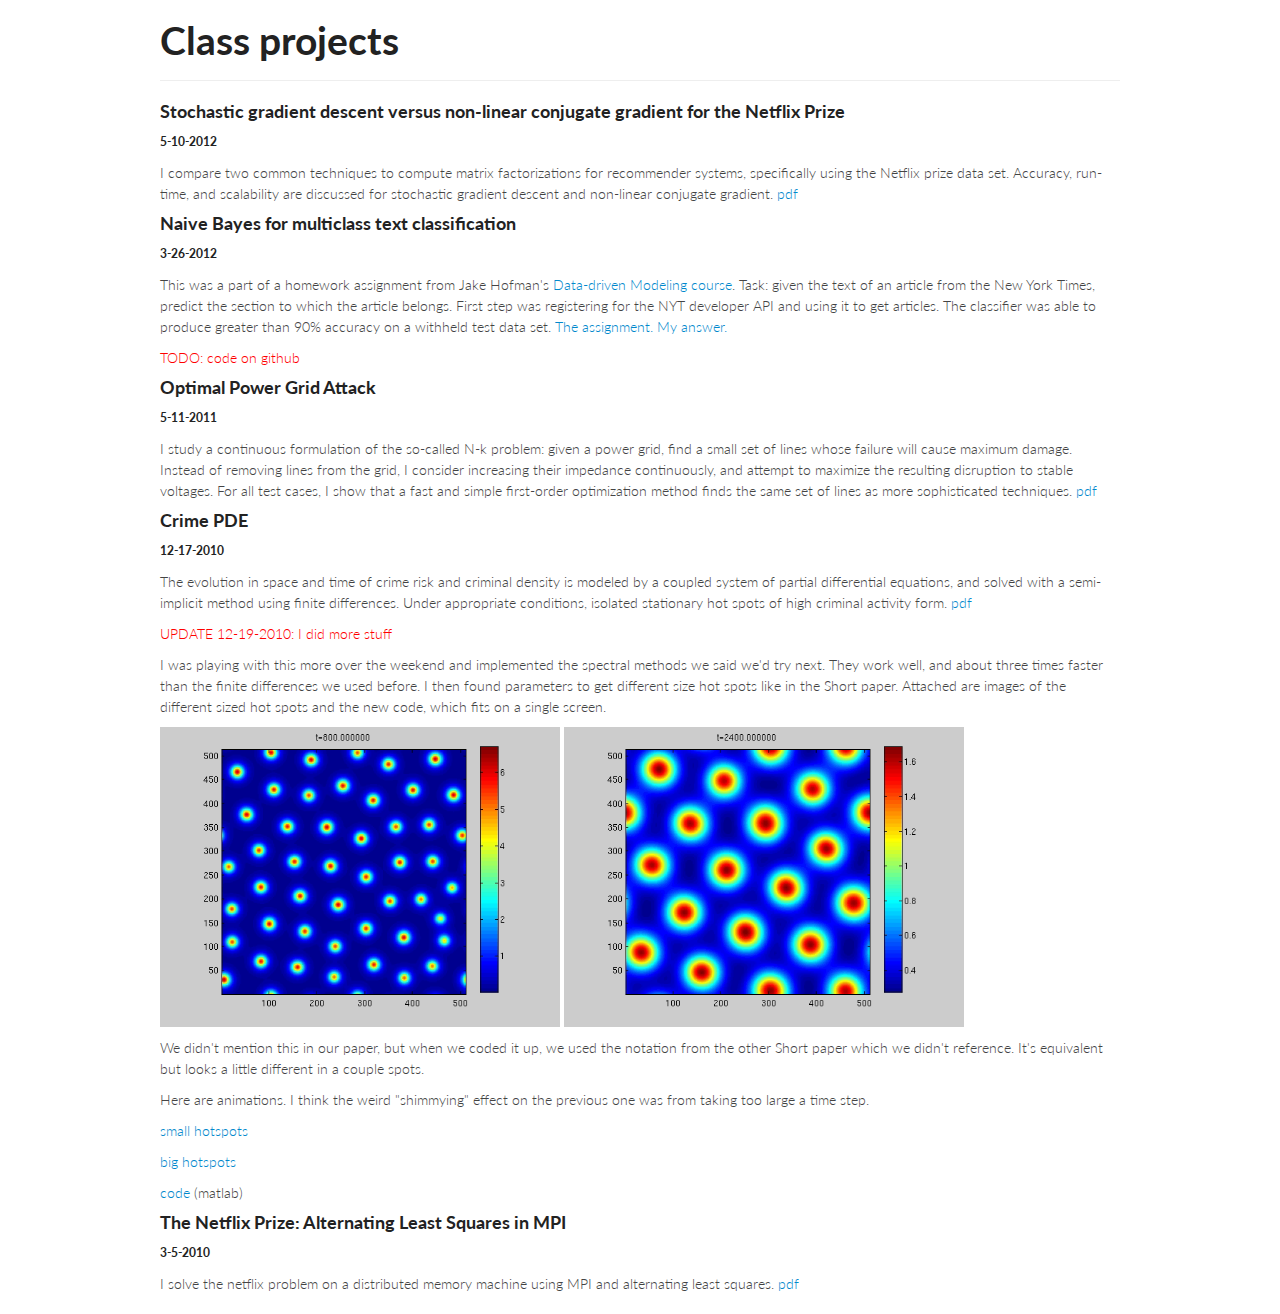
<file: class/index.html>
<html><head><meta http-equiv="Content-Type" content="text/html; charset=ISO-8859-1">
        <title> Class projects </title> 
        <link href="../css/bootstrap.min.css" rel="stylesheet" media="screen">
        <link href="../css/bootstrap-responsive.min.css" rel="stylesheet" media="screen">
        <link href="../css/custom.css" rel="stylesheet" media="screen">
        <link href="http://fonts.googleapis.com/css?family=Droid+Serif" rel="stylesheet" type="text/css">
        <link href="http://fonts.googleapis.com/css?family=Droid+Sans" rel="stylesheet" type="text/css">
    </head>

    <body>
        <div class="container-fluid">
            <h1> Class projects </h1>
            <hr />
                <h4> Stochastic gradient descent versus non-linear conjugate gradient for the Netflix Prize </h4>
                <h6> 5-10-2012 </h6>
                <p> I compare two common techniques to compute matrix
                factorizations for recommender systems, specifically using the
                Netflix prize data set. Accuracy, run-time, and scalability are
                discussed for stochastic gradient descent and non-linear
                conjugate gradient. <a href="netflix2.pdf"> pdf</a>
                </p>
                <h4> Naive Bayes for multiclass text classification </h4>
                <h6> 3-26-2012 </h6>
                <p> 
                This was a part of a homework assignment from Jake Hofman's 
                <a href="http://jakehofman.com/ddm/"> Data-driven Modeling course</a>. 
                Task: given the text of an article from the New York Times, predict the 
                section to which the article belongs. First step was registering for the NYT
                developer API and using it to get articles. The classifier was able to produce
                greater than 90% accuracy on a withheld test data set.
                <a href="homework_02.pdf"> The assignment. </a>
                <a href="sean_harnett_hw2.pdf"> My answer. </a>
                <p style="color:red">TODO: code on github
                </p>
                <h4> Optimal Power Grid Attack </h4>
                <h6> 5-11-2011 </h6>
                <p>I study a continuous formulation of the so-called N-k problem: given a power grid,
                find a small set of lines whose failure will cause maximum damage. Instead of removing lines
                from the grid, I consider increasing their impedance continuously, and attempt to maximize
                the resulting disruption to stable voltages. For all test cases, I show that a fast and 
                simple first-order optimization method finds the same set of lines as more sophisticated
                techniques. <a href="optimal_power_grid_attack.pdf">pdf</a> </p>
                <h4> Crime PDE </h4>
                <h6> 12-17-2010 </h6>
                <p>The evolution in space and time of crime risk and criminal density is modeled by a coupled
                system of partial differential equations, and solved with a semi-implicit method using finite 
                differences. Under appropriate conditions, isolated stationary hot spots of high criminal activity
                form. <a href="Harnett_Jenkinson_PDEProject.pdf"> pdf </a></p>
                <p style="color:red">UPDATE 12-19-2010: I did more stuff </p>
                <p> I was playing with this more over the weekend and
                implemented the spectral methods we said we'd try next. They
                work well, and about three times faster than the finite
                differences we used before. I then found parameters to get
                different size hot spots like in the Short paper. Attached are
                images of the different sized hot spots and the new code, which
                fits on a single screen.
                <p>
                <img src="eta01.png" style="height:300px" />
                <img src="eta04.png" style="height:300px" />
                <p> We didn't mention this in our paper, but when we coded it
                up, we used the notation from the other Short paper which we
                didn't reference.  It's equivalent but looks a little different
                in a couple spots.
                <p> Here are animations. I think the weird "shimmying" effect
                on the previous one was from taking too large a time step.
                <p><a href="http://dl.dropbox.com/u/6243473/eta01.avi"> small hotspots </a>
                <p><a href="http://dl.dropbox.com/u/6243473/eta04.avi"> big hotspots </a>
                <p> <a href="semiimpcrime.m">code</a> (matlab)
                <h4> The Netflix Prize: Alternating Least Squares in MPI</a> </h4>
                <h6> 3-5-2010 </h6>
                <p> I solve the netflix problem on a distributed memory machine using MPI and
                alternating least squares. <a href="Netflix_ALS.pdf"> pdf</a> </p>

        </div>
<script src="//ajax.googleapis.com/ajax/libs/jquery/1.7.1/jquery.min.js"></script>
<script src="../js/bootstrap.min.js"></script>
    </body>
</html>
</file>
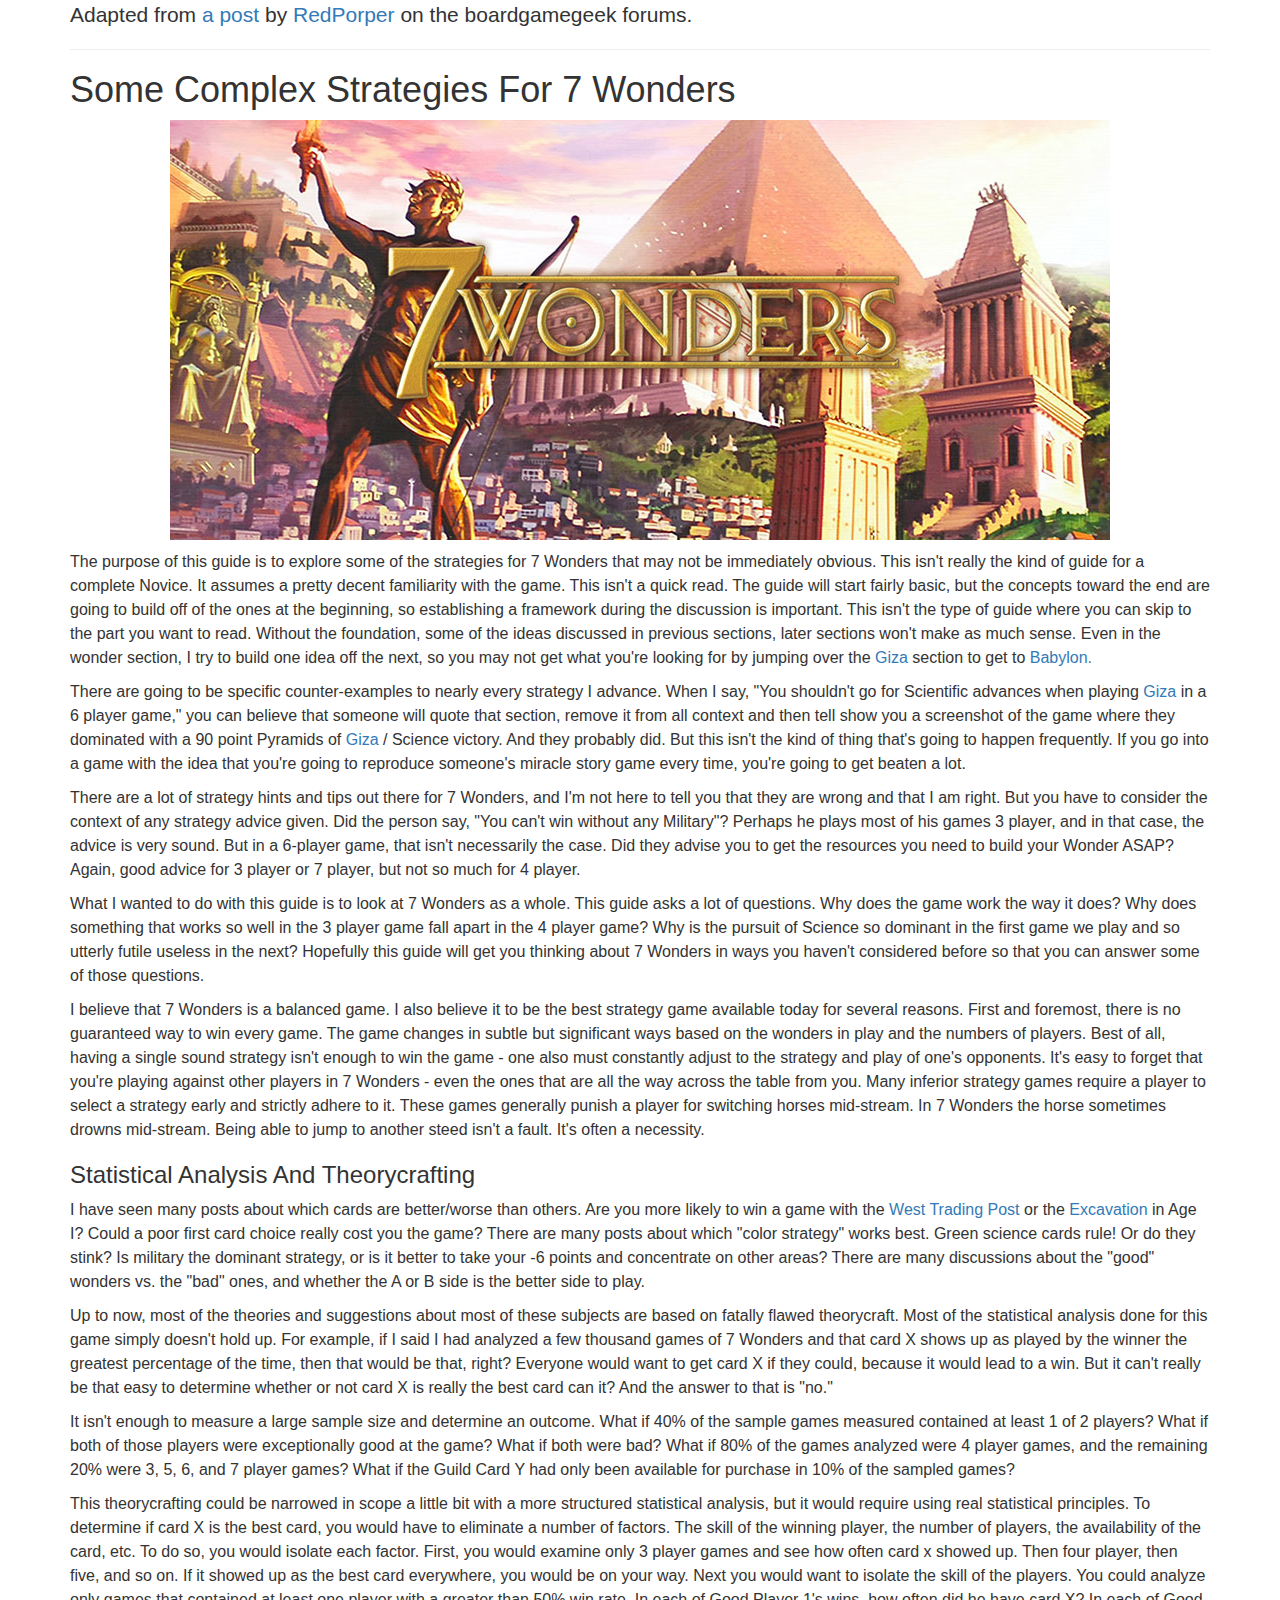
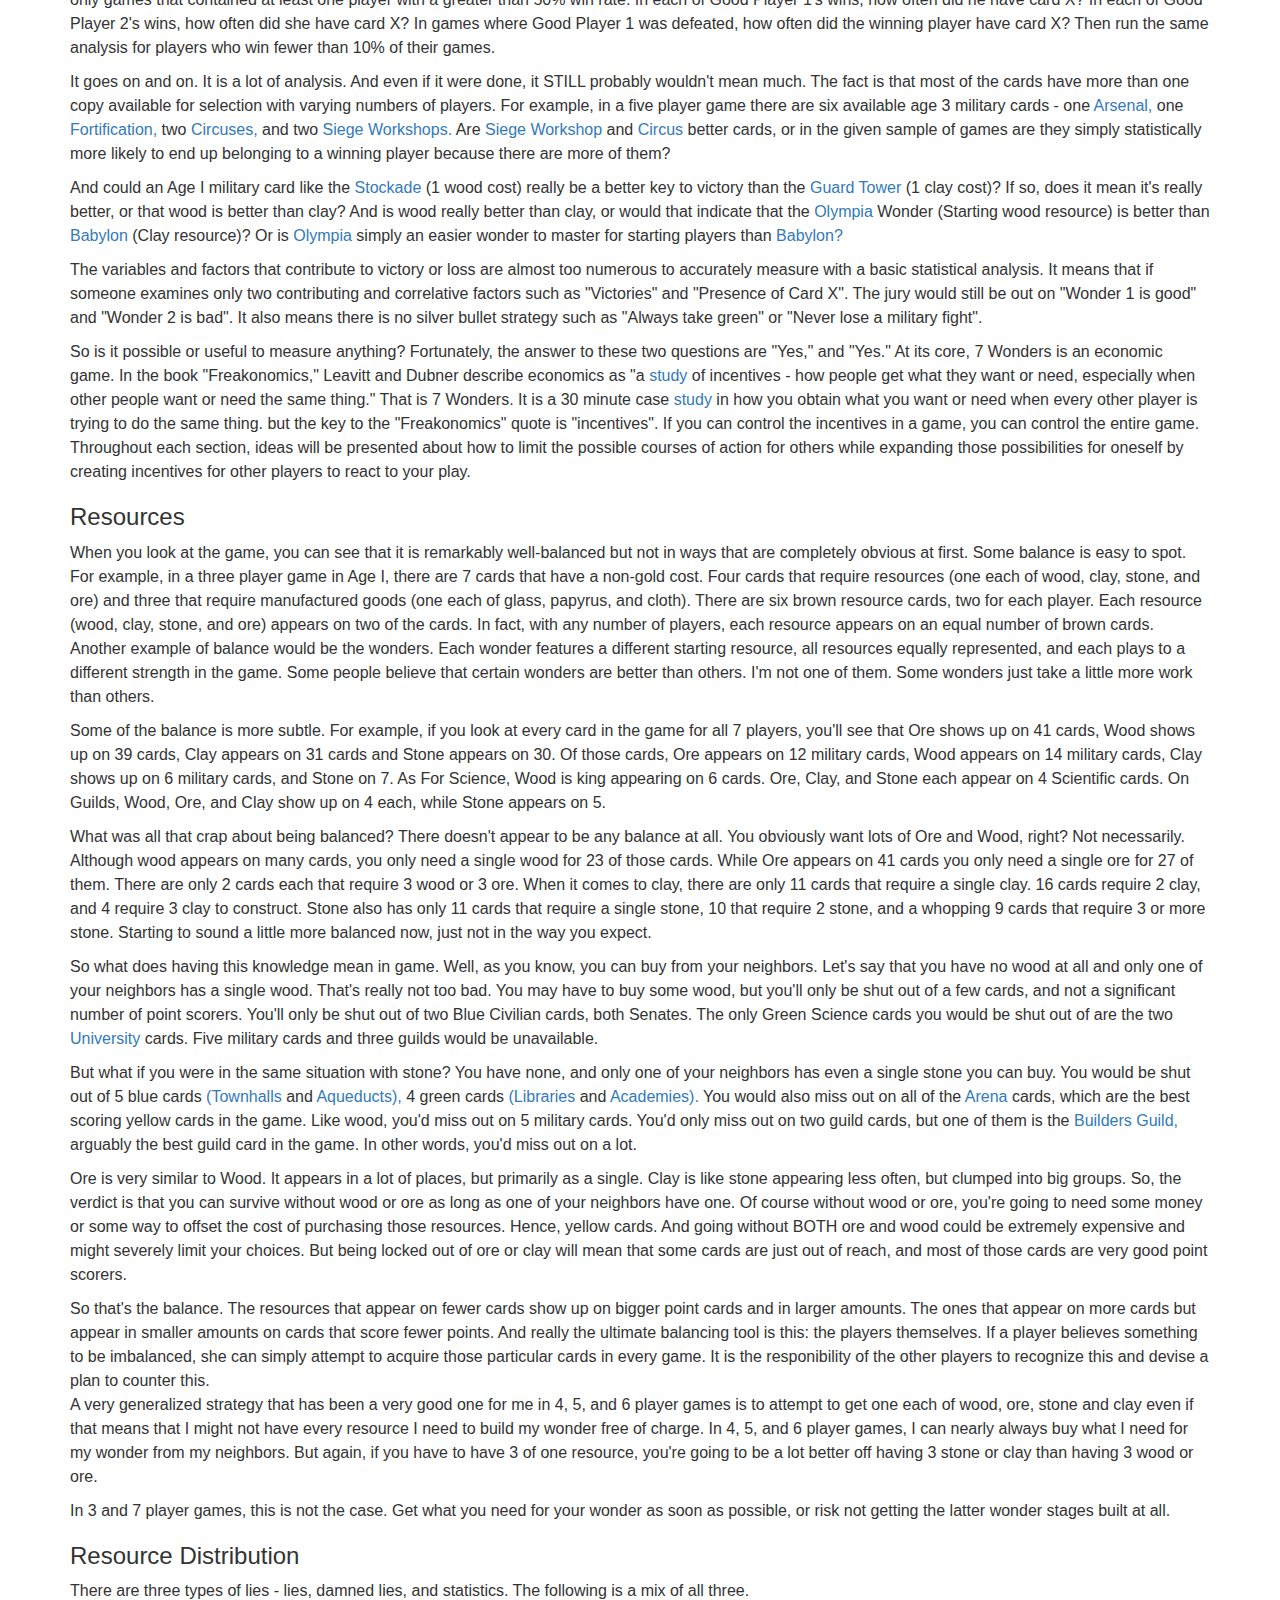
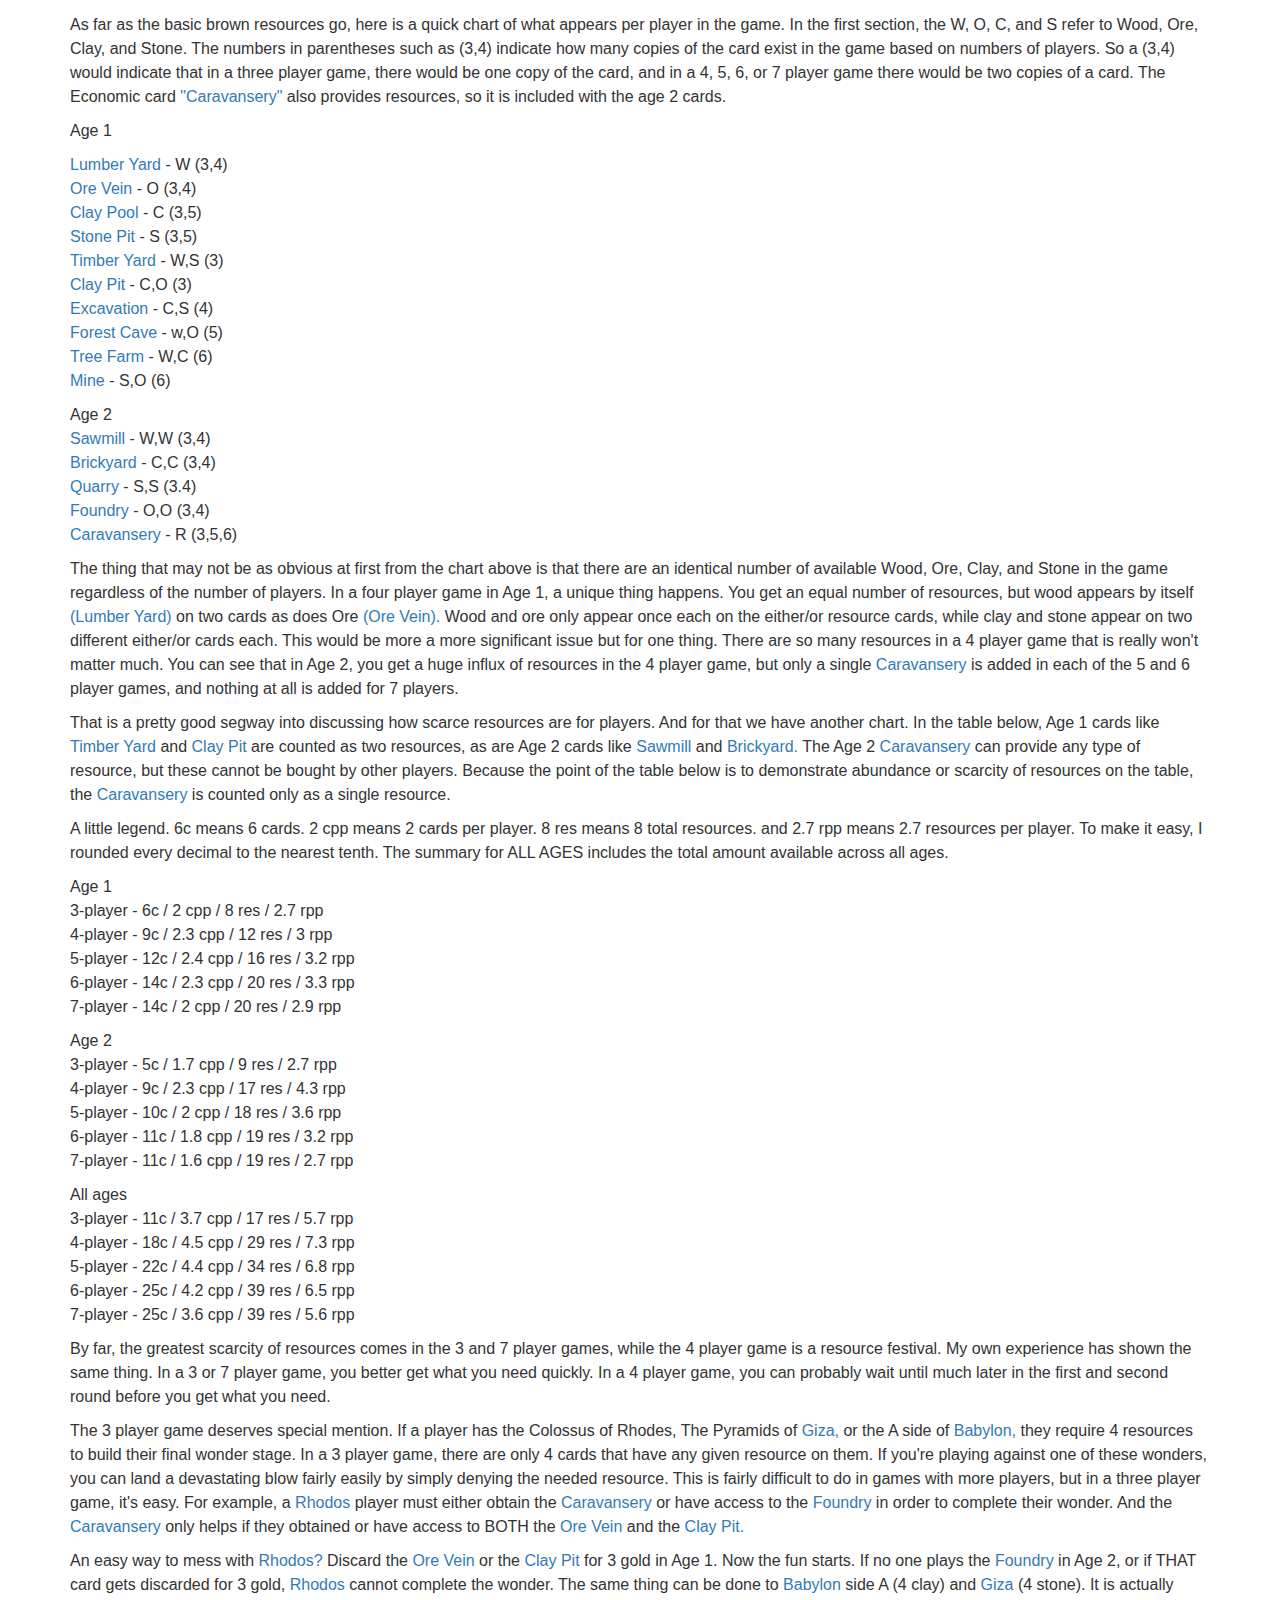
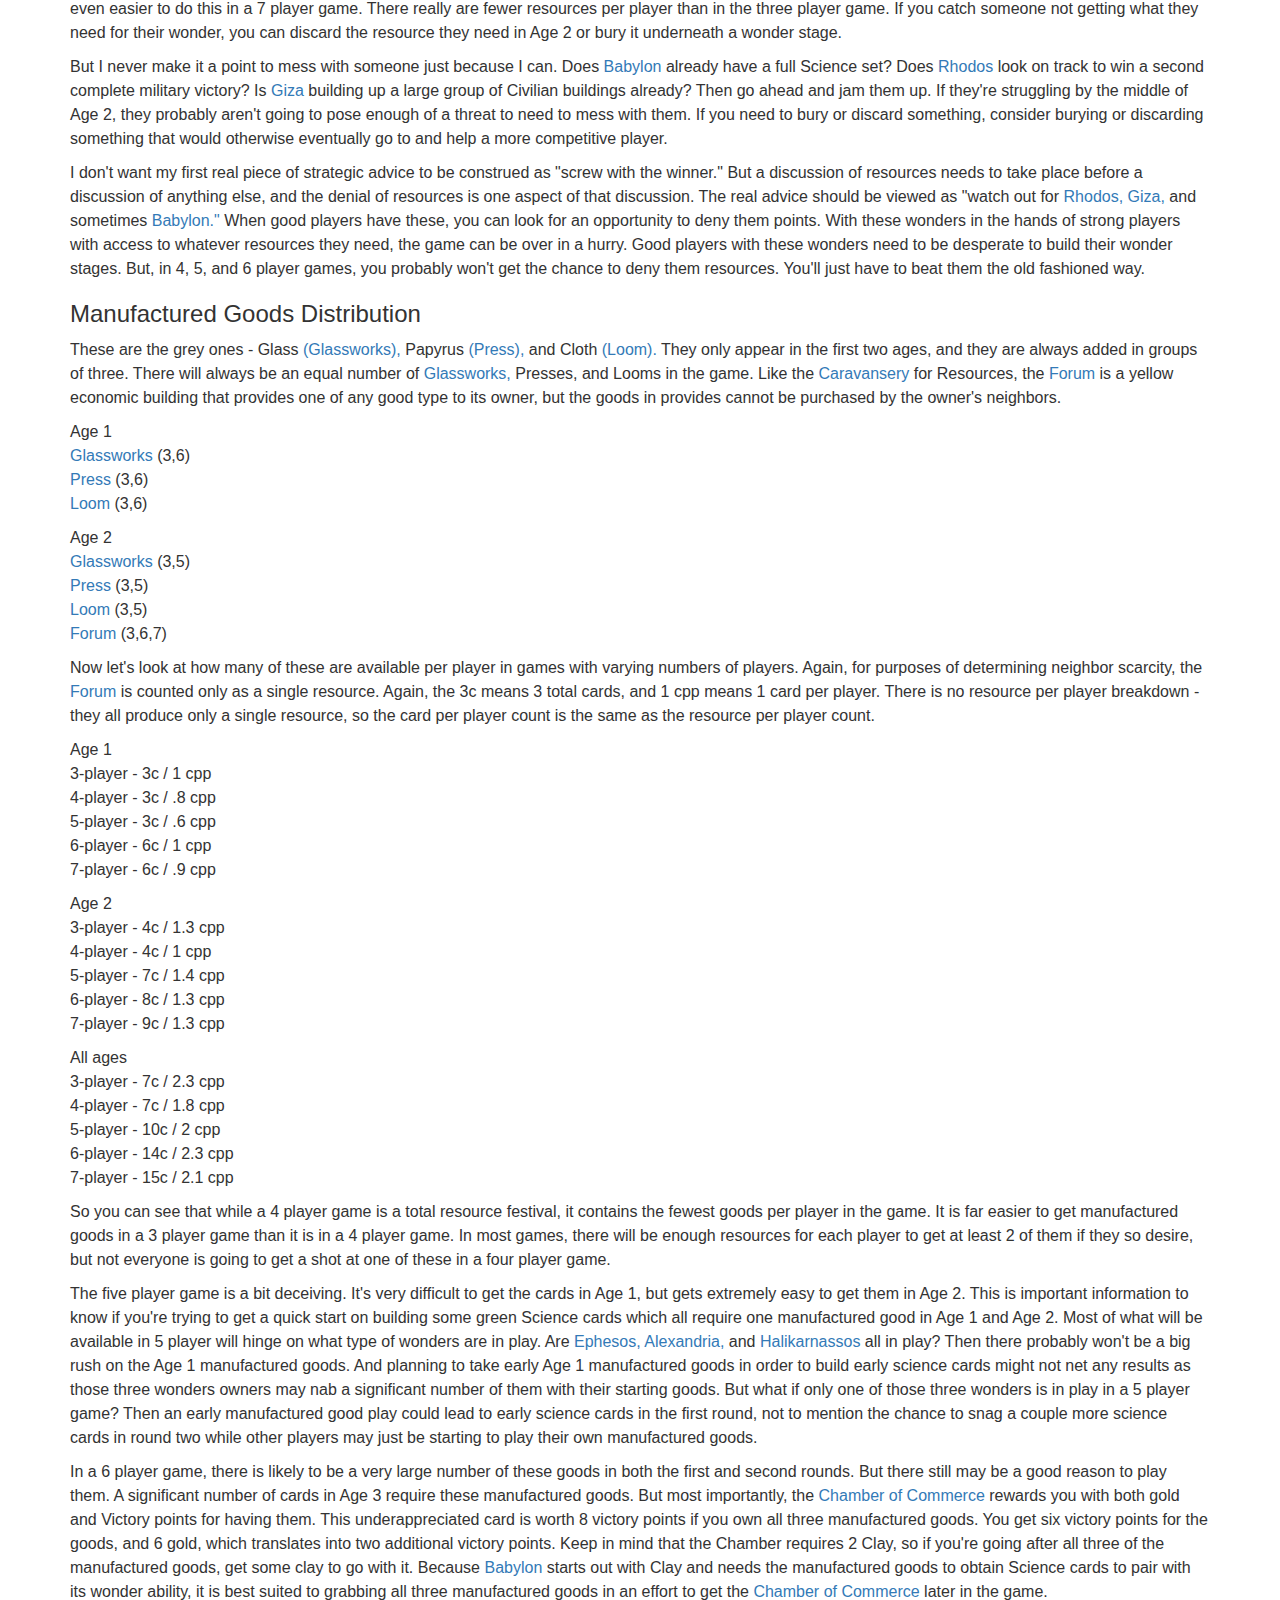
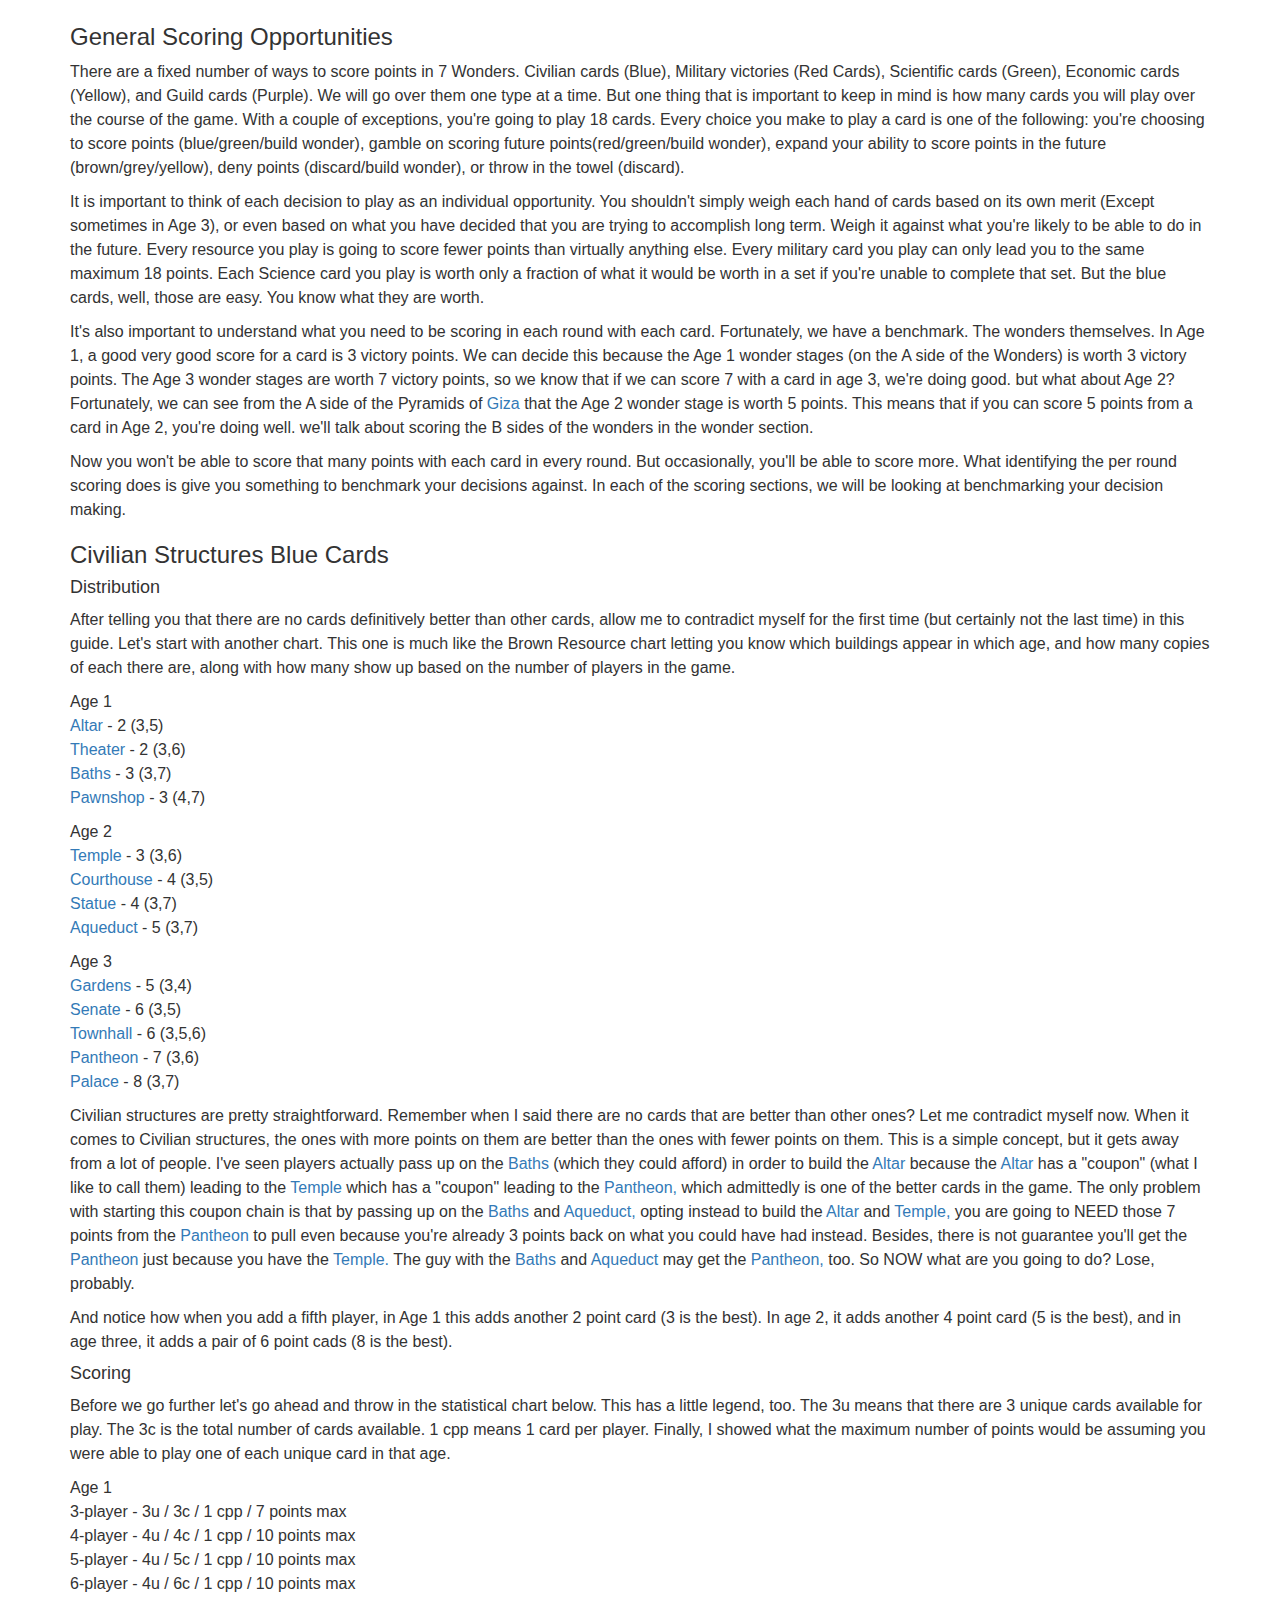
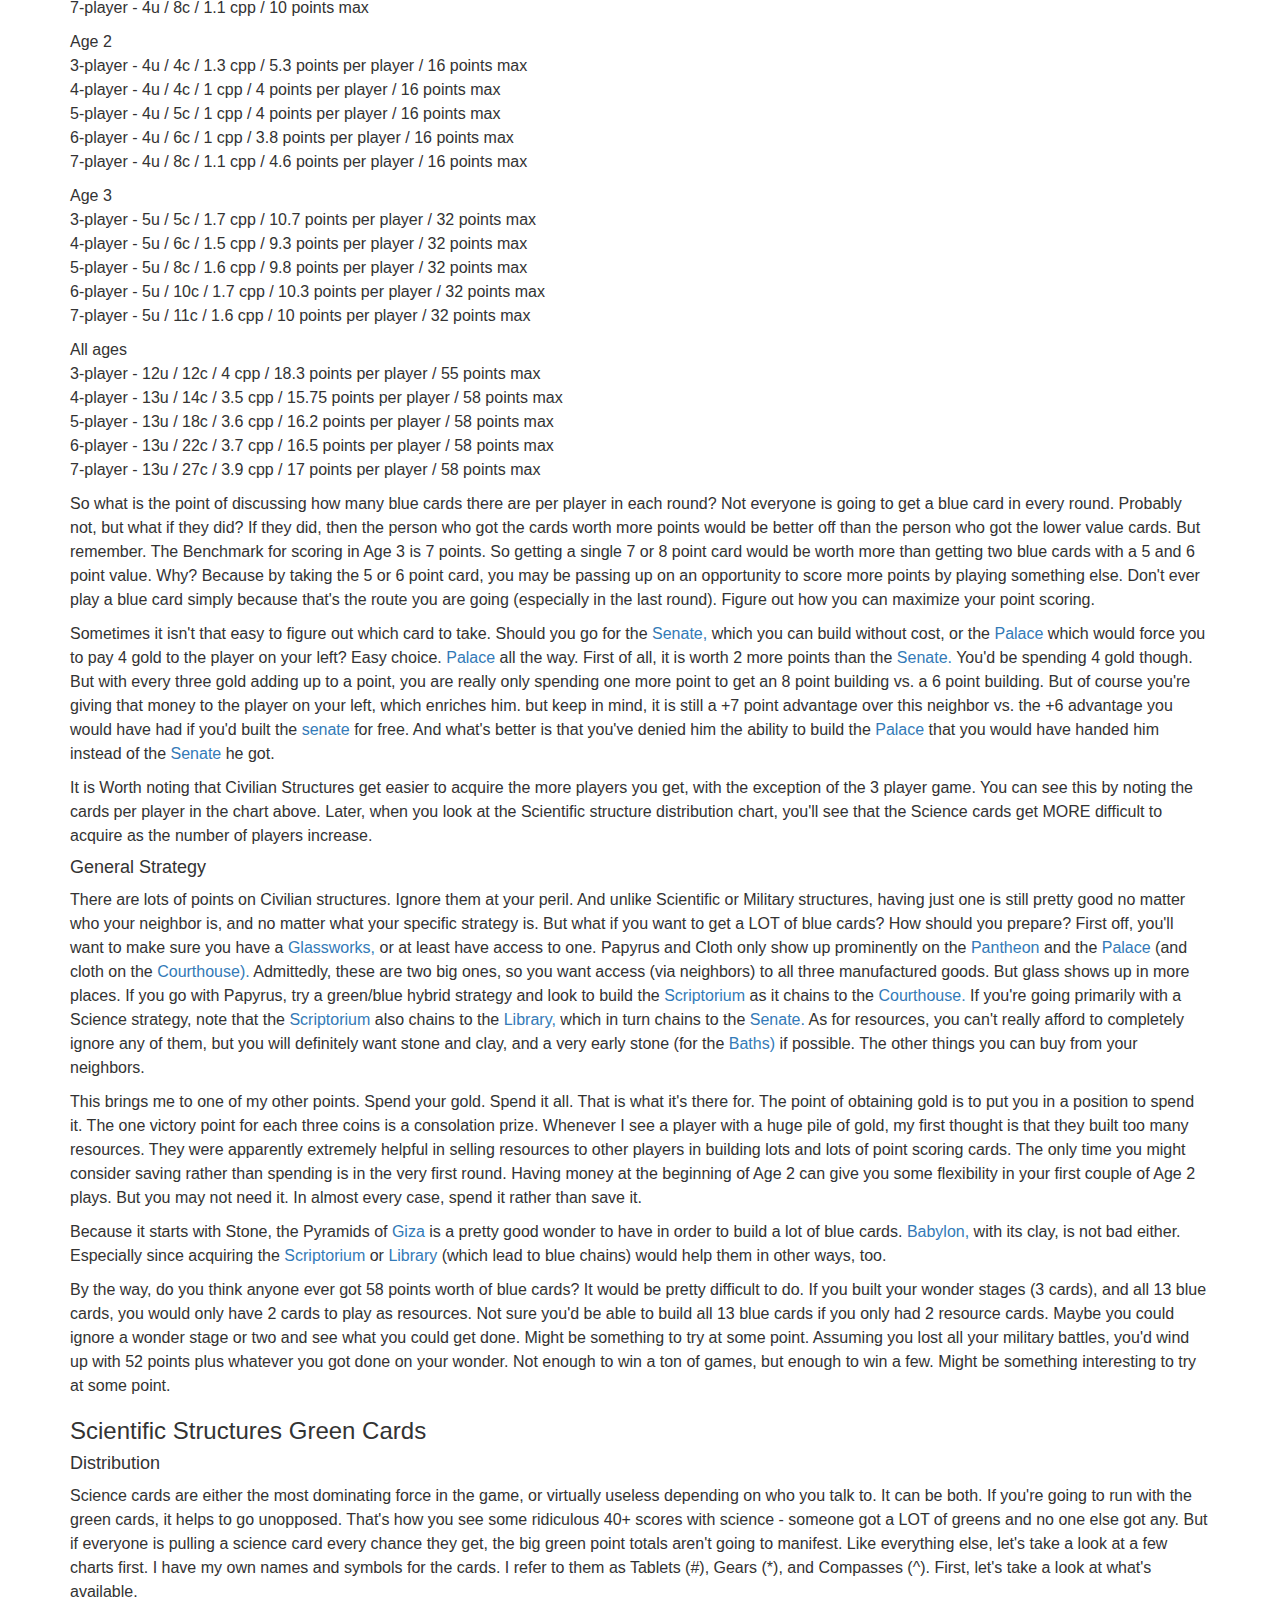
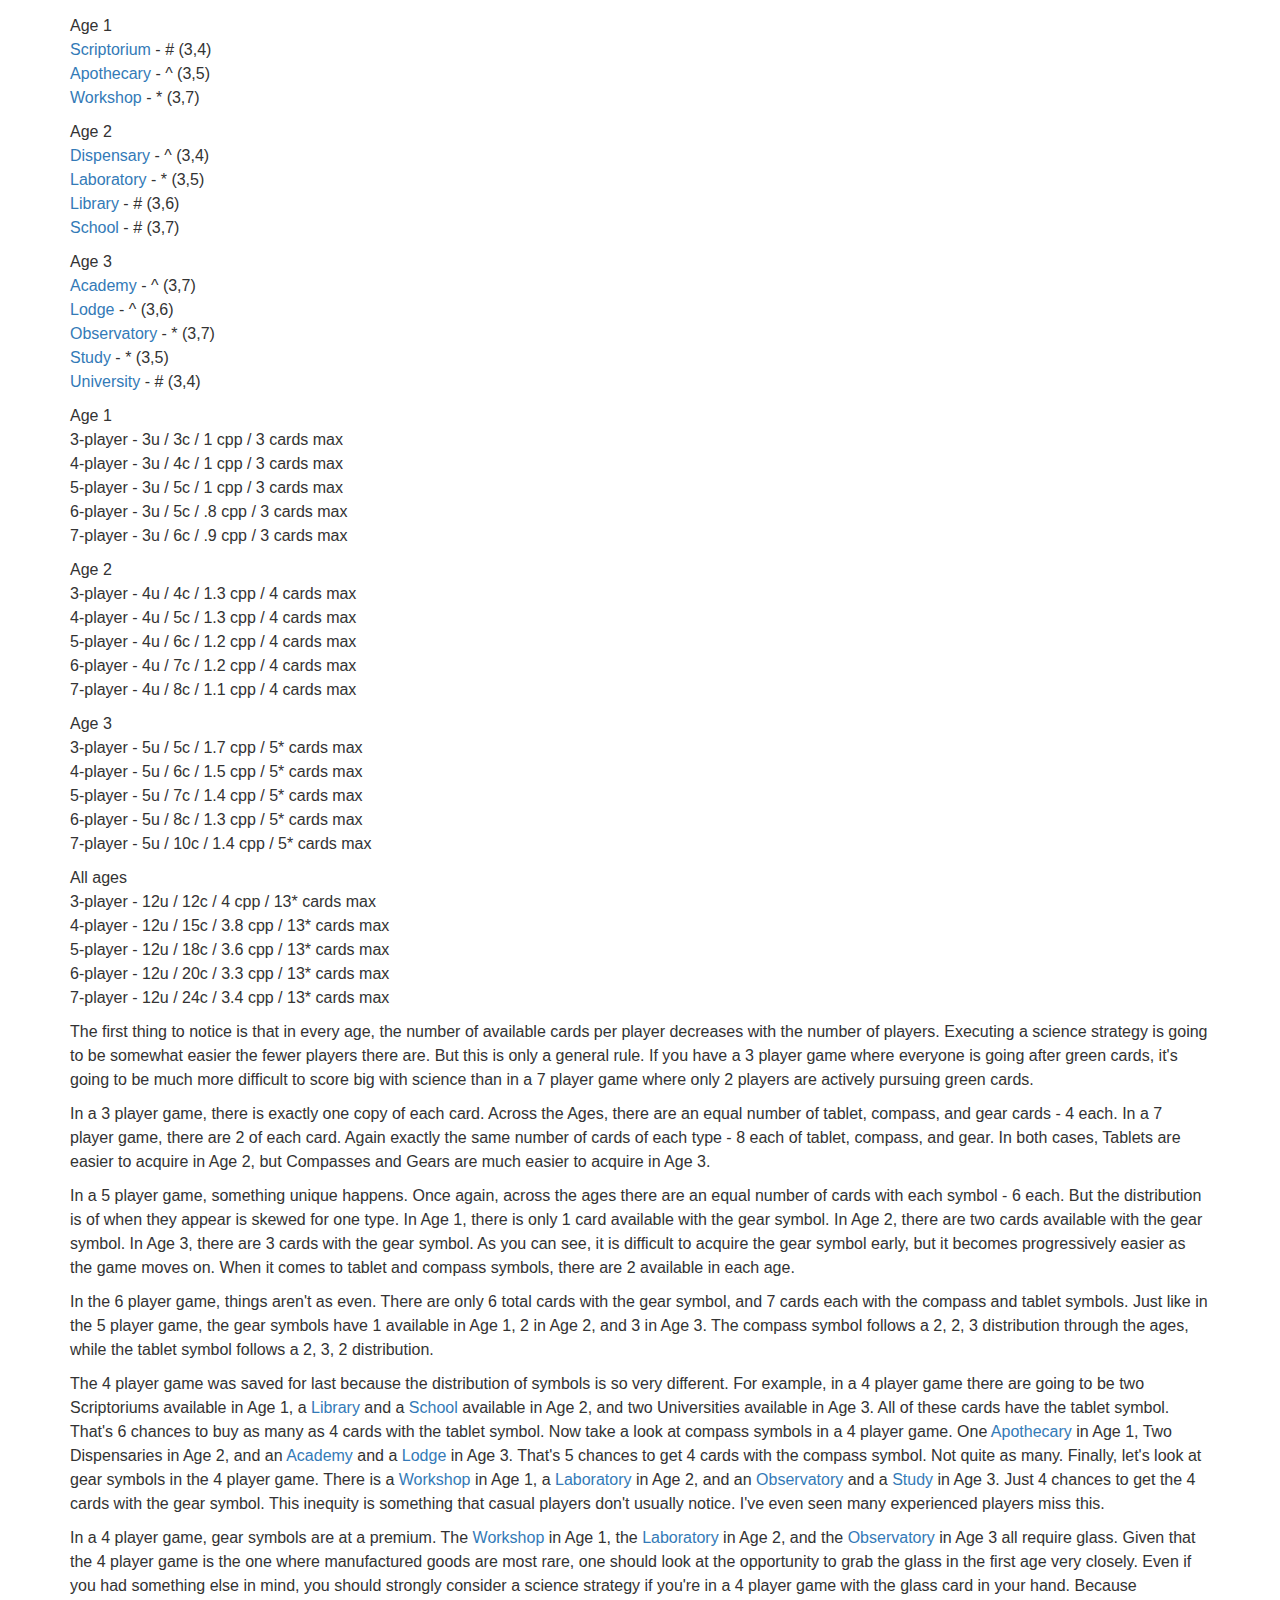
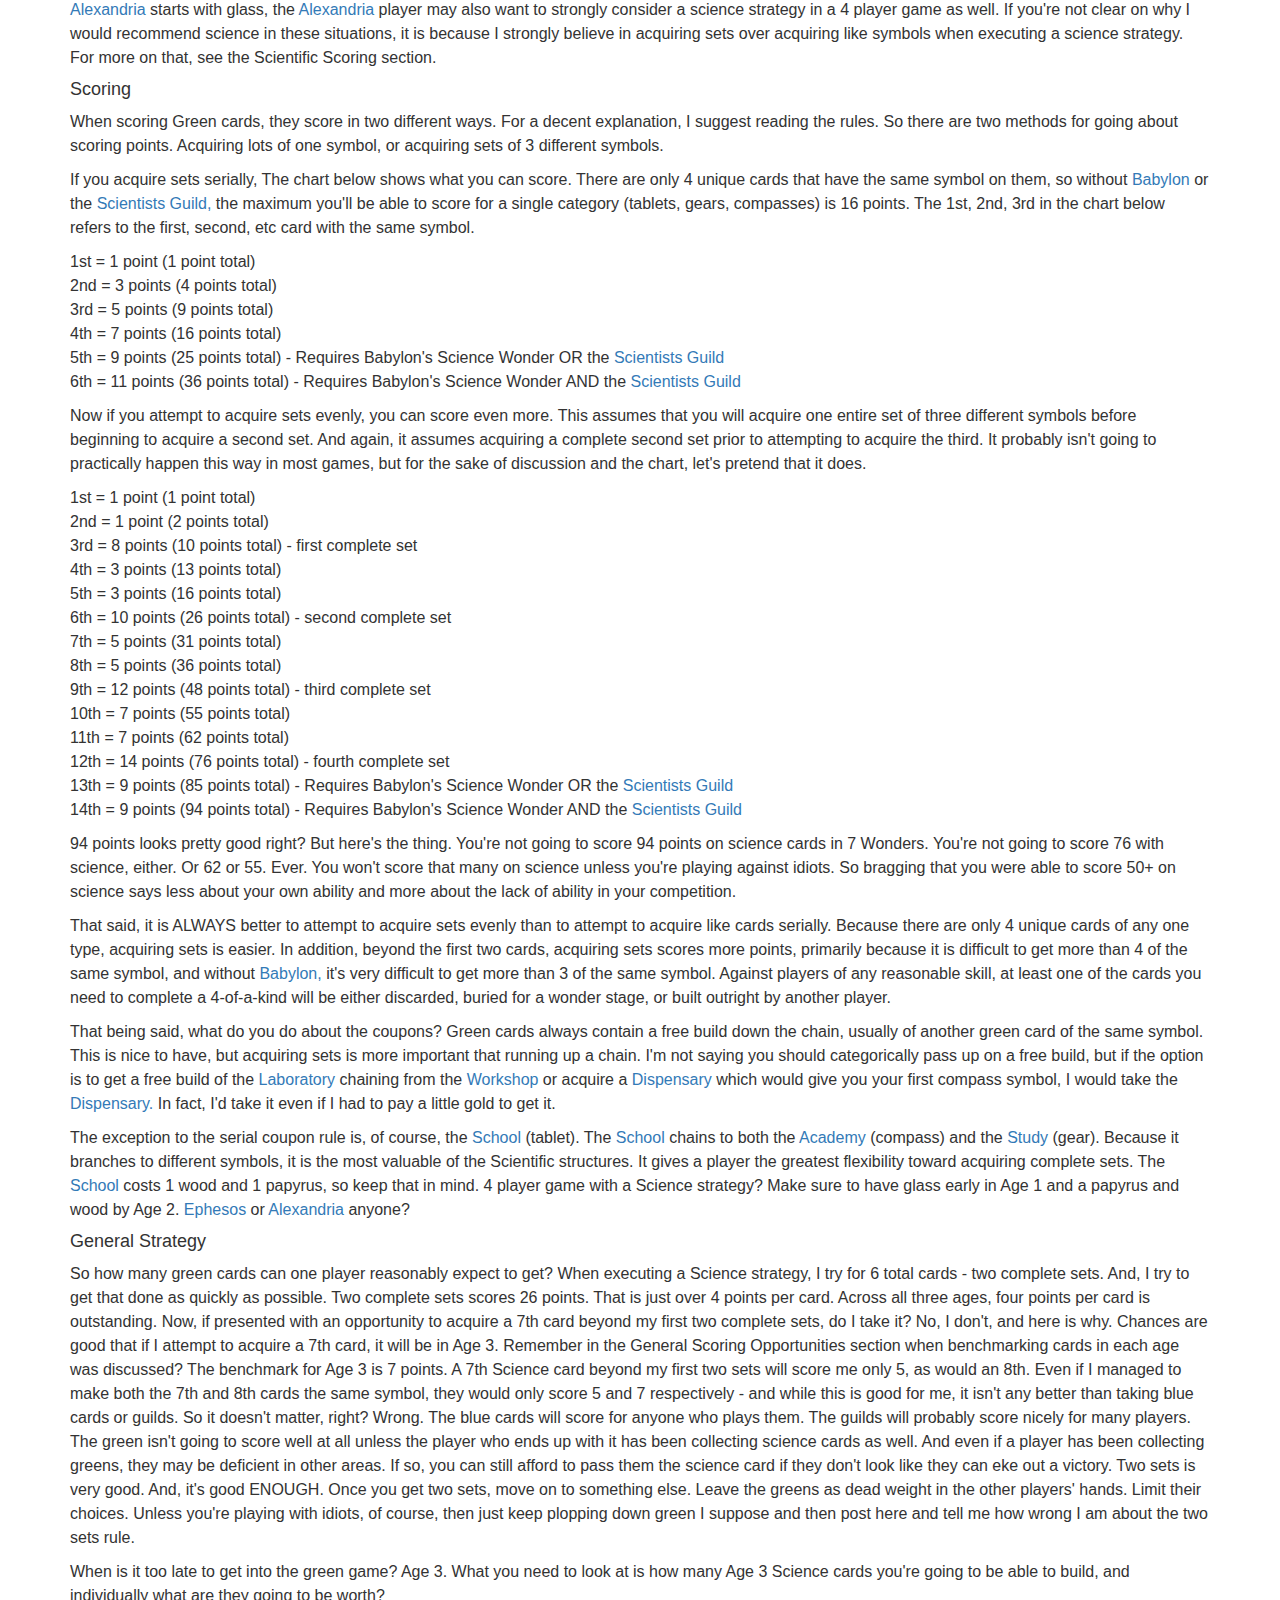
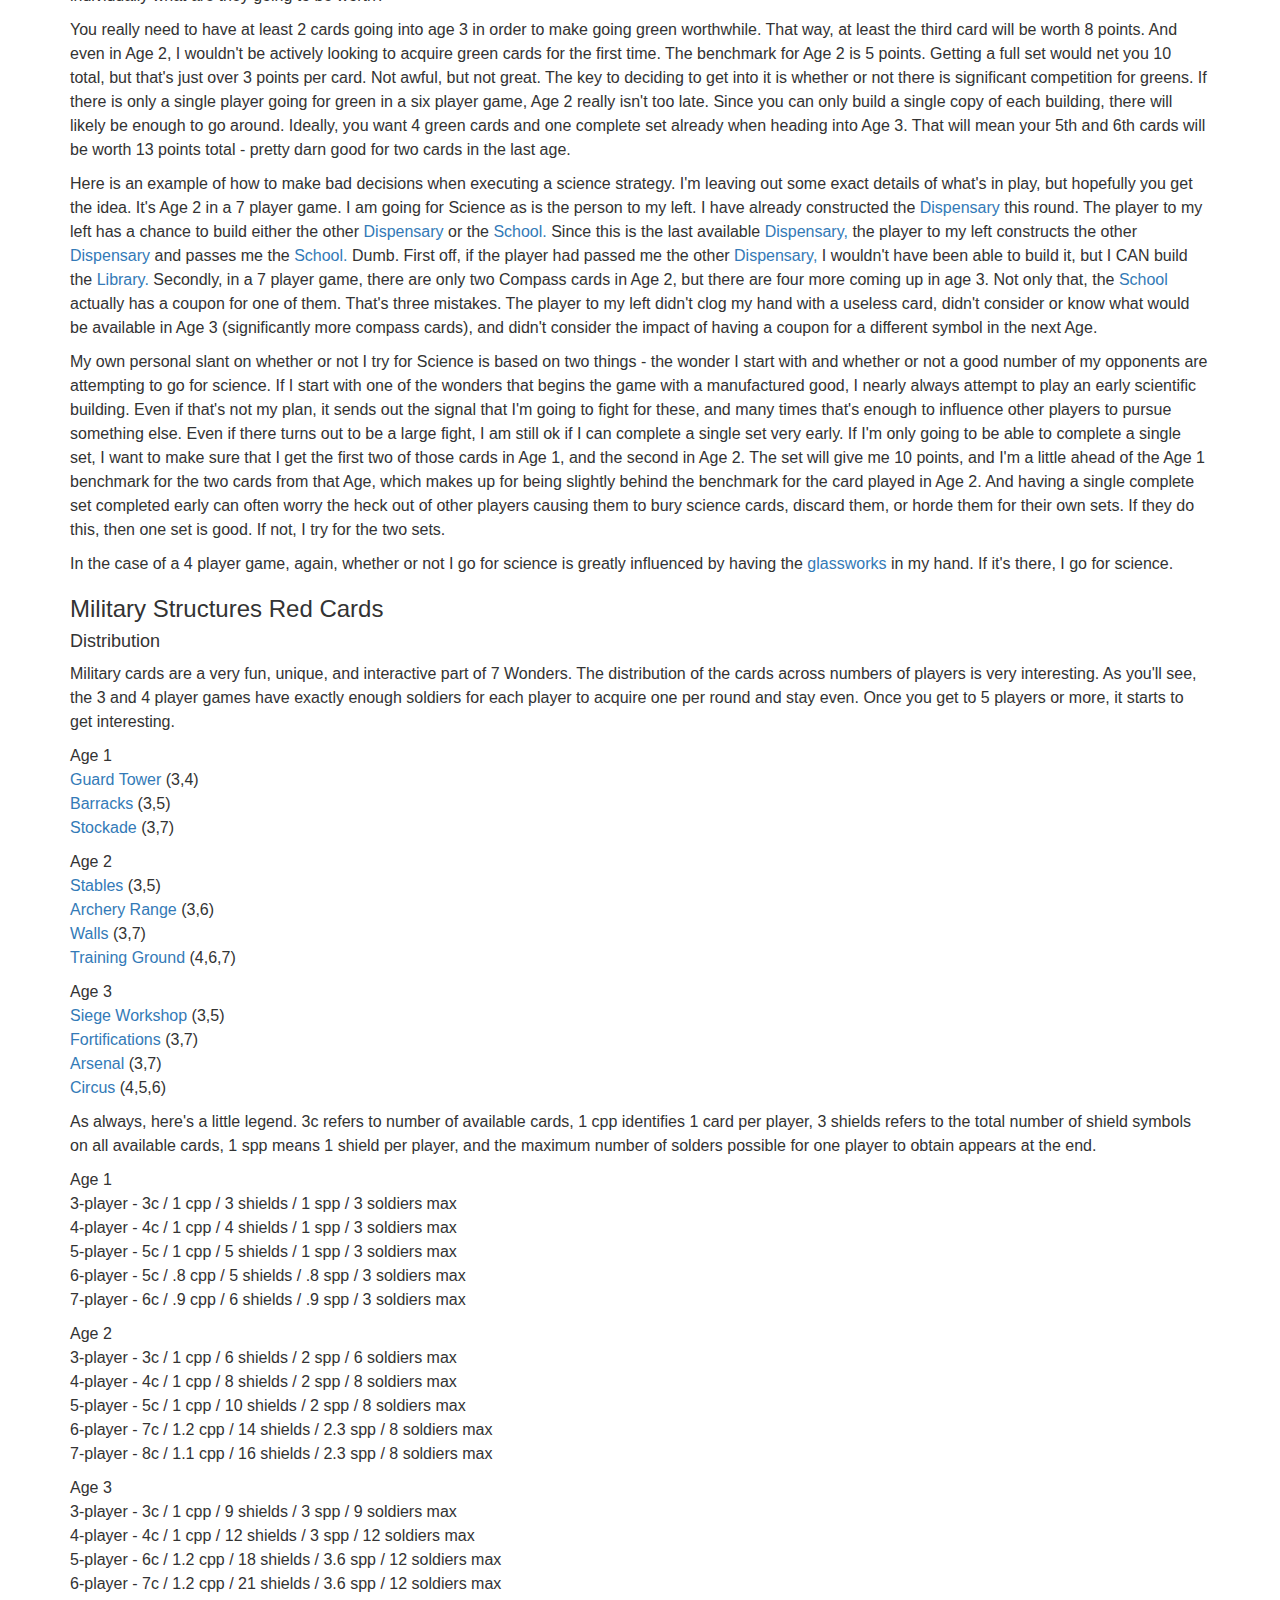
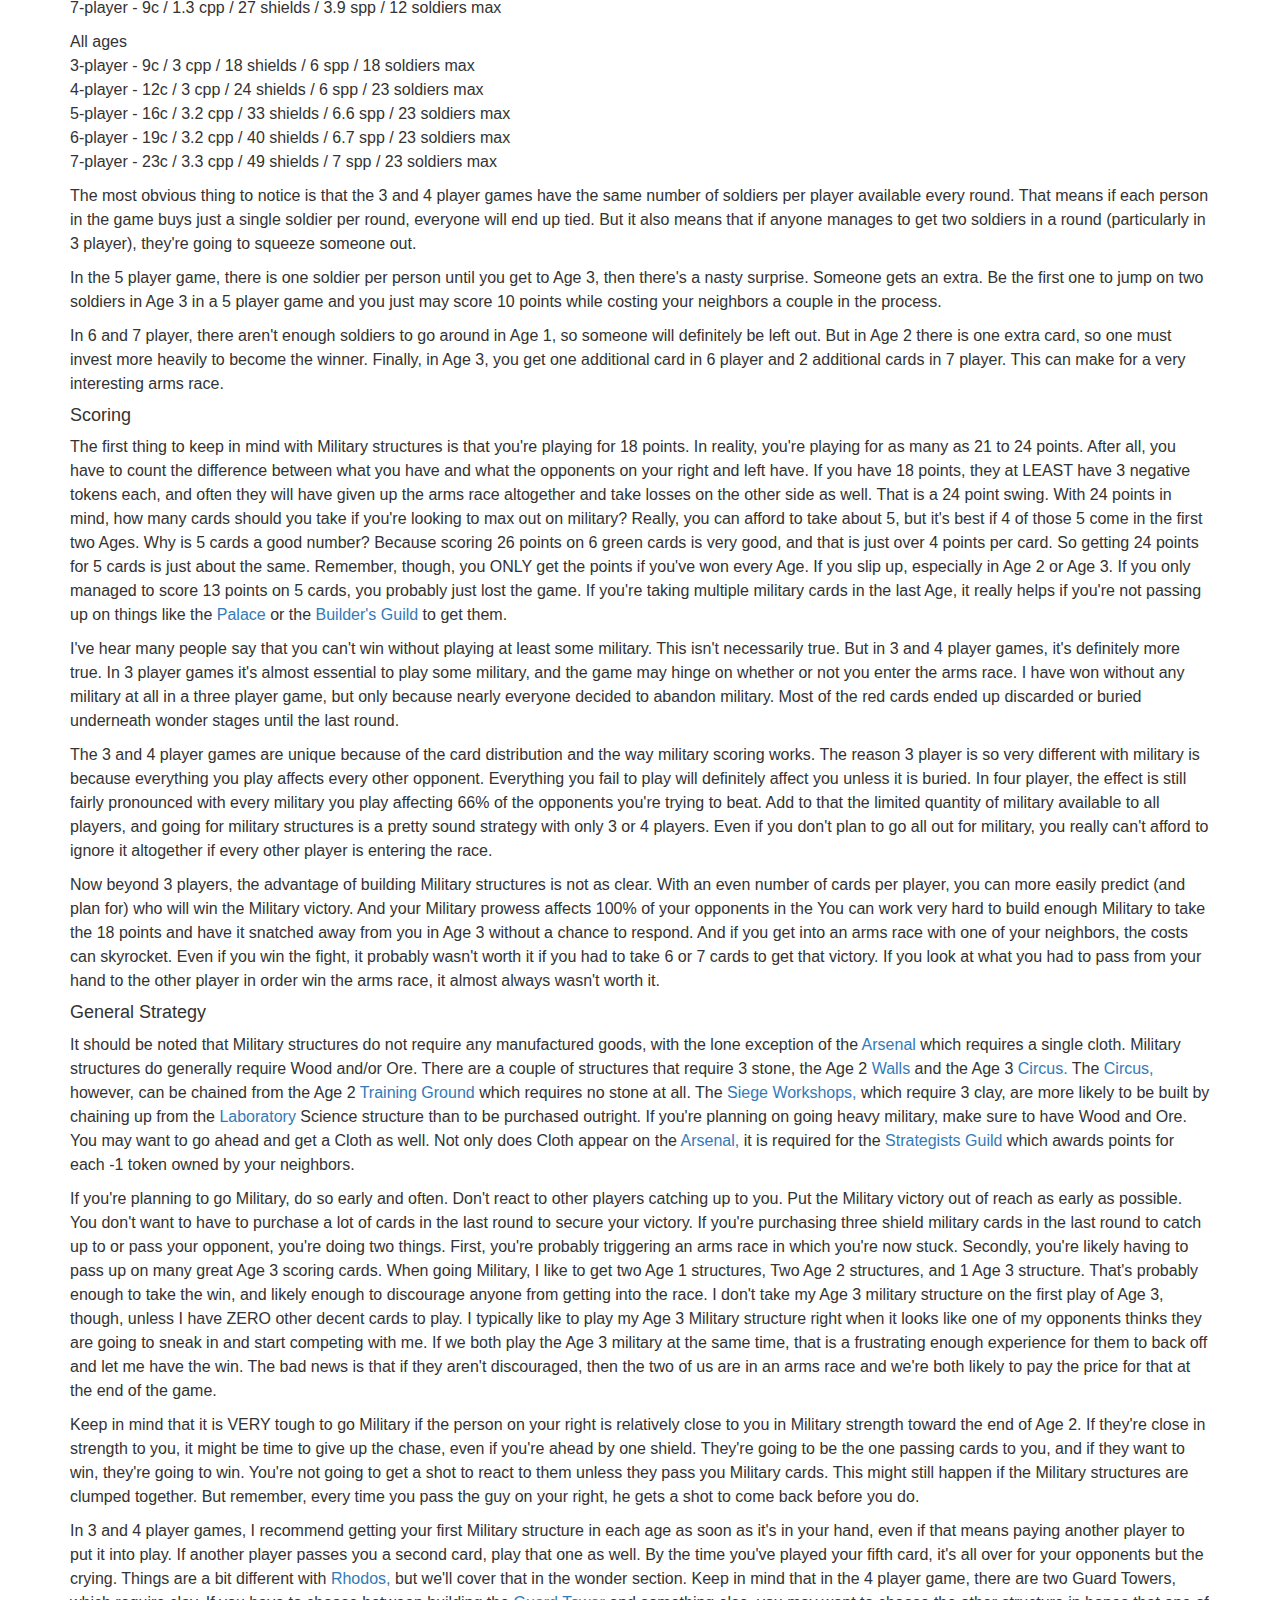
<file: swonder/index.html>
<!DOCTYPE html>
<html>
  <head>
    <meta charset="utf-8">
    <meta name=viewport content="width=device-width, initial-scale=1">
    <title>Swonder</title>
    <link href="bootstrap.min.css" rel="stylesheet">
    <style>
        p {
          font-family: "Helvetica Neue", Helvetica, Arial, sans-serif;
          font-size: 16px;
          line-height: 1.5;
        }
        @media (min-width: 38em) {
          html {
            font-size: 20px;
          }
        }
        .popover {
          max-width: 100%;
        }
    </style>
  </head>
  
  <body>
    <div class="container">
    <p class="lead"> Adapted from <a href="https://boardgamegeek.com/thread/691370/some-complex-strategies-7-wonders">a post</a>
    by <a href="https://boardgamegeek.com/user/RedPorper">RedPorper</a> on the boardgamegeek forums.
    </p>
    <hr />
    <h1> Some Complex Strategies For 7 Wonders </h1>
    <p> <img class="img-responsive center-block" src="images/7wonders.jpg" /> </p>
    <p>
The purpose of this guide is to explore some of the strategies for 7 Wonders that may not be immediately obvious. This isn't really the kind of guide for a complete Novice. It assumes a pretty decent familiarity with the game. This isn't a quick read. The guide will start fairly basic, but the concepts toward the end are going to build off of the ones at the beginning, so establishing a framework during the discussion is important. This isn't the type of guide where you can skip to the part you want to read. Without the foundation, some of the ideas discussed in previous sections, later sections won't make as much sense. Even in the wonder section, I try to build one idea off the next, so you may not get what you're looking for by jumping over the <a href="#" data-toggle="popover" data-content="<img src='images/giza.png' />">Giza</a> section to get to <a href="#" data-toggle="popover" data-content="<img src='images/babylon.png' />">Babylon.</a> 
<p>
 There are going to be specific counter-examples to nearly every strategy I advance. When I say, "You shouldn't go for Scientific advances when playing <a href="#" data-toggle="popover" data-content="<img src='images/giza.png' />">Giza</a> in a 6 player game," you can believe that someone will quote that section, remove it from all context and then tell show you a screenshot of the game where they dominated with a 90 point Pyramids of <a href="#" data-toggle="popover" data-content="<img src='images/giza.png' />">Giza</a> / Science victory. And they probably did. But this isn't the kind of thing that's going to happen frequently. If you go into a game with the idea that you're going to reproduce someone's miracle story game every time, you're going to get beaten a lot. 
<p>
 There are a lot of strategy hints and tips out there for 7 Wonders, and I'm not here to tell you that they are wrong and that I am right. But you have to consider the context of any strategy advice given. Did the person say, "You can't win without any Military"? Perhaps he plays most of his games 3 player, and in that case, the advice is very sound. But in a 6-player game, that isn't necessarily the case. Did they advise you to get the resources you need to build your Wonder ASAP? Again, good advice for 3 player or 7 player, but not so much for 4 player. 
<p>
 What I wanted to do with this guide is to look at 7 Wonders as a whole. This guide asks a lot of questions. Why does the game work the way it does? Why does something that works so well in the 3 player game fall apart in the 4 player game? Why is the pursuit of Science so dominant in the first game we play and so utterly futile useless in the next? Hopefully this guide will get you thinking about 7 Wonders in ways you haven't considered before so that you can answer some of those questions. 
<p>
 I believe that 7 Wonders is a balanced game. I also believe it to be the best strategy game available today for several reasons. First and foremost, there is no guaranteed way to win every game. The game changes in subtle but significant ways based on the wonders in play and the numbers of players. Best of all, having a single sound strategy isn't enough to win the game - one also must constantly adjust to the strategy and play of one's opponents. It's easy to forget that you're playing against other players in 7 Wonders - even the ones that are all the way across the table from you. Many inferior strategy games require a player to select a strategy early and strictly adhere to it. These games generally punish a player for switching horses mid-stream. In 7 Wonders the horse sometimes drowns mid-stream. Being able to jump to another steed isn't a fault. It's often a necessity. 
<p>
<h3> Statistical Analysis And Theorycrafting  </h3>
<p>
 I have seen many posts about which cards are better/worse than others. Are you more likely to win a game with the <a href="#" data-toggle="popover" data-content="<img src='images/west_trading_post.png' />">West Trading Post</a> or the <a href="#" data-toggle="popover" data-content="<img src='images/excavation.png' />">Excavation</a> in Age I? Could a poor first card choice really cost you the game? There are many posts about which "color strategy" works best. Green science cards rule! Or do they stink? Is military the dominant strategy, or is it better to take your -6 points and concentrate on other areas? There are many discussions about the "good" wonders vs. the "bad" ones, and whether the A or B side is the better side to play. 
<p>
 Up to now, most of the theories and suggestions about most of these subjects are based on fatally flawed theorycraft. Most of the statistical analysis done for this game simply doesn't hold up. For example, if I said I had analyzed a few thousand games of 7 Wonders and that card X shows up as played by the winner the greatest percentage of the time, then that would be that, right? Everyone would want to get card X if they could, because it would lead to a win. But it can't really be that easy to determine whether or not card X is really the best card can it? And the answer to that is "no." 
<p>
 It isn't enough to measure a large sample size and determine an outcome. What if 40% of the sample games measured contained at least 1 of 2 players? What if both of those players were exceptionally good at the game? What if both were bad? What if 80% of the games analyzed were 4 player games, and the remaining 20% were 3, 5, 6, and 7 player games? What if the Guild Card Y had only been available for purchase in 10% of the sampled games? 
<p>
 This theorycrafting could be narrowed in scope a little bit with a more structured statistical analysis, but it would require using real statistical principles. To determine if card X is the best card, you would have to eliminate a number of factors. The skill of the winning player, the number of players, the availability of the card, etc. To do so, you would isolate each factor. First, you would examine only 3 player games and see how often card x showed up. Then four player, then five, and so on. If it showed up as the best card everywhere, you would be on your way. Next you would want to isolate the skill of the players. You could analyze only games that contained at least one player with a greater than 50% win rate. In each of Good Player 1's wins, how often did he have card X? In each of Good Player 2's wins, how often did she have card X? In games where Good Player 1 was defeated, how often did the winning player have card X? Then run the same analysis for players who win fewer than 10% of their games. 
<p>
 It goes on and on. It is a lot of analysis. And even if it were done, it STILL probably wouldn't mean much. The fact is that most of the cards have more than one copy available for selection with varying numbers of players. For example, in a five player game there are six available age 3 military cards - one <a href="#" data-toggle="popover" data-content="<img src='images/arsenal.png' />">Arsenal,</a> one <a href="#" data-toggle="popover" data-content="<img src='images/fortifications.png' />">Fortification,</a> two <a href="#" data-toggle="popover" data-content="<img src='images/circus.png' />">Circuses,</a> and two <a href="#" data-toggle="popover" data-content="<img src='images/siege_workshop.png' />">Siege Workshops.</a> Are <a href="#" data-toggle="popover" data-content="<img src='images/siege_workshop.png' />">Siege Workshop</a> and <a href="#" data-toggle="popover" data-content="<img src='images/circus.png' />">Circus</a> better cards, or in the given sample of games are they simply statistically more likely to end up belonging to a winning player because there are more of them? 
<p>
 And could an Age I military card like the <a href="#" data-toggle="popover" data-content="<img src='images/stockade.png' />">Stockade</a> (1 wood cost) really be a better key to victory than the <a href="#" data-toggle="popover" data-content="<img src='images/guard_tower.png' />">Guard Tower</a> (1 clay cost)? If so, does it mean it's really better, or that wood is better than clay? And is wood really better than clay, or would that indicate that the <a href="#" data-toggle="popover" data-content="<img src='images/olympia.png' />">Olympia</a> Wonder (Starting wood resource) is better than <a href="#" data-toggle="popover" data-content="<img src='images/babylon.png' />">Babylon</a> (Clay resource)? Or is <a href="#" data-toggle="popover" data-content="<img src='images/olympia.png' />">Olympia</a> simply an easier wonder to master for starting players than <a href="#" data-toggle="popover" data-content="<img src='images/babylon.png' />">Babylon?</a> 
<p>
 The variables and factors that contribute to victory or loss are almost too numerous to accurately measure with a basic statistical analysis. It means that if someone examines only two contributing and correlative factors such as "Victories" and "Presence of Card X". The jury would still be out on "Wonder 1 is good" and "Wonder 2 is bad". It also means there is no silver bullet strategy such as "Always take green" or "Never lose a military fight". 
<p>
 So is it possible or useful to measure anything? Fortunately, the answer to these two questions are "Yes," and "Yes." At its core, 7 Wonders is an economic game. In the book "Freakonomics," Leavitt and Dubner describe economics as "a <a href="#" data-toggle="popover" data-content="<img src='images/study.png' />">study</a> of incentives - how people get what they want or need, especially when other people want or need the same thing." That is 7 Wonders. It is a 30 minute case <a href="#" data-toggle="popover" data-content="<img src='images/study.png' />">study</a> in how you obtain what you want or need when every other player is trying to do the same thing. but the key to the "Freakonomics" quote is "incentives". If you can control the incentives in a game, you can control the entire game. Throughout each section, ideas will be presented about how to limit the possible courses of action for others while expanding those possibilities for oneself by creating incentives for other players to react to your play. 
<p>
<h3> Resources  </h3>
<p>
 When you look at the game, you can see that it is remarkably well-balanced but not in ways that are completely obvious at first. Some balance is easy to spot. For example, in a three player game in Age I, there are 7 cards that have a non-gold cost. Four cards that require resources (one each of wood, clay, stone, and ore) and three that require manufactured goods (one each of glass, papyrus, and cloth). There are six brown resource cards, two for each player. Each resource (wood, clay, stone, and ore) appears on two of the cards. In fact, with any number of players, each resource appears on an equal number of brown cards. Another example of balance would be the wonders. Each wonder features a different starting resource, all resources equally represented, and each plays to a different strength in the game. Some people believe that certain wonders are better than others. I'm not one of them. Some wonders just take a little more work than others. 
<p>
 Some of the balance is more subtle. For example, if you look at every card in the game for all 7 players, you'll see that Ore shows up on 41 cards, Wood shows up on 39 cards, Clay appears on 31 cards and Stone appears on 30. Of those cards, Ore appears on 12 military cards, Wood appears on 14 military cards, Clay shows up on 6 military cards, and Stone on 7. As For Science, Wood is king appearing on 6 cards. Ore, Clay, and Stone each appear on 4 Scientific cards. On Guilds, Wood, Ore, and Clay show up on 4 each, while Stone appears on 5. 
<p>
 What was all that crap about being balanced? There doesn't appear to be any balance at all. You obviously want lots of Ore and Wood, right? Not necessarily. Although wood appears on many cards, you only need a single wood for 23 of those cards. While Ore appears on 41 cards you only need a single ore for 27 of them. There are only 2 cards each that require 3 wood or 3 ore. When it comes to clay, there are only 11 cards that require a single clay. 16 cards require 2 clay, and 4 require 3 clay to construct. Stone also has only 11 cards that require a single stone, 10 that require 2 stone, and a whopping 9 cards that require 3 or more stone. Starting to sound a little more balanced now, just not in the way you expect. 
<p>
 So what does having this knowledge mean in game. Well, as you know, you can buy from your neighbors. Let's say that you have no wood at all and only one of your neighbors has a single wood. That's really not too bad. You may have to buy some wood, but you'll only be shut out of a few cards, and not a significant number of point scorers. You'll only be shut out of two Blue Civilian cards, both Senates. The only Green Science cards you would be shut out of are the two <a href="#" data-toggle="popover" data-content="<img src='images/university.png' />">University</a> cards. Five military cards and three guilds would be unavailable. 
<p>
 But what if you were in the same situation with stone? You have none, and only one of your neighbors has even a single stone you can buy. You would be shut out of 5 blue cards <a href="#" data-toggle="popover" data-content="<img src='images/town_hall.png' />">(Townhalls</a> and <a href="#" data-toggle="popover" data-content="<img src='images/aqueduct.png' />">Aqueducts),</a> 4 green cards <a href="#" data-toggle="popover" data-content="<img src='images/library.png' />">(Libraries</a> and <a href="#" data-toggle="popover" data-content="<img src='images/academy.png' />">Academies).</a> You would also miss out on all of the <a href="#" data-toggle="popover" data-content="<img src='images/arena.png' />">Arena</a> cards, which are the best scoring yellow cards in the game. Like wood, you'd miss out on 5 military cards. You'd only miss out on two guild cards, but one of them is the <a href="#" data-toggle="popover" data-content="<img src='images/builders_guild.png' />">Builders Guild,</a> arguably the best guild card in the game. In other words, you'd miss out on a lot. 
<p>
 Ore is very similar to Wood. It appears in a lot of places, but primarily as a single. Clay is like stone appearing less often, but clumped into big groups. So, the verdict is that you can survive without wood or ore as long as one of your neighbors have one. Of course without wood or ore, you're going to need some money or some way to offset the cost of purchasing those resources. Hence, yellow cards. And going without BOTH ore and wood could be extremely expensive and might severely limit your choices. But being locked out of ore or clay will mean that some cards are just out of reach, and most of those cards are very good point scorers. 
<p>
 So that's the balance. The resources that appear on fewer cards show up on bigger point cards and in larger amounts. The ones that appear on more cards but appear in smaller amounts on cards that score fewer points. And really the ultimate balancing tool is this: the players themselves. If a player believes something to be imbalanced, she can simply attempt to acquire those particular cards in every game. It is the responibility of the other players to recognize this and devise a plan to counter this. 
<br>
 A very generalized strategy that has been a very good one for me in 4, 5, and 6 player games is to attempt to get one each of wood, ore, stone and clay even if that means that I might not have every resource I need to build my wonder free of charge. In 4, 5, and 6 player games, I can nearly always buy what I need for my wonder from my neighbors. But again, if you have to have 3 of one resource, you're going to be a lot better off having 3 stone or clay than having 3 wood or ore. 
<p>
 In 3 and 7 player games, this is not the case. Get what you need for your wonder as soon as possible, or risk not getting the latter wonder stages built at all. 
<p>
<h3> Resource Distribution  </h3>
<p>
 There are three types of lies - lies, damned lies, and statistics. The following is a mix of all three. 
<p>
 As far as the basic brown resources go, here is a quick chart of what appears per player in the game. In the first section, the W, O, C, and S refer to Wood, Ore, Clay, and Stone. The numbers in parentheses such as (3,4) indicate how many copies of the card exist in the game based on numbers of players. So a (3,4) would indicate that in a three player game, there would be one copy of the card, and in a 4, 5, 6, or 7 player game there would be two copies of a card. The Economic card <a href="#" data-toggle="popover" data-content="<img src='images/caravansery.png' />">"Caravansery"</a> also provides resources, so it is included with the age 2 cards. 
<p>
 Age 1 
<p>
 <a href="#" data-toggle="popover" data-content="<img src='images/lumber_yard.png' />">Lumber Yard</a> - W (3,4) 
<br>
 <a href="#" data-toggle="popover" data-content="<img src='images/ore_vein.png' />">Ore Vein</a> - O (3,4) 
<br>
 <a href="#" data-toggle="popover" data-content="<img src='images/clay_pool.png' />">Clay Pool</a> - C (3,5) 
<br>
 <a href="#" data-toggle="popover" data-content="<img src='images/stone_pit.png' />">Stone Pit</a> - S (3,5) 
<br>
 <a href="#" data-toggle="popover" data-content="<img src='images/timber_yard.png' />">Timber Yard</a> - W,S (3) 
<br>
 <a href="#" data-toggle="popover" data-content="<img src='images/clay_pit.png' />">Clay Pit</a> - C,O (3) 
<br>
 <a href="#" data-toggle="popover" data-content="<img src='images/excavation.png' />">Excavation</a> - C,S (4) 
<br>
 <a href="#" data-toggle="popover" data-content="<img src='images/forest_cave.png' />">Forest Cave</a> - w,O (5) 
<br>
 <a href="#" data-toggle="popover" data-content="<img src='images/tree_farm.png' />">Tree Farm</a> - W,C (6) 
<br>
 <a href="#" data-toggle="popover" data-content="<img src='images/mine.png' />">Mine</a> - S,O (6) 
<p>
 Age 2 
<br>
 <a href="#" data-toggle="popover" data-content="<img src='images/sawmill.png' />">Sawmill</a> - W,W (3,4) 
<br>
 <a href="#" data-toggle="popover" data-content="<img src='images/brickyard.png' />">Brickyard</a> - C,C (3,4) 
<br>
 <a href="#" data-toggle="popover" data-content="<img src='images/quarry.png' />">Quarry</a> - S,S (3.4) 
<br>
 <a href="#" data-toggle="popover" data-content="<img src='images/foundry.png' />">Foundry</a> - O,O (3,4) 
<br>
 <a href="#" data-toggle="popover" data-content="<img src='images/caravansery.png' />">Caravansery</a> - R (3,5,6) 
<p>
 The thing that may not be as obvious at first from the chart above is that there are an identical number of available Wood, Ore, Clay, and Stone in the game regardless of the number of players. In a four player game in Age 1, a unique thing happens. You get an equal number of resources, but wood appears by itself <a href="#" data-toggle="popover" data-content="<img src='images/lumber_yard.png' />">(Lumber Yard)</a> on two cards as does Ore <a href="#" data-toggle="popover" data-content="<img src='images/ore_vein.png' />">(Ore Vein).</a> Wood and ore only appear once each on the either/or resource cards, while clay and stone appear on two different either/or cards each. This would be more a more significant issue but for one thing. There are so many resources in a 4 player game that is really won't matter much. You can see that in Age 2, you get a huge influx of resources in the 4 player game, but only a single <a href="#" data-toggle="popover" data-content="<img src='images/caravansery.png' />">Caravansery</a> is added in each of the 5 and 6 player games, and nothing at all is added for 7 players. 
<p>
 That is a pretty good segway into discussing how scarce resources are for players. And for that we have another chart. In the table below, Age 1 cards like <a href="#" data-toggle="popover" data-content="<img src='images/timber_yard.png' />">Timber Yard</a> and <a href="#" data-toggle="popover" data-content="<img src='images/clay_pit.png' />">Clay Pit</a> are counted as two resources, as are Age 2 cards like <a href="#" data-toggle="popover" data-content="<img src='images/sawmill.png' />">Sawmill</a> and <a href="#" data-toggle="popover" data-content="<img src='images/brickyard.png' />">Brickyard.</a> The Age 2 <a href="#" data-toggle="popover" data-content="<img src='images/caravansery.png' />">Caravansery</a> can provide any type of resource, but these cannot be bought by other players. Because the point of the table below is to demonstrate abundance or scarcity of resources on the table, the <a href="#" data-toggle="popover" data-content="<img src='images/caravansery.png' />">Caravansery</a> is counted only as a single resource. 
<p>
 A little legend. 6c means 6 cards. 2 cpp means 2 cards per player. 8 res means 8 total resources. and 2.7 rpp means 2.7 resources per player. To make it easy, I rounded every decimal to the nearest tenth. The summary for ALL AGES includes the total amount available across all ages. 
<p>
 Age 1 
<br>
 3-player - 6c / 2 cpp / 8 res / 2.7 rpp 
<br>
 4-player - 9c / 2.3 cpp / 12 res / 3 rpp 
<br>
 5-player - 12c / 2.4 cpp / 16 res / 3.2 rpp 
<br>
 6-player - 14c / 2.3 cpp / 20 res / 3.3 rpp 
<br>
 7-player - 14c / 2 cpp / 20 res / 2.9 rpp 
<p>
 Age 2 
<br>
 3-player - 5c / 1.7 cpp / 9 res / 2.7 rpp 
<br>
 4-player - 9c / 2.3 cpp / 17 res / 4.3 rpp 
<br>
 5-player - 10c / 2 cpp / 18 res / 3.6 rpp 
<br>
 6-player - 11c / 1.8 cpp / 19 res / 3.2 rpp 
<br>
 7-player - 11c / 1.6 cpp / 19 res / 2.7 rpp 
<p>
 All ages 
<br>
 3-player - 11c / 3.7 cpp / 17 res / 5.7 rpp 
<br>
 4-player - 18c / 4.5 cpp / 29 res / 7.3 rpp 
<br>
 5-player - 22c / 4.4 cpp / 34 res / 6.8 rpp 
<br>
 6-player - 25c / 4.2 cpp / 39 res / 6.5 rpp 
<br>
 7-player - 25c / 3.6 cpp / 39 res / 5.6 rpp 
<p>
 By far, the greatest scarcity of resources comes in the 3 and 7 player games, while the 4 player game is a resource festival. My own experience has shown the same thing. In a 3 or 7 player game, you better get what you need quickly. In a 4 player game, you can probably wait until much later in the first and second round before you get what you need. 
<p>
 The 3 player game deserves special mention. If a player has the Colossus of Rhodes, The Pyramids of <a href="#" data-toggle="popover" data-content="<img src='images/giza.png' />">Giza,</a> or the A side of <a href="#" data-toggle="popover" data-content="<img src='images/babylon.png' />">Babylon,</a> they require 4 resources to build their final wonder stage. In a 3 player game, there are only 4 cards that have any given resource on them. If you're playing against one of these wonders, you can land a devastating blow fairly easily by simply denying the needed resource. This is fairly difficult to do in games with more players, but in a three player game, it's easy. For example, a <a href="#" data-toggle="popover" data-content="<img src='images/rhodos.png' />">Rhodos</a> player must either obtain the <a href="#" data-toggle="popover" data-content="<img src='images/caravansery.png' />">Caravansery</a> or have access to the <a href="#" data-toggle="popover" data-content="<img src='images/foundry.png' />">Foundry</a> in order to complete their wonder. And the <a href="#" data-toggle="popover" data-content="<img src='images/caravansery.png' />">Caravansery</a> only helps if they obtained or have access to BOTH the <a href="#" data-toggle="popover" data-content="<img src='images/ore_vein.png' />">Ore Vein</a> and the <a href="#" data-toggle="popover" data-content="<img src='images/clay_pit.png' />">Clay Pit.</a> 
<p>
 An easy way to mess with <a href="#" data-toggle="popover" data-content="<img src='images/rhodos.png' />">Rhodos?</a> Discard the <a href="#" data-toggle="popover" data-content="<img src='images/ore_vein.png' />">Ore Vein</a> or the <a href="#" data-toggle="popover" data-content="<img src='images/clay_pit.png' />">Clay Pit</a> for 3 gold in Age 1. Now the fun starts. If no one plays the <a href="#" data-toggle="popover" data-content="<img src='images/foundry.png' />">Foundry</a> in Age 2, or if THAT card gets discarded for 3 gold, <a href="#" data-toggle="popover" data-content="<img src='images/rhodos.png' />">Rhodos</a> cannot complete the wonder. The same thing can be done to <a href="#" data-toggle="popover" data-content="<img src='images/babylon.png' />">Babylon</a> side A (4 clay) and <a href="#" data-toggle="popover" data-content="<img src='images/giza.png' />">Giza</a> (4 stone). It is actually even easier to do this in a 7 player game. There really are fewer resources per player than in the three player game. If you catch someone not getting what they need for their wonder, you can discard the resource they need in Age 2 or bury it underneath a wonder stage. 
<p>
 But I never make it a point to mess with someone just because I can. Does <a href="#" data-toggle="popover" data-content="<img src='images/babylon.png' />">Babylon</a> already have a full Science set? Does <a href="#" data-toggle="popover" data-content="<img src='images/rhodos.png' />">Rhodos</a> look on track to win a second complete military victory? Is <a href="#" data-toggle="popover" data-content="<img src='images/giza.png' />">Giza</a> building up a large group of Civilian buildings already? Then go ahead and jam them up. If they're struggling by the middle of Age 2, they probably aren't going to pose enough of a threat to need to mess with them. If you need to bury or discard something, consider burying or discarding something that would otherwise eventually go to and help a more competitive player. 
<p>
 I don't want my first real piece of strategic advice to be construed as "screw with the winner." But a discussion of resources needs to take place before a discussion of anything else, and the denial of resources is one aspect of that discussion. The real advice should be viewed as "watch out for <a href="#" data-toggle="popover" data-content="<img src='images/rhodos.png' />">Rhodos,</a> <a href="#" data-toggle="popover" data-content="<img src='images/giza.png' />">Giza,</a> and sometimes <a href="#" data-toggle="popover" data-content="<img src='images/babylon.png' />">Babylon."</a> When good players have these, you can look for an opportunity to deny them points. With these wonders in the hands of strong players with access to whatever resources they need, the game can be over in a hurry. Good players with these wonders need to be desperate to build their wonder stages. But, in 4, 5, and 6 player games, you probably won't get the chance to deny them resources. You'll just have to beat them the old fashioned way. 
<p>
<h3> Manufactured Goods Distribution  </h3>
<p>
 These are the grey ones - Glass <a href="#" data-toggle="popover" data-content="<img src='images/glassworks.png' />">(Glassworks),</a> Papyrus <a href="#" data-toggle="popover" data-content="<img src='images/press.png' />">(Press),</a> and Cloth <a href="#" data-toggle="popover" data-content="<img src='images/loom.png' />">(Loom).</a> They only appear in the first two ages, and they are always added in groups of three. There will always be an equal number of <a href="#" data-toggle="popover" data-content="<img src='images/glassworks.png' />">Glassworks,</a> Presses, and Looms in the game. Like the <a href="#" data-toggle="popover" data-content="<img src='images/caravansery.png' />">Caravansery</a> for Resources, the <a href="#" data-toggle="popover" data-content="<img src='images/forum.png' />">Forum</a> is a yellow economic building that provides one of any good type to its owner, but the goods in provides cannot be purchased by the owner's neighbors. 
<p>
 Age 1 
<br>
 <a href="#" data-toggle="popover" data-content="<img src='images/glassworks.png' />">Glassworks</a> (3,6) 
<br>
 <a href="#" data-toggle="popover" data-content="<img src='images/press.png' />">Press</a> (3,6) 
<br>
 <a href="#" data-toggle="popover" data-content="<img src='images/loom.png' />">Loom</a> (3,6) 
<p>
 Age 2 
<br>
 <a href="#" data-toggle="popover" data-content="<img src='images/glassworks.png' />">Glassworks</a> (3,5) 
<br>
 <a href="#" data-toggle="popover" data-content="<img src='images/press.png' />">Press</a> (3,5) 
<br>
 <a href="#" data-toggle="popover" data-content="<img src='images/loom.png' />">Loom</a> (3,5) 
<br>
 <a href="#" data-toggle="popover" data-content="<img src='images/forum.png' />">Forum</a> (3,6,7) 
<p>
 Now let's look at how many of these are available per player in games with varying numbers of players. Again, for purposes of determining neighbor scarcity, the <a href="#" data-toggle="popover" data-content="<img src='images/forum.png' />">Forum</a> is counted only as a single resource. Again, the 3c means 3 total cards, and 1 cpp means 1 card per player. There is no resource per player breakdown - they all produce only a single resource, so the card per player count is the same as the resource per player count. 
<p>
 Age 1 
<br>
 3-player - 3c / 1 cpp 
<br>
 4-player - 3c / .8 cpp 
<br>
 5-player - 3c / .6 cpp 
<br>
 6-player - 6c / 1 cpp 
<br>
 7-player - 6c / .9 cpp 
<p>
 Age 2 
<br>
 3-player - 4c / 1.3 cpp 
<br>
 4-player - 4c / 1 cpp 
<br>
 5-player - 7c / 1.4 cpp 
<br>
 6-player - 8c / 1.3 cpp 
<br>
 7-player - 9c / 1.3 cpp 
<p>
 All ages 
<br>
 3-player - 7c / 2.3 cpp 
<br>
 4-player - 7c / 1.8 cpp 
<br>
 5-player - 10c / 2 cpp 
<br>
 6-player - 14c / 2.3 cpp 
<br>
 7-player - 15c / 2.1 cpp 
<p>
 So you can see that while a 4 player game is a total resource festival, it contains the fewest goods per player in the game. It is far easier to get manufactured goods in a 3 player game than it is in a 4 player game. In most games, there will be enough resources for each player to get at least 2 of them if they so desire, but not everyone is going to get a shot at one of these in a four player game. 
<p>
 The five player game is a bit deceiving. It's very difficult to get the cards in Age 1, but gets extremely easy to get them in Age 2. This is important information to know if you're trying to get a quick start on building some green Science cards which all require one manufactured good in Age 1 and Age 2. Most of what will be available in 5 player will hinge on what type of wonders are in play. Are <a href="#" data-toggle="popover" data-content="<img src='images/ephesos.png' />">Ephesos,</a> <a href="#" data-toggle="popover" data-content="<img src='images/alexandria.png' />">Alexandria,</a> and <a href="#" data-toggle="popover" data-content="<img src='images/halikarnassos.png' />">Halikarnassos</a> all in play? Then there probably won't be a big rush on the Age 1 manufactured goods. And planning to take early Age 1 manufactured goods in order to build early science cards might not net any results as those three wonders owners may nab a significant number of them with their starting goods. But what if only one of those three wonders is in play in a 5 player game? Then an early manufactured good play could lead to early science cards in the first round, not to mention the chance to snag a couple more science cards in round two while other players may just be starting to play their own manufactured goods. 
<p>
 In a 6 player game, there is likely to be a very large number of these goods in both the first and second rounds. But there still may be a good reason to play them. A significant number of cards in Age 3 require these manufactured goods. But most importantly, the <a href="#" data-toggle="popover" data-content="<img src='images/chamber_of_commerce.png' />">Chamber of Commerce</a> rewards you with both gold and Victory points for having them. This underappreciated card is worth 8 victory points if you own all three manufactured goods. You get six victory points for the goods, and 6 gold, which translates into two additional victory points. Keep in mind that the Chamber requires 2 Clay, so if you're going after all three of the manufactured goods, get some clay to go with it. Because <a href="#" data-toggle="popover" data-content="<img src='images/babylon.png' />">Babylon</a> starts out with Clay and needs the manufactured goods to obtain Science cards to pair with its wonder ability, it is best suited to grabbing all three manufactured goods in an effort to get the <a href="#" data-toggle="popover" data-content="<img src='images/chamber_of_commerce.png' />">Chamber of Commerce</a> later in the game. 
<p>
<h3> General Scoring Opportunities </h3>
<p>
 There are a fixed number of ways to score points in 7 Wonders. Civilian cards (Blue), Military victories (Red Cards), Scientific cards (Green), Economic cards (Yellow), and Guild cards (Purple). We will go over them one type at a time. But one thing that is important to keep in mind is how many cards you will play over the course of the game. With a couple of exceptions, you're going to play 18 cards. Every choice you make to play a card is one of the following: you're choosing to score points (blue/green/build wonder), gamble on scoring future points(red/green/build wonder), expand your ability to score points in the future (brown/grey/yellow), deny points (discard/build wonder), or throw in the towel (discard). 
<p>
 It is important to think of each decision to play as an individual opportunity. You shouldn't simply weigh each hand of cards based on its own merit (Except sometimes in Age 3), or even based on what you have decided that you are trying to accomplish long term. Weigh it against what you're likely to be able to do in the future. Every resource you play is going to score fewer points than virtually anything else. Every military card you play can only lead you to the same maximum 18 points. Each Science card you play is worth only a fraction of what it would be worth in a set if you're unable to complete that set. But the blue cards, well, those are easy. You know what they are worth. 
<p>
 It's also important to understand what you need to be scoring in each round with each card. Fortunately, we have a benchmark. The wonders themselves. In Age 1, a good very good score for a card is 3 victory points. We can decide this because the Age 1 wonder stages (on the A side of the Wonders) is worth 3 victory points. The Age 3 wonder stages are worth 7 victory points, so we know that if we can score 7 with a card in age 3, we're doing good. but what about Age 2? Fortunately, we can see from the A side of the Pyramids of <a href="#" data-toggle="popover" data-content="<img src='images/giza.png' />">Giza</a> that the Age 2 wonder stage is worth 5 points. This means that if you can score 5 points from a card in Age 2, you're doing well. we'll talk about scoring the B sides of the wonders in the wonder section. 
<p>
 Now you won't be able to score that many points with each card in every round. But occasionally, you'll be able to score more. What identifying the per round scoring does is give you something to benchmark your decisions against. In each of the scoring sections, we will be looking at benchmarking your decision making. 
<p>
<h3> Civilian Structures Blue Cards </h3>
<p>
<h4> Distribution </h4>
<p>
 After telling you that there are no cards definitively better than other cards, allow me to contradict myself for the first time (but certainly not the last time) in this guide. Let's start with another chart. This one is much like the Brown Resource chart letting you know which buildings appear in which age, and how many copies of each there are, along with how many show up based on the number of players in the game. 
<p>
 Age 1 
<br>
 <a href="#" data-toggle="popover" data-content="<img src='images/altar.png' />">Altar</a> - 2 (3,5) 
<br>
 <a href="#" data-toggle="popover" data-content="<img src='images/theater.png' />">Theater</a> - 2 (3,6) 
<br>
 <a href="#" data-toggle="popover" data-content="<img src='images/baths.png' />">Baths</a> - 3 (3,7) 
<br>
 <a href="#" data-toggle="popover" data-content="<img src='images/pawnshop.png' />">Pawnshop</a> - 3 (4,7) 
<p>
 Age 2 
<br>
 <a href="#" data-toggle="popover" data-content="<img src='images/temple.png' />">Temple</a> - 3 (3,6) 
<br>
 <a href="#" data-toggle="popover" data-content="<img src='images/courthouse.png' />">Courthouse</a> - 4 (3,5) 
<br>
 <a href="#" data-toggle="popover" data-content="<img src='images/statue.png' />">Statue</a> - 4 (3,7) 
<br>
 <a href="#" data-toggle="popover" data-content="<img src='images/aqueduct.png' />">Aqueduct</a> - 5 (3,7) 
<p>
 Age 3 
<br>
 <a href="#" data-toggle="popover" data-content="<img src='images/gardens.png' />">Gardens</a> - 5 (3,4) 
<br>
 <a href="#" data-toggle="popover" data-content="<img src='images/senate.png' />">Senate</a> - 6 (3,5) 
<br>
 <a href="#" data-toggle="popover" data-content="<img src='images/town_hall.png' />">Townhall</a> - 6 (3,5,6) 
<br>
 <a href="#" data-toggle="popover" data-content="<img src='images/pantheon.png' />">Pantheon</a> - 7 (3,6) 
<br>
 <a href="#" data-toggle="popover" data-content="<img src='images/palace.png' />">Palace</a> - 8 (3,7) 
<p>
 Civilian structures are pretty straightforward. Remember when I said there are no cards that are better than other ones? Let me contradict myself now. When it comes to Civilian structures, the ones with more points on them are better than the ones with fewer points on them. This is a simple concept, but it gets away from a lot of people. I've seen players actually pass up on the <a href="#" data-toggle="popover" data-content="<img src='images/baths.png' />">Baths</a> (which they could afford) in order to build the <a href="#" data-toggle="popover" data-content="<img src='images/altar.png' />">Altar</a> because the <a href="#" data-toggle="popover" data-content="<img src='images/altar.png' />">Altar</a> has a "coupon" (what I like to call them) leading to the <a href="#" data-toggle="popover" data-content="<img src='images/temple.png' />">Temple</a> which has a "coupon" leading to the <a href="#" data-toggle="popover" data-content="<img src='images/pantheon.png' />">Pantheon,</a> which admittedly is one of the better cards in the game. The only problem with starting this coupon chain is that by passing up on the <a href="#" data-toggle="popover" data-content="<img src='images/baths.png' />">Baths</a> and <a href="#" data-toggle="popover" data-content="<img src='images/aqueduct.png' />">Aqueduct,</a> opting instead to build the <a href="#" data-toggle="popover" data-content="<img src='images/altar.png' />">Altar</a> and <a href="#" data-toggle="popover" data-content="<img src='images/temple.png' />">Temple,</a> you are going to NEED those 7 points from the <a href="#" data-toggle="popover" data-content="<img src='images/pantheon.png' />">Pantheon</a> to pull even because you're already 3 points back on what you could have had instead. Besides, there is not guarantee you'll get the <a href="#" data-toggle="popover" data-content="<img src='images/pantheon.png' />">Pantheon</a> just because you have the <a href="#" data-toggle="popover" data-content="<img src='images/temple.png' />">Temple.</a> The guy with the <a href="#" data-toggle="popover" data-content="<img src='images/baths.png' />">Baths</a> and <a href="#" data-toggle="popover" data-content="<img src='images/aqueduct.png' />">Aqueduct</a> may get the <a href="#" data-toggle="popover" data-content="<img src='images/pantheon.png' />">Pantheon,</a> too. So NOW what are you going to do? Lose, probably. 
<p>
 And notice how when you add a fifth player, in Age 1 this adds another 2 point card (3 is the best). In age 2, it adds another 4 point card (5 is the best), and in age three, it adds a pair of 6 point cads (8 is the best). 
<p>
<h4> Scoring </h4>
<p>
 Before we go further let's go ahead and throw in the statistical chart below. This has a little legend, too. The 3u means that there are 3 unique cards available for play. The 3c is the total number of cards available. 1 cpp means 1 card per player. Finally, I showed what the maximum number of points would be assuming you were able to play one of each unique card in that age. 
<p>
 Age 1 
<br>
 3-player - 3u / 3c / 1 cpp / 7 points max 
<br>
 4-player - 4u / 4c / 1 cpp / 10 points max 
<br>
 5-player - 4u / 5c / 1 cpp / 10 points max 
<br>
 6-player - 4u / 6c / 1 cpp / 10 points max 
<br>
 7-player - 4u / 8c / 1.1 cpp / 10 points max 
<p>
 Age 2 
<br>
 3-player - 4u / 4c / 1.3 cpp / 5.3 points per player / 16 points max 
<br>
 4-player - 4u / 4c / 1 cpp / 4 points per player / 16 points max 
<br>
 5-player - 4u / 5c / 1 cpp / 4 points per player / 16 points max 
<br>
 6-player - 4u / 6c / 1 cpp / 3.8 points per player / 16 points max 
<br>
 7-player - 4u / 8c / 1.1 cpp / 4.6 points per player / 16 points max 
<p>
 Age 3 
<br>
 3-player - 5u / 5c / 1.7 cpp / 10.7 points per player / 32 points max 
<br>
 4-player - 5u / 6c / 1.5 cpp / 9.3 points per player / 32 points max 
<br>
 5-player - 5u / 8c / 1.6 cpp / 9.8 points per player / 32 points max 
<br>
 6-player - 5u / 10c / 1.7 cpp / 10.3 points per player / 32 points max 
<br>
 7-player - 5u / 11c / 1.6 cpp / 10 points per player / 32 points max 
<p>
 All ages 
<br>
 3-player - 12u / 12c / 4 cpp / 18.3 points per player / 55 points max 
<br>
 4-player - 13u / 14c / 3.5 cpp / 15.75 points per player / 58 points max 
<br>
 5-player - 13u / 18c / 3.6 cpp / 16.2 points per player / 58 points max 
<br>
 6-player - 13u / 22c / 3.7 cpp / 16.5 points per player / 58 points max 
<br>
 7-player - 13u / 27c / 3.9 cpp / 17 points per player / 58 points max 
<p>
 So what is the point of discussing how many blue cards there are per player in each round? Not everyone is going to get a blue card in every round. Probably not, but what if they did? If they did, then the person who got the cards worth more points would be better off than the person who got the lower value cards. But remember. The Benchmark for scoring in Age 3 is 7 points. So getting a single 7 or 8 point card would be worth more than getting two blue cards with a 5 and 6 point value. Why? Because by taking the 5 or 6 point card, you may be passing up on an opportunity to score more points by playing something else. Don't ever play a blue card simply because that's the route you are going (especially in the last round). Figure out how you can maximize your point scoring. 
<p>
 Sometimes it isn't that easy to figure out which card to take. Should you go for the <a href="#" data-toggle="popover" data-content="<img src='images/senate.png' />">Senate,</a> which you can build without cost, or the <a href="#" data-toggle="popover" data-content="<img src='images/palace.png' />">Palace</a> which would force you to pay 4 gold to the player on your left? Easy choice. <a href="#" data-toggle="popover" data-content="<img src='images/palace.png' />">Palace</a> all the way. First of all, it is worth 2 more points than the <a href="#" data-toggle="popover" data-content="<img src='images/senate.png' />">Senate.</a> You'd be spending 4 gold though. But with every three gold adding up to a point, you are really only spending one more point to get an 8 point building vs. a 6 point building. But of course you're giving that money to the player on your left, which enriches him. but keep in mind, it is still a +7 point advantage over this neighbor vs. the +6 advantage you would have had if you'd built the <a href="#" data-toggle="popover" data-content="<img src='images/senate.png' />">senate</a> for free. And what's better is that you've denied him the ability to build the <a href="#" data-toggle="popover" data-content="<img src='images/palace.png' />">Palace</a> that you would have handed him instead of the <a href="#" data-toggle="popover" data-content="<img src='images/senate.png' />">Senate</a> he got. 
<p>
 It is Worth noting that Civilian Structures get easier to acquire the more players you get, with the exception of the 3 player game. You can see this by noting the cards per player in the chart above. Later, when you look at the Scientific structure distribution chart, you'll see that the Science cards get MORE difficult to acquire as the number of players increase. 
<p>
<h4> General Strategy </h4>
<p>
 There are lots of points on Civilian structures. Ignore them at your peril. And unlike Scientific or Military structures, having just one is still pretty good no matter who your neighbor is, and no matter what your specific strategy is. But what if you want to get a LOT of blue cards? How should you prepare? First off, you'll want to make sure you have a <a href="#" data-toggle="popover" data-content="<img src='images/glassworks.png' />">Glassworks,</a> or at least have access to one. Papyrus and Cloth only show up prominently on the <a href="#" data-toggle="popover" data-content="<img src='images/pantheon.png' />">Pantheon</a> and the <a href="#" data-toggle="popover" data-content="<img src='images/palace.png' />">Palace</a> (and cloth on the <a href="#" data-toggle="popover" data-content="<img src='images/courthouse.png' />">Courthouse).</a> Admittedly, these are two big ones, so you want access (via neighbors) to all three manufactured goods. But glass shows up in more places. If you go with Papyrus, try a green/blue hybrid strategy and look to build the <a href="#" data-toggle="popover" data-content="<img src='images/scriptorium.png' />">Scriptorium</a> as it chains to the <a href="#" data-toggle="popover" data-content="<img src='images/courthouse.png' />">Courthouse.</a> If you're going primarily with a Science strategy, note that the <a href="#" data-toggle="popover" data-content="<img src='images/scriptorium.png' />">Scriptorium</a> also chains to the <a href="#" data-toggle="popover" data-content="<img src='images/library.png' />">Library,</a> which in turn chains to the <a href="#" data-toggle="popover" data-content="<img src='images/senate.png' />">Senate.</a> As for resources, you can't really afford to completely ignore any of them, but you will definitely want stone and clay, and a very early stone (for the <a href="#" data-toggle="popover" data-content="<img src='images/baths.png' />">Baths)</a> if possible. The other things you can buy from your neighbors. 
<p>
 This brings me to one of my other points. Spend your gold. Spend it all. That is what it's there for. The point of obtaining gold is to put you in a position to spend it. The one victory point for each three coins is a consolation prize. Whenever I see a player with a huge pile of gold, my first thought is that they built too many resources. They were apparently extremely helpful in selling resources to other players in building lots and lots of point scoring cards. The only time you might consider saving rather than spending is in the very first round. Having money at the beginning of Age 2 can give you some flexibility in your first couple of Age 2 plays. But you may not need it. In almost every case, spend it rather than save it. 
<p>
 Because it starts with Stone, the Pyramids of <a href="#" data-toggle="popover" data-content="<img src='images/giza.png' />">Giza</a> is a pretty good wonder to have in order to build a lot of blue cards. <a href="#" data-toggle="popover" data-content="<img src='images/babylon.png' />">Babylon,</a> with its clay, is not bad either. Especially since acquiring the <a href="#" data-toggle="popover" data-content="<img src='images/scriptorium.png' />">Scriptorium</a> or <a href="#" data-toggle="popover" data-content="<img src='images/library.png' />">Library</a> (which lead to blue chains) would help them in other ways, too. 
<p>
 By the way, do you think anyone ever got 58 points worth of blue cards? It would be pretty difficult to do. If you built your wonder stages (3 cards), and all 13 blue cards, you would only have 2 cards to play as resources. Not sure you'd be able to build all 13 blue cards if you only had 2 resource cards. Maybe you could ignore a wonder stage or two and see what you could get done. Might be something to try at some point. Assuming you lost all your military battles, you'd wind up with 52 points plus whatever you got done on your wonder. Not enough to win a ton of games, but enough to win a few. Might be something interesting to try at some point. 
<p>
<h3> Scientific Structures Green Cards </h3>
<p>
<h4> Distribution </h4>
<p>
 Science cards are either the most dominating force in the game, or virtually useless depending on who you talk to. It can be both. If you're going to run with the green cards, it helps to go unopposed. That's how you see some ridiculous 40+ scores with science - someone got a LOT of greens and no one else got any. But if everyone is pulling a science card every chance they get, the big green point totals aren't going to manifest. Like everything else, let's take a look at a few charts first. I have my own names and symbols for the cards. I refer to them as Tablets (#), Gears (*), and Compasses (^). First, let's take a look at what's available. 
<p>
 Age 1 
<br>
 <a href="#" data-toggle="popover" data-content="<img src='images/scriptorium.png' />">Scriptorium</a> - # (3,4) 
<br>
 <a href="#" data-toggle="popover" data-content="<img src='images/apothecary.png' />">Apothecary</a> - ^ (3,5) 
<br>
 <a href="#" data-toggle="popover" data-content="<img src='images/workshop.png' />">Workshop</a> - * (3,7) 
<p>
 Age 2 
<br>
 <a href="#" data-toggle="popover" data-content="<img src='images/dispensary.png' />">Dispensary</a> - ^ (3,4) 
<br>
 <a href="#" data-toggle="popover" data-content="<img src='images/laboratory.png' />">Laboratory</a> - * (3,5) 
<br>
 <a href="#" data-toggle="popover" data-content="<img src='images/library.png' />">Library</a> - # (3,6) 
<br>
 <a href="#" data-toggle="popover" data-content="<img src='images/school.png' />">School</a> - # (3,7) 
<p>
 Age 3 
<br>
 <a href="#" data-toggle="popover" data-content="<img src='images/academy.png' />">Academy</a> - ^ (3,7) 
<br>
 <a href="#" data-toggle="popover" data-content="<img src='images/lodge.png' />">Lodge</a> - ^ (3,6) 
<br>
 <a href="#" data-toggle="popover" data-content="<img src='images/observatory.png' />">Observatory</a> - * (3,7) 
<br>
 <a href="#" data-toggle="popover" data-content="<img src='images/study.png' />">Study</a> - * (3,5) 
<br>
 <a href="#" data-toggle="popover" data-content="<img src='images/university.png' />">University</a> - # (3,4) 
<p>
 Age 1 
<br>
 3-player - 3u / 3c / 1 cpp / 3 cards max 
<br>
 4-player - 3u / 4c / 1 cpp / 3 cards max 
<br>
 5-player - 3u / 5c / 1 cpp / 3 cards max 
<br>
 6-player - 3u / 5c / .8 cpp / 3 cards max 
<br>
 7-player - 3u / 6c / .9 cpp / 3 cards max 
<p>
 Age 2 
<br>
 3-player - 4u / 4c / 1.3 cpp / 4 cards max 
<br>
 4-player - 4u / 5c / 1.3 cpp / 4 cards max 
<br>
 5-player - 4u / 6c / 1.2 cpp / 4 cards max 
<br>
 6-player - 4u / 7c / 1.2 cpp / 4 cards max 
<br>
 7-player - 4u / 8c / 1.1 cpp / 4 cards max 
<p>
 Age 3 
<br>
 3-player - 5u / 5c / 1.7 cpp / 5* cards max 
<br>
 4-player - 5u / 6c / 1.5 cpp / 5* cards max 
<br>
 5-player - 5u / 7c / 1.4 cpp / 5* cards max 
<br>
 6-player - 5u / 8c / 1.3 cpp / 5* cards max 
<br>
 7-player - 5u / 10c / 1.4 cpp / 5* cards max 
<p>
 All ages 
<br>
 3-player - 12u / 12c / 4 cpp / 13* cards max 
<br>
 4-player - 12u / 15c / 3.8 cpp / 13* cards max 
<br>
 5-player - 12u / 18c / 3.6 cpp / 13* cards max 
<br>
 6-player - 12u / 20c / 3.3 cpp / 13* cards max 
<br>
 7-player - 12u / 24c / 3.4 cpp / 13* cards max 
<p>
 The first thing to notice is that in every age, the number of available cards per player decreases with the number of players. Executing a science strategy is going to be somewhat easier the fewer players there are. But this is only a general rule. If you have a 3 player game where everyone is going after green cards, it's going to be much more difficult to score big with science than in a 7 player game where only 2 players are actively pursuing green cards. 
<p>
 In a 3 player game, there is exactly one copy of each card. Across the Ages, there are an equal number of tablet, compass, and gear cards - 4 each. In a 7 player game, there are 2 of each card. Again exactly the same number of cards of each type - 8 each of tablet, compass, and gear. In both cases, Tablets are easier to acquire in Age 2, but Compasses and Gears are much easier to acquire in Age 3. 
<p>
 In a 5 player game, something unique happens. Once again, across the ages there are an equal number of cards with each symbol - 6 each. But the distribution is of when they appear is skewed for one type. In Age 1, there is only 1 card available with the gear symbol. In Age 2, there are two cards available with the gear symbol. In Age 3, there are 3 cards with the gear symbol. As you can see, it is difficult to acquire the gear symbol early, but it becomes progressively easier as the game moves on. When it comes to tablet and compass symbols, there are 2 available in each age. 
<p>
 In the 6 player game, things aren't as even. There are only 6 total cards with the gear symbol, and 7 cards each with the compass and tablet symbols. Just like in the 5 player game, the gear symbols have 1 available in Age 1, 2 in Age 2, and 3 in Age 3. The compass symbol follows a 2, 2, 3 distribution through the ages, while the tablet symbol follows a 2, 3, 2 distribution. 
<p>
 The 4 player game was saved for last because the distribution of symbols is so very different. For example, in a 4 player game there are going to be two Scriptoriums available in Age 1, a <a href="#" data-toggle="popover" data-content="<img src='images/library.png' />">Library</a> and a <a href="#" data-toggle="popover" data-content="<img src='images/school.png' />">School</a> available in Age 2, and two Universities available in Age 3. All of these cards have the tablet symbol. That's 6 chances to buy as many as 4 cards with the tablet symbol. Now take a look at compass symbols in a 4 player game. One <a href="#" data-toggle="popover" data-content="<img src='images/apothecary.png' />">Apothecary</a> in Age 1, Two Dispensaries in Age 2, and an <a href="#" data-toggle="popover" data-content="<img src='images/academy.png' />">Academy</a> and a <a href="#" data-toggle="popover" data-content="<img src='images/lodge.png' />">Lodge</a> in Age 3. That's 5 chances to get 4 cards with the compass symbol. Not quite as many. Finally, let's look at gear symbols in the 4 player game. There is a <a href="#" data-toggle="popover" data-content="<img src='images/workshop.png' />">Workshop</a> in Age 1, a <a href="#" data-toggle="popover" data-content="<img src='images/laboratory.png' />">Laboratory</a> in Age 2, and an <a href="#" data-toggle="popover" data-content="<img src='images/observatory.png' />">Observatory</a> and a <a href="#" data-toggle="popover" data-content="<img src='images/study.png' />">Study</a> in Age 3. Just 4 chances to get the 4 cards with the gear symbol. This inequity is something that casual players don't usually notice. I've even seen many experienced players miss this. 
<p>
 In a 4 player game, gear symbols are at a premium. The <a href="#" data-toggle="popover" data-content="<img src='images/workshop.png' />">Workshop</a> in Age 1, the <a href="#" data-toggle="popover" data-content="<img src='images/laboratory.png' />">Laboratory</a> in Age 2, and the <a href="#" data-toggle="popover" data-content="<img src='images/observatory.png' />">Observatory</a> in Age 3 all require glass. Given that the 4 player game is the one where manufactured goods are most rare, one should look at the opportunity to grab the glass in the first age very closely. Even if you had something else in mind, you should strongly consider a science strategy if you're in a 4 player game with the glass card in your hand. Because <a href="#" data-toggle="popover" data-content="<img src='images/alexandria.png' />">Alexandria</a> starts with glass, the <a href="#" data-toggle="popover" data-content="<img src='images/alexandria.png' />">Alexandria</a> player may also want to strongly consider a science strategy in a 4 player game as well. If you're not clear on why I would recommend science in these situations, it is because I strongly believe in acquiring sets over acquiring like symbols when executing a science strategy. For more on that, see the Scientific Scoring section. 
<p>
<h4> Scoring </h4>
<p>
 When scoring Green cards, they score in two different ways. For a decent explanation, I suggest reading the rules. So there are two methods for going about scoring points. Acquiring lots of one symbol, or acquiring sets of 3 different symbols. 
<p>
 If you acquire sets serially, The chart below shows what you can score. There are only 4 unique cards that have the same symbol on them, so without <a href="#" data-toggle="popover" data-content="<img src='images/babylon.png' />">Babylon</a> or the <a href="#" data-toggle="popover" data-content="<img src='images/scientists_guild.png' />">Scientists Guild,</a> the maximum you'll be able to score for a single category (tablets, gears, compasses) is 16 points. The 1st, 2nd, 3rd in the chart below refers to the first, second, etc card with the same symbol. 
<p>
 1st = 1 point (1 point total) 
<br>
 2nd = 3 points (4 points total) 
<br>
 3rd = 5 points (9 points total) 
<br>
 4th = 7 points (16 points total) 
<br>
 5th = 9 points (25 points total) - Requires Babylon's Science Wonder OR the <a href="#" data-toggle="popover" data-content="<img src='images/scientists_guild.png' />">Scientists Guild</a> 
<br>
 6th = 11 points (36 points total) - Requires Babylon's Science Wonder AND the <a href="#" data-toggle="popover" data-content="<img src='images/scientists_guild.png' />">Scientists Guild</a> 
<p>
 Now if you attempt to acquire sets evenly, you can score even more. This assumes that you will acquire one entire set of three different symbols before beginning to acquire a second set. And again, it assumes acquiring a complete second set prior to attempting to acquire the third. It probably isn't going to practically happen this way in most games, but for the sake of discussion and the chart, let's pretend that it does. 
<p>
 1st = 1 point (1 point total) 
<br>
 2nd = 1 point (2 points total) 
<br>
 3rd = 8 points (10 points total) - first complete set 
<br>
 4th = 3 points (13 points total) 
<br>
 5th = 3 points (16 points total) 
<br>
 6th = 10 points (26 points total) - second complete set 
<br>
 7th = 5 points (31 points total) 
<br>
 8th = 5 points (36 points total) 
<br>
 9th = 12 points (48 points total) - third complete set 
<br>
 10th = 7 points (55 points total) 
<br>
 11th = 7 points (62 points total) 
<br>
 12th = 14 points (76 points total) - fourth complete set 
<br>
 13th = 9 points (85 points total) - Requires Babylon's Science Wonder OR the <a href="#" data-toggle="popover" data-content="<img src='images/scientists_guild.png' />">Scientists Guild</a> 
<br>
 14th = 9 points (94 points total) - Requires Babylon's Science Wonder AND the <a href="#" data-toggle="popover" data-content="<img src='images/scientists_guild.png' />">Scientists Guild</a> 
<p>
 94 points looks pretty good right? But here's the thing. You're not going to score 94 points on science cards in 7 Wonders. You're not going to score 76 with science, either. Or 62 or 55. Ever. You won't score that many on science unless you're playing against idiots. So bragging that you were able to score 50+ on science says less about your own ability and more about the lack of ability in your competition. 
<p>
 That said, it is ALWAYS better to attempt to acquire sets evenly than to attempt to acquire like cards serially. Because there are only 4 unique cards of any one type, acquiring sets is easier. In addition, beyond the first two cards, acquiring sets scores more points, primarily because it is difficult to get more than 4 of the same symbol, and without <a href="#" data-toggle="popover" data-content="<img src='images/babylon.png' />">Babylon,</a> it's very difficult to get more than 3 of the same symbol. Against players of any reasonable skill, at least one of the cards you need to complete a 4-of-a-kind will be either discarded, buried for a wonder stage, or built outright by another player. 
<p>
 That being said, what do you do about the coupons? Green cards always contain a free build down the chain, usually of another green card of the same symbol. This is nice to have, but acquiring sets is more important that running up a chain. I'm not saying you should categorically pass up on a free build, but if the option is to get a free build of the <a href="#" data-toggle="popover" data-content="<img src='images/laboratory.png' />">Laboratory</a> chaining from the <a href="#" data-toggle="popover" data-content="<img src='images/workshop.png' />">Workshop</a> or acquire a <a href="#" data-toggle="popover" data-content="<img src='images/dispensary.png' />">Dispensary</a> which would give you your first compass symbol, I would take the <a href="#" data-toggle="popover" data-content="<img src='images/dispensary.png' />">Dispensary.</a> In fact, I'd take it even if I had to pay a little gold to get it. 
<p>
 The exception to the serial coupon rule is, of course, the <a href="#" data-toggle="popover" data-content="<img src='images/school.png' />">School</a> (tablet). The <a href="#" data-toggle="popover" data-content="<img src='images/school.png' />">School</a> chains to both the <a href="#" data-toggle="popover" data-content="<img src='images/academy.png' />">Academy</a> (compass) and the <a href="#" data-toggle="popover" data-content="<img src='images/study.png' />">Study</a> (gear). Because it branches to different symbols, it is the most valuable of the Scientific structures. It gives a player the greatest flexibility toward acquiring complete sets. The <a href="#" data-toggle="popover" data-content="<img src='images/school.png' />">School</a> costs 1 wood and 1 papyrus, so keep that in mind. 4 player game with a Science strategy? Make sure to have glass early in Age 1 and a papyrus and wood by Age 2. <a href="#" data-toggle="popover" data-content="<img src='images/ephesos.png' />">Ephesos</a> or <a href="#" data-toggle="popover" data-content="<img src='images/alexandria.png' />">Alexandria</a> anyone? 
<p>
<h4> General Strategy </h4>
<p>
 So how many green cards can one player reasonably expect to get? When executing a Science strategy, I try for 6 total cards - two complete sets. And, I try to get that done as quickly as possible. Two complete sets scores 26 points. That is just over 4 points per card. Across all three ages, four points per card is outstanding. Now, if presented with an opportunity to acquire a 7th card beyond my first two complete sets, do I take it? No, I don't, and here is why. Chances are good that if I attempt to acquire a 7th card, it will be in Age 3. Remember in the General Scoring Opportunities section when benchmarking cards in each age was discussed? The benchmark for Age 3 is 7 points. A 7th Science card beyond my first two sets will score me only 5, as would an 8th. Even if I managed to make both the 7th and 8th cards the same symbol, they would only score 5 and 7 respectively - and while this is good for me, it isn't any better than taking blue cards or guilds. So it doesn't matter, right? Wrong. The blue cards will score for anyone who plays them. The guilds will probably score nicely for many players. The green isn't going to score well at all unless the player who ends up with it has been collecting science cards as well. And even if a player has been collecting greens, they may be deficient in other areas. If so, you can still afford to pass them the science card if they don't look like they can eke out a victory. Two sets is very good. And, it's good ENOUGH. Once you get two sets, move on to something else. Leave the greens as dead weight in the other players' hands. Limit their choices. Unless you're playing with idiots, of course, then just keep plopping down green I suppose and then post here and tell me how wrong I am about the two sets rule. 
<p>
 When is it too late to get into the green game? Age 3. What you need to look at is how many Age 3 Science cards you're going to be able to build, and individually what are they going to be worth? 
<p>
 You really need to have at least 2 cards going into age 3 in order to make going green worthwhile. That way, at least the third card will be worth 8 points. And even in Age 2, I wouldn't be actively looking to acquire green cards for the first time. The benchmark for Age 2 is 5 points. Getting a full set would net you 10 total, but that's just over 3 points per card. Not awful, but not great. The key to deciding to get into it is whether or not there is significant competition for greens. If there is only a single player going for green in a six player game, Age 2 really isn't too late. Since you can only build a single copy of each building, there will likely be enough to go around. Ideally, you want 4 green cards and one complete set already when heading into Age 3. That will mean your 5th and 6th cards will be worth 13 points total - pretty darn good for two cards in the last age. 
<p>
 Here is an example of how to make bad decisions when executing a science strategy. I'm leaving out some exact details of what's in play, but hopefully you get the idea. It's Age 2 in a 7 player game. I am going for Science as is the person to my left. I have already constructed the <a href="#" data-toggle="popover" data-content="<img src='images/dispensary.png' />">Dispensary</a> this round. The player to my left has a chance to build either the other <a href="#" data-toggle="popover" data-content="<img src='images/dispensary.png' />">Dispensary</a> or the <a href="#" data-toggle="popover" data-content="<img src='images/school.png' />">School.</a> Since this is the last available <a href="#" data-toggle="popover" data-content="<img src='images/dispensary.png' />">Dispensary,</a> the player to my left constructs the other <a href="#" data-toggle="popover" data-content="<img src='images/dispensary.png' />">Dispensary</a> and passes me the <a href="#" data-toggle="popover" data-content="<img src='images/school.png' />">School.</a> Dumb. First off, if the player had passed me the other <a href="#" data-toggle="popover" data-content="<img src='images/dispensary.png' />">Dispensary,</a> I wouldn't have been able to build it, but I CAN build the <a href="#" data-toggle="popover" data-content="<img src='images/library.png' />">Library.</a> Secondly, in a 7 player game, there are only two Compass cards in Age 2, but there are four more coming up in age 3. Not only that, the <a href="#" data-toggle="popover" data-content="<img src='images/school.png' />">School</a> actually has a coupon for one of them. That's three mistakes. The player to my left didn't clog my hand with a useless card, didn't consider or know what would be available in Age 3 (significantly more compass cards), and didn't consider the impact of having a coupon for a different symbol in the next Age. 
<p>
 My own personal slant on whether or not I try for Science is based on two things - the wonder I start with and whether or not a good number of my opponents are attempting to go for science. If I start with one of the wonders that begins the game with a manufactured good, I nearly always attempt to play an early scientific building. Even if that's not my plan, it sends out the signal that I'm going to fight for these, and many times that's enough to influence other players to pursue something else. Even if there turns out to be a large fight, I am still ok if I can complete a single set very early. If I'm only going to be able to complete a single set, I want to make sure that I get the first two of those cards in Age 1, and the second in Age 2. The set will give me 10 points, and I'm a little ahead of the Age 1 benchmark for the two cards from that Age, which makes up for being slightly behind the benchmark for the card played in Age 2. And having a single complete set completed early can often worry the heck out of other players causing them to bury science cards, discard them, or horde them for their own sets. If they do this, then one set is good. If not, I try for the two sets. 
<p>
 In the case of a 4 player game, again, whether or not I go for science is greatly influenced by having the <a href="#" data-toggle="popover" data-content="<img src='images/glassworks.png' />">glassworks</a> in my hand. If it's there, I go for science. 
<p>
<h3> Military Structures Red Cards </h3>
<p>
<h4> Distribution </h4>
<p>
 Military cards are a very fun, unique, and interactive part of 7 Wonders. The distribution of the cards across numbers of players is very interesting. As you'll see, the 3 and 4 player games have exactly enough soldiers for each player to acquire one per round and stay even. Once you get to 5 players or more, it starts to get interesting. 
<p>
 Age 1 
<br>
 <a href="#" data-toggle="popover" data-content="<img src='images/guard_tower.png' />">Guard Tower</a> (3,4) 
<br>
 <a href="#" data-toggle="popover" data-content="<img src='images/barracks.png' />">Barracks</a> (3,5) 
<br>
 <a href="#" data-toggle="popover" data-content="<img src='images/stockade.png' />">Stockade</a> (3,7) 
<p>
 Age 2 
<br>
 <a href="#" data-toggle="popover" data-content="<img src='images/stables.png' />">Stables</a> (3,5) 
<br>
 <a href="#" data-toggle="popover" data-content="<img src='images/archery_range.png' />">Archery Range</a> (3,6) 
<br>
 <a href="#" data-toggle="popover" data-content="<img src='images/walls.png' />">Walls</a> (3,7) 
<br>
 <a href="#" data-toggle="popover" data-content="<img src='images/training_ground.png' />">Training Ground</a> (4,6,7) 
<p>
 Age 3 
<br>
 <a href="#" data-toggle="popover" data-content="<img src='images/siege_workshop.png' />">Siege Workshop</a> (3,5) 
<br>
 <a href="#" data-toggle="popover" data-content="<img src='images/fortifications.png' />">Fortifications</a> (3,7) 
<br>
 <a href="#" data-toggle="popover" data-content="<img src='images/arsenal.png' />">Arsenal</a> (3,7) 
<br>
 <a href="#" data-toggle="popover" data-content="<img src='images/circus.png' />">Circus</a> (4,5,6) 
<p>
 As always, here's a little legend. 3c refers to number of available cards, 1 cpp identifies 1 card per player, 3 shields refers to the total number of shield symbols on all available cards, 1 spp means 1 shield per player, and the maximum number of solders possible for one player to obtain appears at the end. 
<p>
 Age 1 
<br>
 3-player - 3c / 1 cpp / 3 shields / 1 spp / 3 soldiers max 
<br>
 4-player - 4c / 1 cpp / 4 shields / 1 spp / 3 soldiers max 
<br>
 5-player - 5c / 1 cpp / 5 shields / 1 spp / 3 soldiers max 
<br>
 6-player - 5c / .8 cpp / 5 shields / .8 spp / 3 soldiers max 
<br>
 7-player - 6c / .9 cpp / 6 shields / .9 spp / 3 soldiers max 
<p>
 Age 2 
<br>
 3-player - 3c / 1 cpp / 6 shields / 2 spp / 6 soldiers max 
<br>
 4-player - 4c / 1 cpp / 8 shields / 2 spp / 8 soldiers max 
<br>
 5-player - 5c / 1 cpp / 10 shields / 2 spp / 8 soldiers max 
<br>
 6-player - 7c / 1.2 cpp / 14 shields / 2.3 spp / 8 soldiers max 
<br>
 7-player - 8c / 1.1 cpp / 16 shields / 2.3 spp / 8 soldiers max 
<p>
 Age 3 
<br>
 3-player - 3c / 1 cpp / 9 shields / 3 spp / 9 soldiers max 
<br>
 4-player - 4c / 1 cpp / 12 shields / 3 spp / 12 soldiers max 
<br>
 5-player - 6c / 1.2 cpp / 18 shields / 3.6 spp / 12 soldiers max 
<br>
 6-player - 7c / 1.2 cpp / 21 shields / 3.6 spp / 12 soldiers max 
<br>
 7-player - 9c / 1.3 cpp / 27 shields / 3.9 spp / 12 soldiers max 
<p>
 All ages 
<br>
 3-player - 9c / 3 cpp / 18 shields / 6 spp / 18 soldiers max 
<br>
 4-player - 12c / 3 cpp / 24 shields / 6 spp / 23 soldiers max 
<br>
 5-player - 16c / 3.2 cpp / 33 shields / 6.6 spp / 23 soldiers max 
<br>
 6-player - 19c / 3.2 cpp / 40 shields / 6.7 spp / 23 soldiers max 
<br>
 7-player - 23c / 3.3 cpp / 49 shields / 7 spp / 23 soldiers max 
<p>
 The most obvious thing to notice is that the 3 and 4 player games have the same number of soldiers per player available every round. That means if each person in the game buys just a single soldier per round, everyone will end up tied. But it also means that if anyone manages to get two soldiers in a round (particularly in 3 player), they're going to squeeze someone out. 
<p>
 In the 5 player game, there is one soldier per person until you get to Age 3, then there's a nasty surprise. Someone gets an extra. Be the first one to jump on two soldiers in Age 3 in a 5 player game and you just may score 10 points while costing your neighbors a couple in the process. 
<p>
 In 6 and 7 player, there aren't enough soldiers to go around in Age 1, so someone will definitely be left out. But in Age 2 there is one extra card, so one must invest more heavily to become the winner. Finally, in Age 3, you get one additional card in 6 player and 2 additional cards in 7 player. This can make for a very interesting arms race. 
<p>
<h4> Scoring </h4>
<p>
 The first thing to keep in mind with Military structures is that you're playing for 18 points. In reality, you're playing for as many as 21 to 24 points. After all, you have to count the difference between what you have and what the opponents on your right and left have. If you have 18 points, they at LEAST have 3 negative tokens each, and often they will have given up the arms race altogether and take losses on the other side as well. That is a 24 point swing. With 24 points in mind, how many cards should you take if you're looking to max out on military? Really, you can afford to take about 5, but it's best if 4 of those 5 come in the first two Ages. Why is 5 cards a good number? Because scoring 26 points on 6 green cards is very good, and that is just over 4 points per card. So getting 24 points for 5 cards is just about the same. Remember, though, you ONLY get the points if you've won every Age. If you slip up, especially in Age 2 or Age 3. If you only managed to score 13 points on 5 cards, you probably just lost the game. If you're taking multiple military cards in the last Age, it really helps if you're not passing up on things like the <a href="#" data-toggle="popover" data-content="<img src='images/palace.png' />">Palace</a> or the <a href="#" data-toggle="popover" data-content="<img src='images/builders_guild.png' />">Builder's Guild</a> to get them. 
<p>
 I've hear many people say that you can't win without playing at least some military. This isn't necessarily true. But in 3 and 4 player games, it's definitely more true. In 3 player games it's almost essential to play some military, and the game may hinge on whether or not you enter the arms race. I have won without any military at all in a three player game, but only because nearly everyone decided to abandon military. Most of the red cards ended up discarded or buried underneath wonder stages until the last round. 
<p>
 The 3 and 4 player games are unique because of the card distribution and the way military scoring works. The reason 3 player is so very different with military is because everything you play affects every other opponent. Everything you fail to play will definitely affect you unless it is buried. In four player, the effect is still fairly pronounced with every military you play affecting 66% of the opponents you're trying to beat. Add to that the limited quantity of military available to all players, and going for military structures is a pretty sound strategy with only 3 or 4 players. Even if you don't plan to go all out for military, you really can't afford to ignore it altogether if every other player is entering the race. 
<p>
 Now beyond 3 players, the advantage of building Military structures is not as clear. With an even number of cards per player, you can more easily predict (and plan for) who will win the Military victory. And your Military prowess affects 100% of your opponents in the You can work very hard to build enough Military to take the 18 points and have it snatched away from you in Age 3 without a chance to respond. And if you get into an arms race with one of your neighbors, the costs can skyrocket. Even if you win the fight, it probably wasn't worth it if you had to take 6 or 7 cards to get that victory. If you look at what you had to pass from your hand to the other player in order win the arms race, it almost always wasn't worth it. 
<p>
<h4> General Strategy </h4>
<p>
 It should be noted that Military structures do not require any manufactured goods, with the lone exception of the <a href="#" data-toggle="popover" data-content="<img src='images/arsenal.png' />">Arsenal</a> which requires a single cloth. Military structures do generally require Wood and/or Ore. There are a couple of structures that require 3 stone, the Age 2 <a href="#" data-toggle="popover" data-content="<img src='images/walls.png' />">Walls</a> and the Age 3 <a href="#" data-toggle="popover" data-content="<img src='images/circus.png' />">Circus.</a> The <a href="#" data-toggle="popover" data-content="<img src='images/circus.png' />">Circus,</a> however, can be chained from the Age 2 <a href="#" data-toggle="popover" data-content="<img src='images/training_ground.png' />">Training Ground</a> which requires no stone at all. The <a href="#" data-toggle="popover" data-content="<img src='images/siege_workshop.png' />">Siege Workshops,</a> which require 3 clay, are more likely to be built by chaining up from the <a href="#" data-toggle="popover" data-content="<img src='images/laboratory.png' />">Laboratory</a> Science structure than to be purchased outright. If you're planning on going heavy military, make sure to have Wood and Ore. You may want to go ahead and get a Cloth as well. Not only does Cloth appear on the <a href="#" data-toggle="popover" data-content="<img src='images/arsenal.png' />">Arsenal,</a> it is required for the <a href="#" data-toggle="popover" data-content="<img src='images/strategy_guild.png' />">Strategists Guild</a> which awards points for each -1 token owned by your neighbors. 
<p>
 If you're planning to go Military, do so early and often. Don't react to other players catching up to you. Put the Military victory out of reach as early as possible. You don't want to have to purchase a lot of cards in the last round to secure your victory. If you're purchasing three shield military cards in the last round to catch up to or pass your opponent, you're doing two things. First, you're probably triggering an arms race in which you're now stuck. Secondly, you're likely having to pass up on many great Age 3 scoring cards. When going Military, I like to get two Age 1 structures, Two Age 2 structures, and 1 Age 3 structure. That's probably enough to take the win, and likely enough to discourage anyone from getting into the race. I don't take my Age 3 military structure on the first play of Age 3, though, unless I have ZERO other decent cards to play. I typically like to play my Age 3 Military structure right when it looks like one of my opponents thinks they are going to sneak in and start competing with me. If we both play the Age 3 military at the same time, that is a frustrating enough experience for them to back off and let me have the win. The bad news is that if they aren't discouraged, then the two of us are in an arms race and we're both likely to pay the price for that at the end of the game. 
<p>
 Keep in mind that it is VERY tough to go Military if the person on your right is relatively close to you in Military strength toward the end of Age 2. If they're close in strength to you, it might be time to give up the chase, even if you're ahead by one shield. They're going to be the one passing cards to you, and if they want to win, they're going to win. You're not going to get a shot to react to them unless they pass you Military cards. This might still happen if the Military structures are clumped together. But remember, every time you pass the guy on your right, he gets a shot to come back before you do. 
<p>
 In 3 and 4 player games, I recommend getting your first Military structure in each age as soon as it's in your hand, even if that means paying another player to put it into play. If another player passes you a second card, play that one as well. By the time you've played your fifth card, it's all over for your opponents but the crying. Things are a bit different with <a href="#" data-toggle="popover" data-content="<img src='images/rhodos.png' />">Rhodos,</a> but we'll cover that in the wonder section. Keep in mind that in the 4 player game, there are two Guard Towers, which require clay. If you have to choose between building the <a href="#" data-toggle="popover" data-content="<img src='images/guard_tower.png' />">Guard Tower</a> and something else, you may want to choose the other structure in hopes that one of the Guard Towers makes it around again. 
<p>
 In 5 player games, you should work to obtain at least one military card per round in the first two ages, but you don't necessarily need to jump on it right away at the beginning of the round. Mostly, you're just trying to keep everyone honest by forcing them to at least participate in the Military building. But, if you're getting significantly better opportunities early, you may want to ignore Military altogether. Due to the extra cards in Age 3, it's still possible to surprise someone in the last age. And another benefit to ignoring Military is that you may trigger and arms race between two other players by making more Military structures available for others to play. In 5-player, the military champion will ultimately be determined by who is able to build the extra structure in Age 3. There are two each of the <a href="#" data-toggle="popover" data-content="<img src='images/circus.png' />">Circus</a> and the <a href="#" data-toggle="popover" data-content="<img src='images/siege_workshop.png' />">Siege Workshop.</a> That means the final round victory turns on owning the <a href="#" data-toggle="popover" data-content="<img src='images/arsenal.png' />">Arsenal</a> and/or the <a href="#" data-toggle="popover" data-content="<img src='images/fortifications.png' />">Fortifications.</a> Having one or the other of those increases your chances that you'll be able to acquire a second card if you so desire. But again, acquiring two Military structures in the last round can be expensive, and if you're in an arms race, may still not be enough. 
<p>
 In 6 and 7 player games, I typically stay out of the military game altogether for two reasons. Take a look at the distribution chart again. As the number of players increases, so do the number of soldiers available per player. That means in a 7 player game, you likely will need one more soldier to win the Military battle than you would in a 3 player game. One more soldier might mean one more card. That may mean 6 cards to get 24 points instead of just 5. And guess where that 6th card is going to come from? Probably Age 3. And if you're unlucky, you might even need a 7th card. That's bad. The more Military structures you have to build, the lower point per card value your getting. 
<p>
 And here's the other bad part. You're not really getting 24 points in a 6 or 7 player game. You're really getting 18. That's because the victories you have don't penalize a significant number of your opponents with -1 tokens. In a 6 player game, 60% of your opponents could care less how many Military structures you're building. In a 7 player game, it's 66% that are unaffected. Having a big army matters less when you can't get them all the way around the world. In 6 and 7 player games, it's best to look for cheap Military points in the last couple of card plays. If you can sneak in with a good last second play (and you have no better options) then go for it. But pressing for Military supremacy too early in 6 and 7 player games could leave you without a lot of opportunity to score points in other ways. If you WANT to get major Military points in a 6 or 7 player game, you still need to go early. I just wouldn't recommend going into a 6 or 7 player game with the idea of dominating Militarily. If it comes to you organically, great. If not, there are plenty of other ways to score points. 
<p>
<h3> Economic Structures Yellow Cards </h3>
<p>
<h4> Distribution </h4>
<p>
 Discussing the Economic structures in the same way that we did with the other types of structures won't work. You don't need Economic structures to win the game. You may play a structure with the idea that it will be incredibly useful, but later find that it isn't useful at all. I also don't think that the Economic structures work particularly well together and don't create very good synergies. They are all situationally effective, but planning your primary strategy around using Economic structures generally isn't a good idea. The primary reason being that they don't score points in the first two ages, and the ones that score points in Age 3, don't usually score enough. They are mostly consolation prizes for not getting or being able to afford something better. 
<p>
 Let's first take a look at what's available in each age. I put little reminder letters to help me (and you) remember what each structure does. M refers to Manufactured goods, R refers to resources. G+V means you get to Gold+Victory Points. 
<p>
 Age 1 
<br>
 <a href="#" data-toggle="popover" data-content="<img src='images/marketplace.png' />">MarketPlace</a> - M (3,6) 
<br>
 <a href="#" data-toggle="popover" data-content="<img src='images/east_trading_post.png' />">East Trading Post</a> - R (3,7) 
<br>
 <a href="#" data-toggle="popover" data-content="<img src='images/west_trading_post.png' />">West Trading Post</a> - R (3,7) 
<br>
 <a href="#" data-toggle="popover" data-content="<img src='images/tavern.png' />">Tavern</a> - 5g (4,5,7) 
<p>
 Age 2 
<br>
 <a href="#" data-toggle="popover" data-content="<img src='images/caravansery.png' />">Caravansery</a> - R (3,5,6) 
<br>
 <a href="#" data-toggle="popover" data-content="<img src='images/forum.png' />">Forum</a> - M (3,6,7) 
<br>
 <a href="#" data-toggle="popover" data-content="<img src='images/vineyard.png' />">Vinyard</a> - G for brown (3,6) 
<br>
 <a href="#" data-toggle="popover" data-content="<img src='images/bazar.png' />">Bazar</a> - G for grey (4,7) 
<p>
 Age 3 
<br>
 <a href="#" data-toggle="popover" data-content="<img src='images/arena.png' />">Arena</a> - G+V for wonder (3,5,7) 
<br>
 <a href="#" data-toggle="popover" data-content="<img src='images/lighthouse.png' />">Lighthouse</a> - G+V for yellow (3,6) 
<br>
 <a href="#" data-toggle="popover" data-content="<img src='images/haven.png' />">Haven</a> - G+V for brown (3,4) 
<br>
 <a href="#" data-toggle="popover" data-content="<img src='images/chamber_of_commerce.png' />">Chamber of Commerce</a> - G+V for grey (4,6) 
<p>
 The distribution of the structures speaks for itself. Most notable ought to be when a new <a href="#" data-toggle="popover" data-content="<img src='images/caravansery.png' />">Caravansery</a> or <a href="#" data-toggle="popover" data-content="<img src='images/forum.png' />">Forum</a> is added in each age. These will tip the balance of resources and manufactured goods. Also notable are the number of Arenas and the <a href="#" data-toggle="popover" data-content="<img src='images/chamber_of_commerce.png' />">Chamber of Commerce</a> structures, which can score nicely in the last round for the right players. 
<p>
<h4> General Strategy </h4>
<p>
 Since there are only scoring opportunities for yellow in the last round, it makes sense to combine the discussion about scoring opportunities with general strategy. 
<p>
 I made the statement that there aren't very good synergies. Let's take a look at the first age Economic buildings for the example. Both Trading posts allow you to purchase resources from a neighbor for a single gold, and both chain to the <a href="#" data-toggle="popover" data-content="<img src='images/forum.png' />">Forum</a> in Age 2. The <a href="#" data-toggle="popover" data-content="<img src='images/forum.png' />">Forum</a> gives you the manufactured good of your choice. So, you are motivated to purchase resources cheaply from a neighbor, and receive the <a href="#" data-toggle="popover" data-content="<img src='images/forum.png' />">Forum</a> from which no one can purchase goods. How are you going to get money flowing in? Play the <a href="#" data-toggle="popover" data-content="<img src='images/vineyard.png' />">Vinyard?</a> Again, it's another card that doesn't score any points, and if you have a trading post, likely won't give you as much gold since you <a href="#" data-toggle="popover" data-content="<img src='images/vineyard.png' />">Vinyard</a> gives you gold for your own brown resource cards as well as your neighbors. Playing the <a href="#" data-toggle="popover" data-content="<img src='images/bazar.png' />">Bazar</a> isn't a good option in Age 2 either as the <a href="#" data-toggle="popover" data-content="<img src='images/forum.png' />">Forum</a> eliminates the need to have many grey manufactured good cards. So while the Trading Post isn't bad and the <a href="#" data-toggle="popover" data-content="<img src='images/forum.png' />">Forum</a> isn't bad, they don't really work that well together. The next level of chains from Age 2 to Age 3 are better synergies, but to worse cards. We will get to that in the Age 3 discussion for Economic structures. 
<p>
 Age 1 
<p>
 I do like the trade post, but I think it's only good if you really commit to using it. I think it's an ideal choice for a player who needs to get four of the same type of good to construct his wonder - <a href="#" data-toggle="popover" data-content="<img src='images/rhodos.png' />">Rhodos,</a> <a href="#" data-toggle="popover" data-content="<img src='images/giza.png' />">Giza,</a> and the B side of <a href="#" data-toggle="popover" data-content="<img src='images/babylon.png' />">Babylon.</a> It can be used either to get more of the needed resource for the wonder, or to get everything else (more specific advice on the use of the trading post for these wonders in their individual sections). But if you're another wonder and play a trading post, you're going to want a way to make money. One of the best ways is to construct all of the manufactured goods. The more manufactured goods you construct, the less motivated your neighbors will be to also construct them. After all, they can buy them from you. And that's what you want - money to plug in to your trading post when you need it. Another trading post tip. Don't EVER point it at <a href="#" data-toggle="popover" data-content="<img src='images/ephesos.png' />">Ephesos.</a> <a href="#" data-toggle="popover" data-content="<img src='images/ephesos.png' />">Ephesos</a> is one of the wonders that can be built and many never need to construct a resource at all. <a href="#" data-toggle="popover" data-content="<img src='images/ephesos.png' />">Ephesos</a> is a money wonder, and with money, the motivation to build resources is low. A trading post pointed at <a href="#" data-toggle="popover" data-content="<img src='images/ephesos.png' />">Ephesos</a> is a waste. 
<p>
 The <a href="#" data-toggle="popover" data-content="<img src='images/marketplace.png' />">Marketplace</a> is a very good Age 1 building, but it can be one of the worst. Before you play the <a href="#" data-toggle="popover" data-content="<img src='images/marketplace.png' />">Marketplace,</a> make SURE that there are at least two different manufactured goods that you can purchase. If you're neighbors both start with a manufactured good, this is a solid first play. But if you play it early and just HOPE your neighbors get manufactured goods, you could be in trouble. Even in a three player game, I have punished people for choosing this early. A <a href="#" data-toggle="popover" data-content="<img src='images/babylon.png' />">Babylon</a> player chose this and stubbornly refused to play any manufactured goods. So did I, and so did the other player. I opted for Military (which requires very few manufactured goods) and the other player went with early blue buildings. The manufactured goods were all buried for Wonder stages, and the Science cards had to be discarded for gold. Ouch. In the second round, I bought two clay from <a href="#" data-toggle="popover" data-content="<img src='images/babylon.png' />">Babylon</a> (with my trade post) and build the <a href="#" data-toggle="popover" data-content="<img src='images/forum.png' />">Forum</a> in Age 2. <a href="#" data-toggle="popover" data-content="<img src='images/babylon.png' />">Babylon</a> broke down and constructed a <a href="#" data-toggle="popover" data-content="<img src='images/glassworks.png' />">Glassworks</a> while the third player constructed a <a href="#" data-toggle="popover" data-content="<img src='images/loom.png' />">Loom.</a> I was passed the <a href="#" data-toggle="popover" data-content="<img src='images/press.png' />">Press</a> and promptly buried it for a wonder stage. Now there was no Papyrus in the game for my opponents, but I had access to everything in the game. The <a href="#" data-toggle="popover" data-content="<img src='images/marketplace.png' />">Marketplace</a> was virtually useless and <a href="#" data-toggle="popover" data-content="<img src='images/babylon.png' />">Babylon</a> was sunk. In the next two ages I concentrated on building anything that didn't require Papyrus to fill up my opponents' hands with things they couldn't buy. This was no great genius move on my part - I was just lucky enough to pull the <a href="#" data-toggle="popover" data-content="<img src='images/forum.png' />">Forum</a> in Age 2. Had either of the other players done that, the result would have been different, but the <a href="#" data-toggle="popover" data-content="<img src='images/marketplace.png' />">Marketplace</a> STILL would have been useless to the <a href="#" data-toggle="popover" data-content="<img src='images/babylon.png' />">Babylon</a> player. The <a href="#" data-toggle="popover" data-content="<img src='images/marketplace.png' />">Marketplace</a> can be good, just make sure you can use it. 
<p>
 As for the <a href="#" data-toggle="popover" data-content="<img src='images/tavern.png' />">Tavern,</a> it's a tough call. The best time to take the <a href="#" data-toggle="popover" data-content="<img src='images/tavern.png' />">Tavern</a> is when you need to make a quick and bold maneuver. Building the first two wonder stages for the B side of <a href="#" data-toggle="popover" data-content="<img src='images/babylon.png' />">Babylon</a> can be very powerful. If the <a href="#" data-toggle="popover" data-content="<img src='images/tavern.png' />">Tavern</a> can help you accomplish this, go for it. Getting the second wonder stage of the A side of <a href="#" data-toggle="popover" data-content="<img src='images/olympia.png' />">Olympia</a> built in Age 1 is also a potentially powerful move. Again, the <a href="#" data-toggle="popover" data-content="<img src='images/tavern.png' />">Tavern</a> can help you do this much more quickly. If you already have a trading post pointed at a player with a couple of either/or resources, the <a href="#" data-toggle="popover" data-content="<img src='images/tavern.png' />">Tavern</a> might be your very best play, as it will eventually net you five resources. But you should have a specific plan for the 5 gold you're about to take in. Outside of those three scenarios (and maybe one or two others I'm not thinking about), the <a href="#" data-toggle="popover" data-content="<img src='images/tavern.png' />">Tavern</a> is a relatively weak card to play early. It's actually a fairly decent card to play late in the round, as it can set you up for a nice purchase at the beginning of Age 2. But I would rather have any Science card before the <a href="#" data-toggle="popover" data-content="<img src='images/tavern.png' />">Tavern.</a> I would rather have any Military card before the <a href="#" data-toggle="popover" data-content="<img src='images/tavern.png' />">Tavern.</a> And I would also probably want any resource in front of the <a href="#" data-toggle="popover" data-content="<img src='images/tavern.png' />">Tavern,</a> too. If you have the resource and your neighbor doesn't, there is a high probability that it will get purchased by someone at least once. And of course there is a high probability that you will use it at least once. There's four gold right there. Use the resource just one more time, and it has paid for itself. If three gold is worth one point, then the <a href="#" data-toggle="popover" data-content="<img src='images/tavern.png' />">Tavern</a> isn't even worth two points. It's worth less than an <a href="#" data-toggle="popover" data-content="<img src='images/altar.png' />">Altar.</a> I'm not saying that having 5 gold early will never be useful, but it will be rare that it is more useful than just about anything else you can do in the first age. Depending on your situation on the board, though, it might be better than a trading post or <a href="#" data-toggle="popover" data-content="<img src='images/marketplace.png' />">Marketplace.</a> 
<p>
 Age 2 
<p>
 The <a href="#" data-toggle="popover" data-content="<img src='images/caravansery.png' />">Caravansery</a> and <a href="#" data-toggle="popover" data-content="<img src='images/forum.png' />">Forum</a> are both excellent cards if you can afford them. They are well worth paying full price for (4 gold) if necessary. I particularly like getting one of them if I have a trading post or <a href="#" data-toggle="popover" data-content="<img src='images/marketplace.png' />">Marketplace</a> pointed at me. Not only does it deny a player their chain, but it also denies them the ability to buy one of those resources from me. In a three player game, it's incredibly powerful to discard one of the manufactured goods in both Age 1 and again in Age 2 and get access to the <a href="#" data-toggle="popover" data-content="<img src='images/forum.png' />">Forum</a> (like in the earlier example). It does, however, require a bit of luck. These buildings will pay for themselves over and over again. If you already have a couple of the manufactured goods constructed, I would strongly consider discarding a <a href="#" data-toggle="popover" data-content="<img src='images/forum.png' />">Forum</a> or burying it for a wonder stage in order to force your neighbors to also construct manufactured goods, or buy them from you. 
<p>
 The <a href="#" data-toggle="popover" data-content="<img src='images/vineyard.png' />">Vinyard</a> and <a href="#" data-toggle="popover" data-content="<img src='images/bazar.png' />">Bazar</a> are both Marginal plays. At best, you're probably going to get 8 or 9 gold out of them. That is three or fewer points. But if you're low on money and don't have a lot of resources, these can be decent. Then again, if you're low on money and don't have a lot of resources, you're probably getting your tail kicked anyway, so taking a bunch of money probably isn't going to turn it around for you. These are good plays when you have nothing better to do, AND they are good plays in one other situation - when you're trying to keep money away from someone else. Sometimes a player will be playing a "trade post" strategy where they get very few goods but can purchase many things cheaply. It's good to play "keep away" from these players, especially if they are doing particularly well with Science Card chains. Playing these will give you a little cash, but more importantly deny a player cash who may be able to use it very, very well. If you did happen to play both trading posts in round 1, the <a href="#" data-toggle="popover" data-content="<img src='images/bazar.png' />">Bazar</a> and the <a href="#" data-toggle="popover" data-content="<img src='images/forum.png' />">Forum</a> are excellent choices. You should be able to turn 9 gold into 9 resources, which is a very effective use of that cash. If someone is paying me full price for my resources, that's great. If they're only paying a single gold, I want to make sure they have to discard for 3 gold at least once. They really need to be slowed down, and taking some of that cash opportunity away from them can help. 
<p>
 Age 3 
<p>
 Here are the ones that finally score some points. The worst of these are the <a href="#" data-toggle="popover" data-content="<img src='images/lighthouse.png' />">Lighthouse</a> and the <a href="#" data-toggle="popover" data-content="<img src='images/haven.png' />">Haven.</a> These are consolation prizes. If you can't get anything better, well, I guess you can play one of these. The <a href="#" data-toggle="popover" data-content="<img src='images/haven.png' />">Haven</a> is the worst. Getting a victory point and a gold for each brown resource is the worst. If you have 5 brown resources, that is a ton of them. That would make the <a href="#" data-toggle="popover" data-content="<img src='images/haven.png' />">Haven</a> actually worth it - 5 victory points + 5 gold. But I'd rather have the <a href="#" data-toggle="popover" data-content="<img src='images/senate.png' />">Senate.</a> Why? Because if I have 5 resources, chances are very good that they guy I'm passing it to doesn't have nearly that many. I still score 6 points with the <a href="#" data-toggle="popover" data-content="<img src='images/senate.png' />">Senate,</a> and he scores far fewer points with his newly acquired and significantly less useful <a href="#" data-toggle="popover" data-content="<img src='images/haven.png' />">Haven.</a> If you feel you must play the <a href="#" data-toggle="popover" data-content="<img src='images/haven.png' />">Haven,</a> ask the following questions - Can you score more points with another card? If yes, play the other card. If no, then can anyone score more points with the <a href="#" data-toggle="popover" data-content="<img src='images/haven.png' />">Haven</a> than you? If no, then STILL play another card and pass that <a href="#" data-toggle="popover" data-content="<img src='images/haven.png' />">Haven</a> - especially if they'll need to buy a resource from you to construct it. 
<p>
 The <a href="#" data-toggle="popover" data-content="<img src='images/lighthouse.png' />">Lighthouse</a> is also similarly subpar, particularly if played early in the round. Again, if you have 4 Economic structures + the <a href="#" data-toggle="popover" data-content="<img src='images/lighthouse.png' />">Lighthouse,</a> you'll get 5 victory points and 5 gold. 4 Economic structures going into the last round is a LOT of them. The same basic question/answer session should be applied to the <a href="#" data-toggle="popover" data-content="<img src='images/lighthouse.png' />">Lighthouse</a> with an exception. If you've managed to play both trade posts, have a couple of other yellow cards, AND you happen to be a bit short on cash, you may want to do this to give you the money you need to buy the next few cards in Age 3. The <a href="#" data-toggle="popover" data-content="<img src='images/lighthouse.png' />">Lighthouse</a> isn't useless, but it's just not quite as useful as about everything else in the last age. 
<p>
 The <a href="#" data-toggle="popover" data-content="<img src='images/arena.png' />">Arena</a> is either good or bad. It depends. If you've constructed all of your wonder stages, it is a 6 point card for most wonders - 3 victory points, and 3 more for the 9 gold you get. If you have the B side of <a href="#" data-toggle="popover" data-content="<img src='images/giza.png' />">Giza</a> completed, this is a must have worth a whopping 8 points. Not bad at all for 2 stone and an ore. But you should strongly consider passing on the <a href="#" data-toggle="popover" data-content="<img src='images/arena.png' />">Arena</a> in many cases. First, if you can score the same number of points on a different card, you may want to let the <a href="#" data-toggle="popover" data-content="<img src='images/arena.png' />">Arena</a> go. If your opponent doesn't have all of their wonder stages constructed, you might go ahead and pass it as it would score a couple of points less for them. If your opponent is the B side of <a href="#" data-toggle="popover" data-content="<img src='images/rhodos.png' />">Rhodos,</a> you may want to pass it. If your opponent is short on money and would likely buy goods from you, you may want to pass it even if they have all of their wonder stages constructed. After all, if you give them 9 gold and 4 to 6 of them come back to you in the next couple of turns, it was an OUTSTANDING play. 
<p>
 Finally, if you are passing to the B side of <a href="#" data-toggle="popover" data-content="<img src='images/giza.png' />">Giza</a> in a 5, 6, or 7 player game and he has only constructed 3 of his wonder stages, you may want to pass it. Why? Because there are multiple Arenas available for play (up to 3). Once <a href="#" data-toggle="popover" data-content="<img src='images/giza.png' />">Giza</a> constructs all 4 wonder stages, he can score 8 points with the <a href="#" data-toggle="popover" data-content="<img src='images/arena.png' />">Arena.</a> If he only has 3 constructed (and you fell strongly that he ISN'T about to build the fourth stage) then go ahead and pass it to him. You may goad him into playing the <a href="#" data-toggle="popover" data-content="<img src='images/arena.png' />">Arena</a> for only 6 points. If don't pass the <a href="#" data-toggle="popover" data-content="<img src='images/arena.png' />">Arena</a> and play it instead, you may end up getting passed another <a href="#" data-toggle="popover" data-content="<img src='images/arena.png' />">Arena.</a> At that point, you CAN'T play the <a href="#" data-toggle="popover" data-content="<img src='images/arena.png' />">Arena</a> (since you already built one) and you'll end up passing it to <a href="#" data-toggle="popover" data-content="<img src='images/giza.png' />">Giza</a> anyway. If you discard it, you're wasting a scoring opportunity. 
<p>
 Finally, you get the <a href="#" data-toggle="popover" data-content="<img src='images/chamber_of_commerce.png' />">Chamber of Commerce,</a> but you only see this one in 4+ player games. If you're going to play a lot of manufactured goods, keep this card in mind. You can score 8 points with this card if you have all three manufactured goods. It also costs two clay. Now, which wonder is likely to want all three manufactured goods and will have enough clay to construct this? <a href="#" data-toggle="popover" data-content="<img src='images/babylon.png' />">Babylon</a> anyone? Definitely something to consider when playing <a href="#" data-toggle="popover" data-content="<img src='images/babylon.png' />">Babylon</a> in a 4+ player game. 
<p>
<h3> Guilds Purple Cards  General Strategy </h3>
<p>
 The first two things you should keep in mind about guilds are as follows. 1) They get progressively more difficult to obtain with each player you add to the game. The Guild per player ratio is almost at 2 cards per player in a 3 player game, but drops to slightly over 1 card per player in the 7 player game. The guild you want to play is progressively more likely to be in the game the more players you add. That doesn't necessarily increase your chances of getting it, though. 
<p>
 But here is another critical point about the game as a whole. I've seen people comment on how fewer players makes for a more superior and strategic game, and that 6 and 7 player games are more chaotic. Nothing could be further from the truth. The 3 and 4 player games are very different types of games, but chaos has little to do with it. In a game with a lot of players, 7 Wonders requires much more risk mitigation. You don't have to keep up with just a couple of other players, you have to keep up with all of them. for example, you see a player two positions to the left of you is one Compass symbol away from completing a second complete set of Science cards which would likely give him the game. After the first play, he did not play one, you did not have one in your hand, and one other player built a <a href="#" data-toggle="popover" data-content="<img src='images/lodge.png' />">Lodge.</a> The player directly to your left built his last wonder stage with the first play. How many compasses are left in the Science buildings? Where are they? Chances are good the player to your left buried one of them - why else would he bury on the first play of Age 3? If he had 2 compasses, burying wouldn't have done a lot of good, so the other two must be with the other players. Now you need to keep in mind, what can the player to your left afford? Do you need a compass symbol? Should you hold off on building your last wonder stage until you can bury a compass? After each turn, based on what you see in your hand, will a compass card you pass end up in his hand before the game ends? 
<p>
 In 3 and 4 player games, the decisions on each play are easier to recognize. The cards that each player has in their hands can be remembered easily. The 6 and 7 player game require more that simply remembering what you passed to the guy on your left or right. It requires that you guess what each player might have had in his/her hand on every play based on what they played. It requires remembering every card you've seen and adding to every card you've played to determine what is left, or likely to be left. But the 7 player game isn't chaotic. There are a fixed number of cards, all of which are known. But games with more players require more thought. The possibilities must become a larger matrix in your head rather than a mystery cloud of unknown stuff that someone lucky guy just played. Every game of 7 Wonders that you lose is lost honestly and without luck. Every game of 7 Wonders that you win is won fair and square. 
<p>
 A player must be aware on the very first play of the game what is available, and how to set themselves up in the last round to be able to play what they want. In a 7 player game, you want to play a Science strategy. What goods will you need in the last round to be able to build the <a href="#" data-toggle="popover" data-content="<img src='images/scientists_guild.png' />">Scientists Guild?</a> My guess is that nearly everyone who believes the 7 player game to be too "chaotic" can't answer that question off the top of their head. The answer is 2 wood and 2 ore (and a papyrus, but you probably have that). So if you're going for Science and so are two other players, you stand a much better chance to be able to play the <a href="#" data-toggle="popover" data-content="<img src='images/scientists_guild.png' />">Scientists guild</a> if you prepare to be able to receive it in the first two rounds. 
<p>
 Let's say you are in a 6 player game and plan to dominate militarily with <a href="#" data-toggle="popover" data-content="<img src='images/rhodos.png' />">Rhodos.</a> You are handed no goods and no military in your first hand of the game, but you have all three manufactured goods. Which manufactured good will be best to have in Age 3? Again, all the folks who vote that 6 player is "chaos" probably have no idea. The answer is the cloth <a href="#" data-toggle="popover" data-content="<img src='images/loom.png' />">(Loom).</a> The only manufactured good required to build ANY Military structure is Cloth in Age 3 for the <a href="#" data-toggle="popover" data-content="<img src='images/arsenal.png' />">Arsenal.</a> Cloth is also required for the <a href="#" data-toggle="popover" data-content="<img src='images/strategy_guild.png' />">Strategists Guild</a> which awards points for the -1 chips that your neighbors have. 
<p>
 Finally, it looks like the player on your right and the one on your left want to build a lot of green cards early. What resources do you need if you plan to take the <a href="#" data-toggle="popover" data-content="<img src='images/philosophers_guild.png' />">Philosophers Guild</a> in Age 3? You need 3 clay - not something you can "aw shucks" your way into at the end if you haven't been planning for it at least since Age 2. In fact, Clay is ALSO what you need if you plan not to purchase any Military structures at all - it helps with the Spies Guild. 
<p>
 It's round 2 and your neighbors are snatching up Civilian structures left and right. You end up with a hand full of resources, none of which you absolutely need. Should you play one? Well, the <a href="#" data-toggle="popover" data-content="<img src='images/magistrates_guild.png' />">Magistrates Guild</a> gives you victory points for your neighbors' Civilian structures and requires 3 wood to build. One of the VERY few things that requires a lot of wood. Perhaps, if you know you're going to need 3 wood to build one of your wonder stages <a href="#" data-toggle="popover" data-content="<img src='images/giza.png' />">(Giza</a> A or <a href="#" data-toggle="popover" data-content="<img src='images/babylon.png' />">Babylon</a> A), you might stay away from large numbers of Civilian structures and concentrate on Military and/or Science instead. You may wind up building the <a href="#" data-toggle="popover" data-content="<img src='images/magistrates_guild.png' />">Magistrates Guild</a> and scoring nicely. 
<p>
 By far, the best piece of strategy advice I can give is to memorize how many guild cards will be in your game, and know exactly what each one does and exactly what it costs. Memorize it. When your strategy starts to form, start considering what guilds are beneficial to you, their likelihood to be in the game, and how you plan to construct them should you get the chance. There is nothing more irritating than hearing someone say, "I would have won if I'd constructed the <a href="#" data-toggle="popover" data-content="<img src='images/scientists_guild.png' />">Scientists Guild</a> when I had it, but it cost two ore and I only had access to one. You guys got lucky." Eh, what? Lucky? More like a failure to plan for victory. 
<p>
<h3> Wonders  </h3>
<p>
 It's possible to win the game with any wonder in any given game. I believe the wonders are balanced, but some are much easier to "figure out" than others. I'm going to talk about the wonders that start with a resource first, then move on to the ones that begin with a manufactured good. 
<p>
<h4> THE PYRAMIDS OF <a href="#" data-toggle="popover" data-content="<img src='images/giza.png' />">GIZA</a> </h4>
<p>
 The explanation on the Pyramids is going to be a bit longer than the other wonders because I want to cover a couple of very basic wonder strategies about when and why to build wonder stages that are obvious to experienced players, but may not be as obvious to novices. These basic strategies apply to the <a href="#" data-toggle="popover" data-content="<img src='images/giza.png' />">Giza,</a> but also apply to all wonders. 
<p>
 Whenever I have a group of experienced players playing with one new player, I generally start them with this wonder. And most of the time, the new player ends up somewhere near the middle in points. I find this to be a better first game experience for new players than the typical beatdown a new player will take in most strategy games. They typically want to play a second game right away, "But this time, let me try a different wonder." <a href="#" data-toggle="popover" data-content="<img src='images/giza.png' />">Giza</a> works for new players not because it is significantly stronger than other wonders, It works well because the strategies for how to score well with the wonder are easy to grasp. You really have one main goal - get your wonder built. Then worry about scoring points in some other way or combination of ways. Both the A side and the B side play of <a href="#" data-toggle="popover" data-content="<img src='images/giza.png' />">Giza</a> play similarly. For the A side you need access to 4 stone and 3 wood. On the B side, you need one fewer wood, but add 3 clay and a Papyrus. The convenient thing about <a href="#" data-toggle="popover" data-content="<img src='images/giza.png' />">Giza</a> is that it doesn't matter as much (for the new player) when the wonder stages are built. They provide the same benefit in the Age 1 as they do in Age 3. 
<p>
 Learning when to build the wonder is part of the finesse of consistently winning with <a href="#" data-toggle="popover" data-content="<img src='images/giza.png' />">Giza.</a> Ideally, you'll want to build one wonder stage per Age. When playing with the B side, you'll want to construct two stages in Age 1, or two stages in Age 2. The reason goes to the benchmarking that was covered earlier. If you had to bury the <a href="#" data-toggle="popover" data-content="<img src='images/altar.png' />">Altar</a> underneath your first wonder stage, you'd be burying a card that would otherwise score 2 points for you to get 3 points. Even better, you'd be burying a card that might otherwise score 2 points for someone ELSE in order to get 3 points for yourself. The same holds true for Age 2. But if you wait until Age 3 to build your second wonder stage, you might be using a 6 or 7 point card in order to get just 5 points. This is only a general rule of thumb. 
<p>
 Sometimes, there are other good reasons to bury a card for a Wonder stage. For example, during a 4 player game while playing the B side of <a href="#" data-toggle="popover" data-content="<img src='images/giza.png' />">Giza</a> in Age 1, you play the <a href="#" data-toggle="popover" data-content="<img src='images/press.png' />">Press</a> (Papyrus). During the early part of Age 2, you receive the second <a href="#" data-toggle="popover" data-content="<img src='images/press.png' />">Press.</a> You may consider burying it for a wonder stage. With only two Presses in the game (and one <a href="#" data-toggle="popover" data-content="<img src='images/forum.png' />">Forum),</a> you may be able to deny the player across from you the chance to get Papyrus at all. And you'll ensure that at least one or two players will need to purchase Papyrus from your <a href="#" data-toggle="popover" data-content="<img src='images/press.png' />">Press</a> if they want to build those kinds of structures in the future. You can also use wonder stages to deny other players other types of cards as well. If there are one or two players reasonably well invested in Science cards, you may start consistently burying green. If you have a lead in Military, you may want to bury additional red cards to prevent others from catching up. It should be noted that 
<p>
 The other good time to bury cards is when you get the "hand full of crap." The "hand full of crap" is a hand of cards that you either cannot afford to play, or doesn't work with what you're trying to accomplish. If it's Age 2 in a 7 player game and you were just passed the <a href="#" data-toggle="popover" data-content="<img src='images/quarry.png' />">Quarry</a> and the <a href="#" data-toggle="popover" data-content="<img src='images/press.png' />">Press</a> for your last two cards and you already have both a <a href="#" data-toggle="popover" data-content="<img src='images/quarry.png' />">Quarry</a> and a <a href="#" data-toggle="popover" data-content="<img src='images/press.png' />">Press,</a> your options are either to discard one for 3 gold, or build a wonder stage - providing you can afford the wonder stage you want to build and haven't already built them all. A newer player probably won't know when to deny another player cards, but they will quickly recognize when everything in their own hand is useless to them. A very effective strategy is to simply wait until you have a mostly useless hand full of cards to bury one for a wonder stage. The real finesse of this type of playing is figuring out when you're likely to get a MORE useless hand of cards in the next hand. The dreaded "hand full of crap" is one of the main reasons you may not want to simply rush out and build all of your wonder stages as soon as possible. Even though cards in Age 3 score more, having two soldier cards to choose from on your last turn doesn't do you a lot of good if you aren't going military. If you're good at counting cards, it will be less of a guess. You'll know what's left and can judge if you're more or less likely to get something useful as the turns wind down. 
<p>
 One critical thing about <a href="#" data-toggle="popover" data-content="<img src='images/giza.png' />">Giza</a> is that it requires a lot of resources - many more than you're likely to be able to purchase from your neighbors. Many novice players worry about building the first wonder stage first, the second wonder stage second, and the third wonder stage third. You can't think this way with <a href="#" data-toggle="popover" data-content="<img src='images/giza.png' />">Giza.</a> Right off the bat, you need to be considering the fact that the last stage on either side costs 4 stone. When playing the B side, you also have to strongly consider the 3 clay for the third wonder stage. You need to quickly gain access to any card that provides stone. You can't afford to have them buried. You then should begin acquiring Clay and/or Wood. The good news is that others are probably going to buy lots of these types of resources from you. The bad news is that you'll probably need to buy most everything else from them. But the wonder stages are worth so many points, you really must ensure that you get them built. 
<p>
 Two strategies that pair well with <a href="#" data-toggle="popover" data-content="<img src='images/giza.png' />">Giza</a> are a Military strategy and a Civilian card strategy. Military works well because Military structures require very few manufactured goods, but require lots of wood - something <a href="#" data-toggle="popover" data-content="<img src='images/giza.png' />">Giza</a> will probably have at least a little of. Civiliain structures work because <a href="#" data-toggle="popover" data-content="<img src='images/giza.png' />">Giza</a> will likely have plenty of stone and on the B side, plenty of clay. If building a significant number of civiliain structures, you'll want to have a <a href="#" data-toggle="popover" data-content="<img src='images/glassworks.png' />">Glassworks</a> or <a href="#" data-toggle="popover" data-content="<img src='images/forum.png' />">Forum</a> as well. The <a href="#" data-toggle="popover" data-content="<img src='images/giza.png' />">Giza</a> player should also set themselves up to take advantage of playing the <a href="#" data-toggle="popover" data-content="<img src='images/arena.png' />">Arena</a> and the <a href="#" data-toggle="popover" data-content="<img src='images/builders_guild.png' />">Builder's Guild</a> in Age 3. If you get the B side of <a href="#" data-toggle="popover" data-content="<img src='images/giza.png' />">Giza</a> completed quickly, the <a href="#" data-toggle="popover" data-content="<img src='images/arena.png' />">Arena</a> becomes one of the best Age 3 cards in the game. There are few good reasons to play a Science card as <a href="#" data-toggle="popover" data-content="<img src='images/giza.png' />">Giza.</a> Perhaps in a 3 player game against <a href="#" data-toggle="popover" data-content="<img src='images/rhodos.png' />">Rhodos</a> and <a href="#" data-toggle="popover" data-content="<img src='images/mannekin_pis.png' />">Mannekin Pis</a> you would find a good reason to go after Science. But it can be tough to build your wonder and the green cards. 
<p>
<h4> THE HANGING <a href="#" data-toggle="popover" data-content="<img src='images/gardens.png' />">GARDENS</a> OF <a href="#" data-toggle="popover" data-content="<img src='images/babylon.png' />">BABYLON</a> </h4>
<p>
 On the surface, <a href="#" data-toggle="popover" data-content="<img src='images/babylon.png' />">Babylon</a> seems like one of the easiest wonders to play. Just get green cards, right? Science, science, science. But if you've seen <a href="#" data-toggle="popover" data-content="<img src='images/babylon.png' />">Babylon</a> played many times, you'll know that it doesn't rack up a ton of wins. I think the reasons why can be attributed to how it is played more than how it was designed. You can play <a href="#" data-toggle="popover" data-content="<img src='images/babylon.png' />">Babylon</a> in the obvious ways, but you may end up with predictable results - often a loss. <a href="#" data-toggle="popover" data-content="<img src='images/babylon.png' />">Babylon</a> is easy to thwart because, more than any other wonder, it has such an obvious suggested path forward. 
<p>
 One of the main things I see a player who loses with <a href="#" data-toggle="popover" data-content="<img src='images/babylon.png' />">Babylon</a> say is, "Well, I just tried to get as many green cards as I could. I scored 36 on greens, but my total score was 52 and the winner had 58." I think this comes down to only doing one thing and/or not being efficient with the cards. Back in the scientific section, I recommended going for a total of 6 cards - 2 complete sets - in order to score 26 points. The discussion was about how this was both a reasonable and efficient way to score points. I think this is still true, even when playing <a href="#" data-toggle="popover" data-content="<img src='images/babylon.png' />">Babylon.</a> The difference is that you now only need to get 5 structures to make this a reality since the Hanging <a href="#" data-toggle="popover" data-content="<img src='images/gardens.png' />">Gardens</a> get a free science structure built in. So, if you only have to get 2 complete sets, how do you do that? You can get 1 in Age 1, 2 in Age 2, and 3 in Age 3 (again, if possible). But it gets progressively easier to do. If you're able to get one earlier, you open up more possibilities. But only trying to get 26 points with Science means you need to be thinking how you're going to score your other points. That means you can take opportunities to score with Civilian and even Military structures. You have to be disciplined enough to get your 5 science and score in some other way as well. The Hanging <a href="#" data-toggle="popover" data-content="<img src='images/gardens.png' />">Gardens</a> were not built with science alone. 
<p>
 The other thing I've seen players say is, "I just tried to get as many green cards as I could, but people kept taking them or discarding them." This is the "fear factor" of having lost to someone scoring 48 points with green before. Often in a group, once someone breaks out with 48 science points, you don't see it again after that for a while. Everyone tends to start jumping on the green cards in an effort not to lose that way again. There are a couple of ways to go about combating this. One way is to build a couple of early military structures. Sometimes this gets your opponents thinking about something else, especially after the second one is constructed. It really forces them to react. 
<p>
 If you're playing the A side of <a href="#" data-toggle="popover" data-content="<img src='images/babylon.png' />">Babylon,</a> another thing you could do to counter the "too many scientists" problem is modifying your strategy to get only 2 green cards for a single set. One in the first, one in the second, and then concentrate on something else. Military might, civilian structures, or some combination. The final stage still nets you 7 points. 
<p>
 Finally, if playing the B side of <a href="#" data-toggle="popover" data-content="<img src='images/babylon.png' />">Babylon,</a> you could consider not building any green structures at all. Yes, you heard me right. If you're in a 7 player game and you have 4 people actively looking to go for green (or actively burying them or whatever), you're not going to be able to get your five cards. The pool of available cards may be too diluted. The last wonder stage is expensive, and if you're not getting at least 5 green cards, it may not even be worth it to build. Go for 5, or stop at 2 - or don't even go past wonder stage 1 and ignore green altogether. Why would you not build your wonder stages? Mostly because the second wonder stage can be bad. I've seen players rush to get this second stage built so that they can play an extra three cards - but realistically, what is going to be left for you in the first two stages? If you're playing with competent players, not a lot. In the first couple of rounds, you probably will get extra resources, yellow cards, and possibly duplicates of what you already have in games with more players. Nothing that scores points. You CAN make it work for you if you're doing a double-threat of Military + Science. Then it becomes difficult for players to pass either of those cards to you in the last hand. But consider that in games that have LOTS of resources or goods (4 and 5 player) you are going to get resources or duplicates more often than not. Many times, you'll get something you could use, but can't afford to build because you've got clay and wood and not much else. When you get cards you can't use, you end up discarding for 3 gold. 3 gold is worth 1 point. Three discards is 9 gold, 3 points. Not great for a second wonder stage. Not enough. 
<p>
 But the first time you DON'T build your second and third wonder stages on the B side of <a href="#" data-toggle="popover" data-content="<img src='images/babylon.png' />">Babylon,</a> you will really tilt the game balance in some interesting ways. First off, you're really going to anger the <a href="#" data-toggle="popover" data-content="<img src='images/mannekin_pis.png' />">Mannekin Pis</a> player sitting next to you who has been planning on stealing either your second or third wonder stage or both). That is pretty funny. You're also going to screw up the value of the <a href="#" data-toggle="popover" data-content="<img src='images/builders_guild.png' />">Builder's guild,</a> particularly if you're near <a href="#" data-toggle="popover" data-content="<img src='images/mannekin_pis.png' />">Mannekin Pis</a> or <a href="#" data-toggle="popover" data-content="<img src='images/rhodos.png' />">Rhodos</a> side B. And, you will likely throw everyone off by taking the resources they don't expect. They'll angrily remind you that you won't be able to complete your wonder. "No, I'll be able to get it, I think," you can tell them. Then take what THEY need for resources. They will end up paying you to build their own stages, weakening their ability to execute their own plans. And since you won't need to build your second or third wonder stages, you'll have two additional cards to play face up. Extra military, more civilian, additional guilds. And as insane as it sounds, you don't have to abandon the Science route altogether either. Once they've realized you're not going to get your wonder stages, your opponents may stop playing keep-away with the green cards. You could possibly get 6 green cards with only a single wonder stage. And when you've done this once or twice with the same group, the dynamic of how <a href="#" data-toggle="popover" data-content="<img src='images/babylon.png' />">Babylon</a> gets played gets REALLY interesting. Are you going to build your wonder or not? What the heck is going on with the <a href="#" data-toggle="popover" data-content="<img src='images/babylon.png' />">Babylon</a> guy? 
<p>
<h4> THE <a href="#" data-toggle="popover" data-content="<img src='images/temple.png' />">TEMPLE</a> OF ZEUS AT <a href="#" data-toggle="popover" data-content="<img src='images/olympia.png' />">OLYMPIA</a> </h4>
<p>
 The A and the B side of this wonder play very differently. The good news about <a href="#" data-toggle="popover" data-content="<img src='images/olympia.png' />">Olympia</a> is that you start with Wood, which means you may not need another wood in the game, so long as one of your neighbors takes one. And wood appears on a lot of cards, including many military cards. 
<p>
 Unlike most of the other wonders, the A side is actually a lot more interesting than the B side. The second stage power of the A side allows one to build a card without paying the cost. Like <a href="#" data-toggle="popover" data-content="<img src='images/babylon.png' />">Babylon,</a> you're likely not going to get something great to use the second stage power on if you build it during Age 1. But if you want to do it anyway, you'll likely need to buy a resource in order to build your second wonder stage in Age 1 in time to actually make use of it. One thing it allows you to do is to build a science card without any manufactured goods. You might even want to build a military card for which you don't have a resource forcing your neighbor to purchase resources from you to build the one that is left. Then again, you may just want to get it built in Age 1 so that you can use the power on the very first turn of Age 2. 
<p>
 Early in the round really is the best time to use the second wonder stage power for <a href="#" data-toggle="popover" data-content="<img src='images/olympia.png' />">Olympia</a> A. On the first couple of hands of the Age, you're going to get the most possible choices for building something that will score points. That is when you should pounce. You can wait around if you like, but your choices generally get worse, not better. The longer you wait, the more likely you are to be able to actually afford what your opponent is passing you, or worse, be handed something useless. Nothing like getting two sawmills handed to you in the last hand of Age 2. Now what? Play one for 2 Wood and a free gold, or just discard for 3 gold? You didn't make very good use of your power. Don't wait for what MIGHT come. Use the power for what you can score NOW. 
<p>
 In any game with <a href="#" data-toggle="popover" data-content="<img src='images/olympia.png' />">Olympia</a> A, you should look for an opportunity to use your stage 2 power to build either the <a href="#" data-toggle="popover" data-content="<img src='images/pantheon.png' />">Pantheon</a> or the <a href="#" data-toggle="popover" data-content="<img src='images/palace.png' />">Palace.</a> If you can afford to buy the resources to build something in Age 3, do it. Don't use your power to build something you can buy unless you believe you'll be short on opportunities in the next hand. Nothing as fun as spending 4 gold to get the <a href="#" data-toggle="popover" data-content="<img src='images/pantheon.png' />">Pantheon</a> THEN using your power to build the <a href="#" data-toggle="popover" data-content="<img src='images/palace.png' />">Palace</a> that someone passed you. Very powerful stuff. Remember that there are 2 Pantheons in a 6 player game, and 2 Palaces in a 7 player game. Decent shot to get one or the other. When you use your power, build something that scores points, but try to make it something you would otherwise have no shot to build. If you CAN'T build it, chances are good that someone else CAN build it. And by the same token, you can sometimes in games with fewer players, you can build a structure for which you don't have the resources, pass one that you do, and end up getting it passed back to you before the end of the round. Keep this in mind as you're gathering resources. Unlike most games when I try to get one of each resource, there is much less reason to do that with <a href="#" data-toggle="popover" data-content="<img src='images/olympia.png' />">Olympia</a> A. Having lots of resources actually counters your power a little. 
<p>
 The B side doesn't play the same way across games with differing numbers of players. In 3 player, the B side of <a href="#" data-toggle="popover" data-content="<img src='images/olympia.png' />">Olympia</a> is fantastic. You really have to work hard to make it score poorly. You can let the <a href="#" data-toggle="popover" data-content="<img src='images/builders_guild.png' />">Builders Guild</a> go. Someone else can build it and you can copy it. The chances that someone is going to build a guild that you can score well with is near 100%. You can clog up your opponents hands with resources and just purchase them for cheaply, or stock up on all of the manufactured goods so that they will end up paying you full price. Any regular resource that gets put into play anywhere can be purchased for 1 gold. In order to stop you, players have to bury resources, which stops them, too. It works pretty nicely. 
<p>
 There is a downside. The B side of <a href="#" data-toggle="popover" data-content="<img src='images/olympia.png' />">Olympia</a> gets worse the more players there are. Typically, this is because the third Wonder becomes increasingly underpowered. In a 7 player game, the likelihood of a neighbor building something you can score well with is pretty low. with so few guilds per player in games with more players, some players may not opt to build a guild at all. The first stage actually becomes somewhat more useful in 7 player because of the lower amount of resources, but can cause your neighbors to build trade posts of their own that are pointed away from you. And worse, if you are passed a trade post, it is useless to you. If you build a trade post AND the first stage of <a href="#" data-toggle="popover" data-content="<img src='images/olympia.png' />">Olympia,</a> you can't just get your resources for free. They each set the buying price of resources at 1, they don't reduce them by one. 
<p>
 In a game with a large number of players, you can play <a href="#" data-toggle="popover" data-content="<img src='images/olympia.png' />">Olympia</a> B much like <a href="#" data-toggle="popover" data-content="<img src='images/babylon.png' />">Babylon</a> B. Just skip the third Wonder stage. Heck, you might even consider skipping them ALL. The first wonder stage is pretty useful, and 5 victory points isn't bad, but having two or three extra cards to play can make up for a lot of deficiencies as well. In a 6 or 7 player game, you can outright sabotage some other players by picking the resources they were counting on to build their wonder stages (looking at you <a href="#" data-toggle="popover" data-content="<img src='images/giza.png' />">Giza,</a> <a href="#" data-toggle="popover" data-content="<img src='images/rhodos.png' />">Rhodos,</a> <a href="#" data-toggle="popover" data-content="<img src='images/babylon.png' />">Babylon).</a> 
<p>
<h4> THE COLOSSUS AT <a href="#" data-toggle="popover" data-content="<img src='images/rhodos.png' />">RHODOS</a> </h4>
<p>
 <a href="#" data-toggle="popover" data-content="<img src='images/rhodos.png' />">Rhodos</a> really boils down to one thing - are you going to get enough ore to build your last Wonder stage? <a href="#" data-toggle="popover" data-content="<img src='images/rhodos.png' />">Rhodos'</a> strength is quite obviously Military, and unlike the B sides of both <a href="#" data-toggle="popover" data-content="<img src='images/babylon.png' />">Babylon</a> and <a href="#" data-toggle="popover" data-content="<img src='images/olympia.png' />">Olympia</a> where it is sometimes wiser to abandon your latter wonder stages, you really need to get them all in with <a href="#" data-toggle="popover" data-content="<img src='images/rhodos.png' />">Rhodos.</a> <a href="#" data-toggle="popover" data-content="<img src='images/rhodos.png' />">Rhodos</a> isn't going to be as competitive with the Science cards, so the points count. And any wonder stage that is worth 7 direct victory points is worth building (last stage of every standard Side A wonder). On the B side, the last stage is also definitely worth the cost, we'll go into more of that later. 
<p>
 The problem with both sides of <a href="#" data-toggle="popover" data-content="<img src='images/rhodos.png' />">Rhodos</a> is the four ore. Having four ore isn't useful for anything else in the game other than the last stage of the <a href="#" data-toggle="popover" data-content="<img src='images/rhodos.png' />">Rhodos</a> wonder. So ideally, you want to only get two and buy the other two from somewhere else. However, your neighbors likely know this. And if you have 2 ore already, why would they need to build even 1? 
<p>
 On the A side, many people attempt to jump out and build their first couple of wonder stages ASAP so that they can get the two soldiers right off the bat. This isn't a great idea. While you're busy gathering wood and clay and building two wonder stages, you're not doing two more important things: getting ore, and building military structures. The getting ore part we've covered in the resources section. If you expect to get 4, you need to prepare as though you have to take it all yourself. Your opponents may not get any as they can always get what they need from you. Remember that Ore is very useful in ones and twos, but not so much in threes and fours. If I'm sitting next to <a href="#" data-toggle="popover" data-content="<img src='images/rhodos.png' />">Rhodos,</a> there aren't a lot of good reasons for me to play an ore card. Sure I may have to buy ore, but there is a strong possibility that the <a href="#" data-toggle="popover" data-content="<img src='images/rhodos.png' />">Rhodos</a> player is going to have to get it himself. If he's gathering ore, he's buying other stuff from me. And I'm limiting his diversity in other resources - all the more reason not to take ore. So, like the discussion in the resource section, <a href="#" data-toggle="popover" data-content="<img src='images/rhodos.png' />">Rhodos</a> needs to target two ore if possible during Age 1. And when playing next to them, you generally don't want to take ore at all. 
<p>
 The building military structures suggestion I made be less obvious at first. Why would you need to build Military structures if you get two shields on the second wonder stage? The point of the second wonder stage isn't to replace shields you could otherwise get. It is to add to them. It is a slingshot to get you past the others. If you spend the time it takes in order to get enough resources for the first two wonder stages built, you probably didn't build any individual Military structures. That leaves an extra Military structure for the other players, and guess which player probably built the extra one? Someone sitting next to YOU. Having your first two wonder stages built (netting +2 shields) doesn't do a lot of good if the guy sitting next to you has the built two Age 1 Military structures. It's about more than beating this person in the first round. The first round points are somewhat important, but really it's about whether or not your neighbor is going to be able to catch up to you. If you're tied at the end of the first age, you may not get any Military structures in Age 2. If that happens, your neighbor may build one and start pressing you to catch up. If you're playing catch up with <a href="#" data-toggle="popover" data-content="<img src='images/rhodos.png' />">Rhodos,</a> you're losing. The point of <a href="#" data-toggle="popover" data-content="<img src='images/rhodos.png' />">Rhodos</a> is to <a href="#" data-toggle="popover" data-content="<img src='images/press.png' />">press</a> the other guy and to make him play catch up. What you're really hoping is that he will lose hope and stop fighting. Beat him 2 zip in Age 1. Immediately build another Military structure in Age 2, then construct your second wonder stage. At this point, your opponents on either side may start giving up. But you have to <a href="#" data-toggle="popover" data-content="<img src='images/press.png' />">press</a> one more time in Age 3. Put out a single Age 3 Military structure and you can erase all doubt. You've now played two Age 1, two Age 2, and one Age 3 card for 18 victory points, and -6 to your neighbors. Not bad. You're also primed for the <a href="#" data-toggle="popover" data-content="<img src='images/strategy_guild.png' />">Strategists Guild,</a> which you probably won't get - but at least you'll force someone else to bury or discard it (or build it themselves if they're on the other side of your neighbor). 
<p>
 <a href="#" data-toggle="popover" data-content="<img src='images/rhodos.png' />">Rhodos</a> is the first wonder we've discussed that has a wonder stage with Victory points plus something else in a single stage. Others include the B sides of <a href="#" data-toggle="popover" data-content="<img src='images/ephesos.png' />">Ephesos</a> and <a href="#" data-toggle="popover" data-content="<img src='images/halikarnassos.png' />">Halikarnassos.</a> An important concept is that each stage needs to be worth about as much as its benchmark in total victory points. Let's jump ahead for one second. The benchmark means that for the first stage of <a href="#" data-toggle="popover" data-content="<img src='images/halikarnassos.png' />">Halikarnassos</a> B, worth 2 victory points plus an ability, you need a card worth about 1 victory point to make the first stage benchmark of 3 points. I mentioned <a href="#" data-toggle="popover" data-content="<img src='images/halikarnassos.png' />">Halikarnassos</a> briefly because <a href="#" data-toggle="popover" data-content="<img src='images/rhodos.png' />">Rhodos</a> side B only has 2 stages. Since all three stages are worth 15 points as a benchmark, you need the two stages in <a href="#" data-toggle="popover" data-content="<img src='images/rhodos.png' />">Rhodos</a> B to be worth between 10 and 12 points total. That's the victory points, gold (or what you buy with the gold), and shields altogether. Why 10 to 12? Because when you only have two wonder stages, you are going to get one extra card during some stage that you will not have to bury. If that extra card comes in Age 1, it will hopefully be worth about 3 points. If it comes in Age 2, hopefully it will be worth about 5 points. Hence, 10 to 12 extra points. If you manage to get both wonder stages built before Age 3, there can be both advantages and disadvantages. You'll get to play an extra card worth more than any card in Age 1 or 2, but you are more likely to get a card that you can't use, and you will not be able to bury an additional card to keep away from other players, or in the event you end up with the "hand full of crap". 
<p>
 When you start to think about benchmarking the B side of <a href="#" data-toggle="popover" data-content="<img src='images/rhodos.png' />">Rhodos,</a> it is tricky. Money and shields together are hard to quantify, even as just an estimated number of points. It sounds disingenuous to say "don't over think <a href="#" data-toggle="popover" data-content="<img src='images/rhodos.png' />">Rhodos"</a> in a guide like this. Clearly I've asked you to over think a lot of things in 7 wonders. But the B side is pretty straightforward. Build your wonder, win the battles, build some blue cards and guilds. Prosper. You can also afford to be a little bit haughty with <a href="#" data-toggle="popover" data-content="<img src='images/rhodos.png' />">Rhodos.</a> My kid loves <a href="#" data-toggle="popover" data-content="<img src='images/rhodos.png' />">Rhodos.</a> I always get a taunt - "Reds and blues, Dad. Reds and blues. That's how I'm going to get you." Doesn't matter if it's 3 player or 6 player. That's the taunt. And lots of times, I'm gotten. <a href="#" data-toggle="popover" data-content="<img src='images/rhodos.png' />">Rhodos</a> (and my kid) are just that good. 
<p>
<h4> THE MAUSOLEUM AT <a href="#" data-toggle="popover" data-content="<img src='images/halikarnassos.png' />">HALIKARNASSOS</a> </h4>
<p>
 All of the wonders that start with manufactured goods start with one thing in common - the ability to get a jump on the scientific structures in age 1 right out of the box. In a game with fewer players, if you happen to be sitting next to another wonder with a manufactured good, you can perhaps make an even stronger scientific play. An example would be <a href="#" data-toggle="popover" data-content="<img src='images/halikarnassos.png' />">Halikarnassos</a> sitting to the right of <a href="#" data-toggle="popover" data-content="<img src='images/ephesos.png' />">Ephesos</a> in a three player game. On the first play, the <a href="#" data-toggle="popover" data-content="<img src='images/halikarnassos.png' />">Halikarnassos</a> player holds both the <a href="#" data-toggle="popover" data-content="<img src='images/apothecary.png' />">Apothecary</a> and the <a href="#" data-toggle="popover" data-content="<img src='images/scriptorium.png' />">Scriptorium.</a> He could build the <a href="#" data-toggle="popover" data-content="<img src='images/apothecary.png' />">Apothecary</a> for free, but instead elects to build the <a href="#" data-toggle="popover" data-content="<img src='images/scriptorium.png' />">Scriptorium</a> by purchasing papyrus from <a href="#" data-toggle="popover" data-content="<img src='images/ephesos.png' />">Ephesos.</a> <a href="#" data-toggle="popover" data-content="<img src='images/halikarnassos.png' />">Halikarnassos</a> then passes the <a href="#" data-toggle="popover" data-content="<img src='images/apothecary.png' />">Apothecary</a> to <a href="#" data-toggle="popover" data-content="<img src='images/ephesos.png' />">Ephesos.</a> This puts <a href="#" data-toggle="popover" data-content="<img src='images/ephesos.png' />">Ephesos</a> and the third player in an interesting position. If they haven't built the <a href="#" data-toggle="popover" data-content="<img src='images/loom.png' />">Loom</a> on turn 1, they have only a couple of choices. Purchase cloth from <a href="#" data-toggle="popover" data-content="<img src='images/halikarnassos.png' />">Halikarnassos</a> to build the <a href="#" data-toggle="popover" data-content="<img src='images/apothecary.png' />">Apothecary,</a> or pass the <a href="#" data-toggle="popover" data-content="<img src='images/apothecary.png' />">Apothecary</a> to <a href="#" data-toggle="popover" data-content="<img src='images/halikarnassos.png' />">Halikarnassos</a> and risk him getting a huge jump on the science game. Very fun. Puts the pressure on other player and forces them to react to your play. This can be tougher to pull off in a game with 6 or 7 players. I use this example for <a href="#" data-toggle="popover" data-content="<img src='images/halikarnassos.png' />">Halikarnassos,</a> but it's just as easy to do with <a href="#" data-toggle="popover" data-content="<img src='images/ephesos.png' />">Ephesos</a> or <a href="#" data-toggle="popover" data-content="<img src='images/alexandria.png' />">Alexandria.</a> 
<p>
 <a href="#" data-toggle="popover" data-content="<img src='images/halikarnassos.png' />">Halikarnassos</a> is one of the more difficult wonders to grasp. At first blush, it's terrible. Then you think you have it figured out. You score better, but you lose. Now it's time to take the last step. For a first play of <a href="#" data-toggle="popover" data-content="<img src='images/halikarnassos.png' />">Halikarnassos,</a> I would always recommend playing the A side first. Mostly because you only need to consider using its ability one time. When do you build it? Age 2? Age 3? How many points does it score you? Using out benchmark, we know that we need the second age of <a href="#" data-toggle="popover" data-content="<img src='images/halikarnassos.png' />">Halikarnassos</a> needs to score us about 5 points. Therefore, if you build it in Age 3, you'll have a chance to score a really good Age 3 card worth even more right? Wrong. Sometimes you get lucky, but scoring in Age 3 has a side effect. You have to BURY an extra card in Age 3 to construct two stages of your wonder. So while you get an extra Age 3 card, you lose an extra Age 3 card, too. And that isn't great. But, you could always just discard the <a href="#" data-toggle="popover" data-content="<img src='images/palace.png' />">Palace</a> to make sure you get it, right? Of course! But now, you're losing THREE Age 3 cards. One to build your second wonder stage, one for your third, and one to the discard. Rather than increase your scoring chances, you're evaporating them. 
<p>
 The best time to play the second stage of <a href="#" data-toggle="popover" data-content="<img src='images/halikarnassos.png' />">Halikarnassos</a> is in Age 2. You preserve all of your good Age 3 opportunities that way. But how are you going to get 5 points out of the stuff in the discard pile? Surely no one will discard an <a href="#" data-toggle="popover" data-content="<img src='images/aqueduct.png' />">Aqueduct</a> or <a href="#" data-toggle="popover" data-content="<img src='images/statue.png' />">Statue</a> will they? Probably not. You are likely to find two types of cards that can help you. Scientific structures and Military structures. And you don't just have to pull from Age 2, you can pull from Age 1. Even a single shield can be the difference between scoring six points in Age 2 with Military structures and scoring 0. You can also do some table talk. Let everyone know you buried a shield in Age 1. Force them to over prepare for your devastating Military comeback. Then go science. Let everyone know how much you're looking forward to picking up science buildings in Age 2. Then get that <a href="#" data-toggle="popover" data-content="<img src='images/aqueduct.png' />">Aqueduct.</a> Table talk works, especially with <a href="#" data-toggle="popover" data-content="<img src='images/halikarnassos.png' />">Halikarnassos.</a> When everyone is worried about jamming you up, they won't be thinking about what's best for themselves. I firmly believe that you have to play your OWN game first. You can't look for opportunities to jam up someone else. Now, if you can get your own points first THEN jam someone else up that is the best of both worlds. But you must score your own points first. Sometimes you're going to have to pass a great card to your neighbor. And many times that is the best move. I have described many opportunities where you can stick it to another player, but always in the context of helping yourself in the process. If you attempt to stick it to <a href="#" data-toggle="popover" data-content="<img src='images/halikarnassos.png' />">Halikarnassos,</a> you'll often just be sticking yourself. 
<p>
 Once you've figured out the A side of <a href="#" data-toggle="popover" data-content="<img src='images/halikarnassos.png' />">Halikarnassos,</a> you'll have figured out one of the more basic parts of the B side of <a href="#" data-toggle="popover" data-content="<img src='images/halikarnassos.png' />">Halikarnassos.</a> Build the stages in order - most of the time. Since you get a couple of victory points with the first stage of the B side, you really don't need to score THAT many points with the first wonder stage. And you get a tiny 1 point bonus for the second stage, too. So you really can build one wonder stage per age and do very well, just like with the A side. I have seen players save up until the last round on the B side, then discard 3 great cards and build all 3 wonder stages. This is not very good. Essentially, you're playing only 3 cards in the last Age. Tough to score enough in the first two rounds to make those three Age 3 cards into a winner. 
<br>
 But building one stage per round can present its own challenges. In a 4 player game, what do you think you're going to end up with at the end of Age 2? Remember the HUGE amount of resources that get infused into Age 2 of the four player game? That's what you're going to find in the garbage at the end of Age 2. And in a five player game, you get an influx of manufactured goods. That means resources and/or manufactured goods in the trash. So 4 and 5 player games are a bit tougher for <a href="#" data-toggle="popover" data-content="<img src='images/halikarnassos.png' />">Halikarnassos</a> as it can be tough to score points with cards in the second Age. But you can plan for that. You're going to get resources dumped, but which ones? In a five player game, you can grab one of the other manufactured goods you'll need for your last wonder stage. You can grab the resource you need to build the guild you want. Grab a <a href="#" data-toggle="popover" data-content="<img src='images/sawmill.png' />">sawmill</a> for the <a href="#" data-toggle="popover" data-content="<img src='images/scientists_guild.png' />">Scientists Guild</a> or the <a href="#" data-toggle="popover" data-content="<img src='images/shipowners_guild.png' />">Shipowners Guild.</a> Get some stone for the <a href="#" data-toggle="popover" data-content="<img src='images/builders_guild.png' />">Builders Guild</a> or a <a href="#" data-toggle="popover" data-content="<img src='images/circus.png' />">Circus.</a> But PLAN to take resources or goods. That is what there is going to be. On the B side you COULD decide to put off your build until Age 3. You're going to suffer the same problem with discarding extra Age 3 cards, but this might be preferable to taking all the slurry left in the discard pile of a 4 and 5 player game in Age 2. If you DO decide to build 2 wonder stages during Age 3, you need to make sure to BOTH bury cards when you can't score well AND bury something your opponent wants. 
<p>
 Another fine alternative for the B side of <a href="#" data-toggle="popover" data-content="<img src='images/halikarnassos.png' />">Halikarnassos</a> is not to build the last wonder stage at all. And many, many times, the cards that are left for you in the Discard pile at the end of Age 3 aren't that great. You do have a measure of control over what is discarded. But many times, it's better just to build more cards. Consider what your neighbors have. Will your neighbor score points for your wonder stage? Then why build it? The stage itself doesn't give you anything other than the ability to replace what you have buried for the stage with something that's in the discard pile. Often times, that's a bad trade. Counting the cards helps with the B side of <a href="#" data-toggle="popover" data-content="<img src='images/halikarnassos.png' />">Halikarnassos</a> more than any other. If you really know what's there, you won't be nearly as unpleasantly surprised when you fish through the discards at the end of the game. The best Age 3 cards are ones that change the game for you. If there's an extra Military structure that takes you from worst to first in the last round, that's a great play. But if it won't put you ahead, it's lousy. If you get your sixth scientific structure and it completes your second set, that's fantastic. If you get your fifth scientific structure (assuming building in sets), it's awful. <a href="#" data-toggle="popover" data-content="<img src='images/halikarnassos.png' />">Halikarnassos</a> requires some guessing, but it helps if they are educated guesses. When you're right, it's a great feeling. And it's the difference between winning and losing with the Mausoleum. 
<p>
<h4> THE <a href="#" data-toggle="popover" data-content="<img src='images/temple.png' />">TEMPLE</a> OF ARTEMIS AT <a href="#" data-toggle="popover" data-content="<img src='images/ephesos.png' />">EPHESOS</a> </h4>
<p>
 We've saved the best for third to last. <a href="#" data-toggle="popover" data-content="<img src='images/ephesos.png' />">Ephesos</a> is second to <a href="#" data-toggle="popover" data-content="<img src='images/giza.png' />">Giza</a> is ease of play. Because you get so much money with <a href="#" data-toggle="popover" data-content="<img src='images/ephesos.png' />">Ephesos,</a> it really covers up a lot of flaws with resources, and allows you to be flexible in the strategy you want to take. You can pretty much build whatever you want. You need very few resources for your wonder stages, meaning you can build fewer resources. Every resource you don't need to build is another potential scoring card that you can build. And that's what the money is for. The A and the B side of <a href="#" data-toggle="popover" data-content="<img src='images/ephesos.png' />">Ephesos</a> have subtle differences, but one thing works well for both. You can pretty much buy your way to victory. It's even possible to win building as few as a single resource (usually an either/or and usually on the B side). A double trading post build is an extremely strong move for <a href="#" data-toggle="popover" data-content="<img src='images/ephesos.png' />">Ephesos.</a> The <a href="#" data-toggle="popover" data-content="<img src='images/forum.png' />">Forum</a> and the <a href="#" data-toggle="popover" data-content="<img src='images/marketplace.png' />">Marketplace</a> should also be targets. If there was any wonder made to construct a lot of Economic structures, <a href="#" data-toggle="popover" data-content="<img src='images/ephesos.png' />">Ephesos</a> is it. You don't do yourself any favors by building a lot of resources. Go very, very lean with <a href="#" data-toggle="popover" data-content="<img src='images/ephesos.png' />">Ephesos</a> and buy your way to victory. Because of the low amount of resources you can have, the <a href="#" data-toggle="popover" data-content="<img src='images/workers_guild.png' />">Workers guild</a> is typically a strong Age 3 play. 
<p>
 On the A side, you actually need two papyrus to score your last wonder stage. Unfortunately, you're probably going to need to build this yourself. Your neighbors won't be in a hurry to build a <a href="#" data-toggle="popover" data-content="<img src='images/press.png' />">Press</a> if they can get papyrus from you. If you don't get a <a href="#" data-toggle="popover" data-content="<img src='images/forum.png' />">Forum,</a> you'll need a <a href="#" data-toggle="popover" data-content="<img src='images/press.png' />">Press.</a> Your neighbors may actively try to keep these away from you. You might want to try to get your <a href="#" data-toggle="popover" data-content="<img src='images/press.png' />">Press</a> in the Age 1. It's not that helpful in Age 1, but often it's better than having to pass on something worth even more points in Age 2. Also keep in mind that nothing in the game requires more than one Papyrus, so having a <a href="#" data-toggle="popover" data-content="<img src='images/press.png' />">Press</a> serves only one purpose - getting your third wonder stage. This isn't much different than <a href="#" data-toggle="popover" data-content="<img src='images/rhodos.png' />">Rhodos'</a> need for 4 ore, or Babylon's need for 4 clay. There isn't anything else that requires that much of those resources either. 
<p>
 The B side requires you to get two more manufactured goods for the third wonder stage. For this reason, you can set yourself up for a nice run on the Scientific cards. And Scientific cards have another benefit. If you get enough of them, you need even fewer resources because they lead to "coupons" for other types of cards. In fact, looking for cards with Coupons is a really good idea. The <a href="#" data-toggle="popover" data-content="<img src='images/baths.png' />">Baths</a> and the <a href="#" data-toggle="popover" data-content="<img src='images/temple.png' />">Temple.</a> <a href="#" data-toggle="popover" data-content="<img src='images/walls.png' />">Walls</a> and the <a href="#" data-toggle="popover" data-content="<img src='images/training_ground.png' />">Training Grounds.</a> All good coupons for later cards. The B side has enough cash to go nearly zero resource which has an added benefit. If you don't have resources to purchase, your neighbors have to waste time building those themselves. You become a very useless neighbor to them. The down side of ultra low resources is that you're not going to generate a lot of cash from your neighbors buying your resources. But they might buy your manufactured goods. 
<p>
 <a href="#" data-toggle="popover" data-content="<img src='images/ephesos.png' />">Ephesos</a> sets up well for virtually any strategy in the game. They can compete well with Science, Military, Civilian, and take advantage of most of the guilds. There is simply no question that the B side is better than the A side with <a href="#" data-toggle="popover" data-content="<img src='images/ephesos.png' />">Ephesos.</a> You get the same victory points and more money. It takes more resources, but you don't need a wasted second papyrus. The designer did a fantastic job of figuring out the A and the B side of every other wonder. There are good reasons to choose either A or B on any wonder other than <a href="#" data-toggle="popover" data-content="<img src='images/ephesos.png' />">Ephesos.</a> If you get a choice to play A or B, there is no reason to play A whatsoever. No measurable advantage over the B side, and a lot of disadvantages. That said, just because the A side isn't as good as the B side doesn't mean the A side stinks. It's still easier to figure out that many other wonders. Most notably, the next one. 
<p>
<h4> THE <a href="#" data-toggle="popover" data-content="<img src='images/lighthouse.png' />">LIGHTHOUSE</a> AT <a href="#" data-toggle="popover" data-content="<img src='images/alexandria.png' />">ALEXANDRIA</a> </h4>
<p>
 It took me longer to win with Alexandra than any other wonder, at least in 4, 5, and 6 player games. It seems fantastic, especially given my penchant for wanting one of each resource. There are, however, a couple of flaws that make <a href="#" data-toggle="popover" data-content="<img src='images/alexandria.png' />">Alexandria</a> almost work against itself. <a href="#" data-toggle="popover" data-content="<img src='images/alexandria.png' />">Alexandria</a> is pretty tough to win with in 4, 5 and 6 player. There are many ways to be competitive with <a href="#" data-toggle="popover" data-content="<img src='images/alexandria.png' />">Alexandria,</a> but I'm talking about actually winning. I've come in second far more often with <a href="#" data-toggle="popover" data-content="<img src='images/alexandria.png' />">Alexandria</a> than with any other wonder. And that's pretty much what I've seen with other players, good and bad, when they play <a href="#" data-toggle="popover" data-content="<img src='images/alexandria.png' />">Alexandria.</a> Near the top, but rarely the winner. It took me a long time to figure out why I didn't see <a href="#" data-toggle="popover" data-content="<img src='images/alexandria.png' />">Alexandria</a> winning a as many games. Alexandria's flexibility is in the first wonder stage on the A side, and the second wonder stage on the B side. This provides extra resources. One thing that you don't generally need when you have extra resources are coupons. Scientific structures are all about the coupons. I have to admit, I may not have <a href="#" data-toggle="popover" data-content="<img src='images/alexandria.png' />">Alexandria</a> all the way figured out, but I've had significantly more success with it when I stay away from science. Starting with glass, it would seem like a science victory would be a great move. I've tried this a lot, and again, I've come in second with <a href="#" data-toggle="popover" data-content="<img src='images/alexandria.png' />">Alexandria</a> a lot. All of my own theorycrafting suggests that <a href="#" data-toggle="popover" data-content="<img src='images/alexandria.png' />">Alexandria</a> should do well with a science strategy, but in practice, it is tough to pull off. 
<p>
 But back to Alexandria's strengths. Extra resources. These extra resources are really nice to have in a 3 player and 7 player game. <a href="#" data-toggle="popover" data-content="<img src='images/alexandria.png' />">Alexandria</a> really shines here. You will even win a fair number of games with <a href="#" data-toggle="popover" data-content="<img src='images/alexandria.png' />">Alexandria</a> in 3 and 7 player games with both the A and the B side. But in 4 player, the extra resources aren't that great when you get so many in Age 2. The A side suffers from some of the same problems as <a href="#" data-toggle="popover" data-content="<img src='images/ephesos.png' />">Ephesos</a> side A. You need two glass to build the third Wonder stage. And you're probably going to have to build the extra glass yourself because again, there isn't a lot of motivation for your neighbors to build a <a href="#" data-toggle="popover" data-content="<img src='images/glassworks.png' />">glassworks</a> if they can get glass from you. And I mentioned <a href="#" data-toggle="popover" data-content="<img src='images/alexandria.png' />">Alexandria</a> working against itself. This happens on the B side where the second wonder stage is like a <a href="#" data-toggle="popover" data-content="<img src='images/forum.png' />">Forum,</a> which initially sounds great. But there are lots of extra manufactured goods in 5 and 6 player games. Plus, you already start with glass, so you're not even getting the benefit of the whole <a href="#" data-toggle="popover" data-content="<img src='images/forum.png' />">Forum.</a> You're basically getting two thirds of a <a href="#" data-toggle="popover" data-content="<img src='images/forum.png' />">Forum.</a> Is two thirds of a <a href="#" data-toggle="popover" data-content="<img src='images/forum.png' />">Forum</a> going to be better than the standard 5 victory point benchmark? I don't think it is. 
<p>
 In 3 and 7 player, both sides of <a href="#" data-toggle="popover" data-content="<img src='images/alexandria.png' />">Alexandria</a> play pretty well because resources are at a premium. But in 4, 5, and 6 player games, you need to MAKE Alexandria's extra resources useful. You get extra resources, but don't necessarily need them. So, what if you DID need them? Then they would be pretty good, right? There is one way to make sure that resources are at a premium, and that is to discard them, or build them as wonder stages. One particularly strong move is to attempt to get rid of both sawmills or both foundries, or two of any of the same kind of resource in Age 2. Discard or bury one or more of the either/or resources in Age 1. Really create a deep hole of resources that cripples the remaining players. Make sure to grab the <a href="#" data-toggle="popover" data-content="<img src='images/marketplace.png' />">marketplace</a> for yourself. More resources for yourself that others can't buy. This counters the "play your own game first" advice I've given for almost every other wonder, but that's one of the only ways I've gotten <a href="#" data-toggle="popover" data-content="<img src='images/alexandria.png' />">Alexandria</a> to consistently win in 4, 5, and 6 player games. I've found that <a href="#" data-toggle="popover" data-content="<img src='images/alexandria.png' />">Alexandria</a> does very well when playing it similarly to my kid's <a href="#" data-toggle="popover" data-content="<img src='images/rhodos.png' />">Rhodos</a> strategy after burying resources. Reds and Blues. The glass lends itself well to building Civilian Structures. The extra resources go well with both Civilian and Military structures. And after you bury some resources, the greens will be violently contested among the other players lowering their value considerably. Does this approach always work? Of course not. But it's the best thing I've figured out so far in 4, 5, and 6 player games. 
<p>
<h4> <a href="#" data-toggle="popover" data-content="<img src='images/mannekin_pis.png' />">MANNEKIN PIS</a> </h4>
<p>
 I really dislike the A side of the <a href="#" data-toggle="popover" data-content="<img src='images/mannekin_pis.png' />">Mannekin Pis</a> wonder in 3, 4, and sometimes 5 player games. And I don't mean I dislike playing it - I dislike it even being in the game. A lot of 7 Wonders is attempting to go unopposed in whatever you're trying to do. <a href="#" data-toggle="popover" data-content="<img src='images/mannekin_pis.png' />">Mannekin Pis</a> guarantees that someone is going to be doing the same thing as someone else. 7 Wonders isn't exactly a multiplayer war game, but it shares one thing in common with them. You and he go fight, then I win. That's why all the best war games are two player. In a three player war game, the guy who stays out of the fight between the other two wins. This is how it seems to go in a three or four player game with the A side of <a href="#" data-toggle="popover" data-content="<img src='images/mannekin_pis.png' />">Mannekin Pis.</a> The bad thing about <a href="#" data-toggle="popover" data-content="<img src='images/mannekin_pis.png' />">Mannekin Pis</a> side A is that the second wonder stage copies the power of the second wonder stage of the person on your right. The second wonder stage is the most critical one for all the side A wonders, and many of the side B wonders. And you have to copy the one off the player to your right. YOUR RIGHT. That means in the last stage, the guy whose most critical wonder stage you've copied gets to look at all your cards before you do as he passes them to you. Copy <a href="#" data-toggle="popover" data-content="<img src='images/babylon.png' />">Babylon?</a> <a href="#" data-toggle="popover" data-content="<img src='images/babylon.png' />">Babylon</a> chooses which science cards you don't get. Copy <a href="#" data-toggle="popover" data-content="<img src='images/rhodos.png' />">Rhodos?</a> <a href="#" data-toggle="popover" data-content="<img src='images/rhodos.png' />">Rhodos</a> filters out the soldiers. This really screws up the game for <a href="#" data-toggle="popover" data-content="<img src='images/mannekin_pis.png' />">Mannekin Pis,</a> but it generally also screws up the game for the player to <a href="#" data-toggle="popover" data-content="<img src='images/mannekin_pis.png' />">Mannekin Pis'</a> right since he ends up playing keep away which is never good. I prefer a more competitive game out of the game, and I believe <a href="#" data-toggle="popover" data-content="<img src='images/mannekin_pis.png' />">Mannekin Pis</a> A makes a 3, 4, and 5 player game significantly less competitive. Now in 6 and 7 player games, it's possible for two like wonders to co-exist more peacefully. The player to the right of <a href="#" data-toggle="popover" data-content="<img src='images/mannekin_pis.png' />">Mannekin Pis</a> is still going to have the edge over <a href="#" data-toggle="popover" data-content="<img src='images/mannekin_pis.png' />">Mannekin Pis</a> itself, but there's always a chance. 
<p>
 The B side of <a href="#" data-toggle="popover" data-content="<img src='images/mannekin_pis.png' />">Mannekin Pis</a> is altogether different. It works well and fairly with any number of players. It's also relatively easy to grasp the strategy of the single wonder stage. It screws up other players a little at first. There is no initial resource you can buy from it. But it makes up for this with its starting gold, which generally is given to the very neighbors it initially screws. One of the keys to the single wonder stage is the shield. If you don't win battles over at least one of <a href="#" data-toggle="popover" data-content="<img src='images/mannekin_pis.png' />">Mannekin Pis'</a> neighbors, you're just throwing that shield in the garbage. Try to make some use out of it. You don't have to dominate everyone with Military, but it would be advantageous to attempt to get near or just into double digits for Military points. The B side of <a href="#" data-toggle="popover" data-content="<img src='images/mannekin_pis.png' />">Mannekin Pis</a> does lean slightly towards Military, but otherwise is remarkably flexible. I find one of the best things to do is to just do whatever the guy to the left of you is doing, but do it better. The reason for this is that you only have a single wonder stage with which you can bury useful cards. You may want to bury science or military cards to deny them to the guy on your left, but you don't have this option. The only way to keep from just feeding them to the guy on your left is to build them yourself. This sounds like I am again breaking my own "play your own game" rule, but <a href="#" data-toggle="popover" data-content="<img src='images/mannekin_pis.png' />">Mannekin Pis</a> doesn't really have its own kind of game - you get to pick what it is. My advice is to pick the same strategy as the guy on your left, THEN play your own game. Sure going to be easier than picking the strategy of the guy to your right. 
<p>
<h3> The Leaders Expansion  </h3>
<p>
 I didn't like the idea of the expansion before it came out, and after it came out I liked it even less. It really makes the game less strategic because the leaders are not balanced and they are hidden. And by not balanced, I mean not balanced with the existing game. There are leaders that provide extra shields. Great, right? Wrong. Now there are even more military cards in the game which makes it harder to score the same 18 points. Likewise, there are additional science symbols in the game. But this has the opposite effect as the military. It's now significantly easier to score huge points with science. I have correctly guessed that you want to take scientific leaders every single time they come to your hand if for no other reason than to keep them out of the hands of other players. My limited experience with the expansion has so far given legs to this theory. 
<p>
 The fact that the leaders are hidden means that you can't plan for what another player might have. You can make the right moves all game long and just get jammed on the last turn by an extra military leader, scientist, or just some other crap that has a wild effect on the game. 7 Wonders will never get stale enough to need something like the Leaders expansion. It is a classic game, like Poker, which requires you to read your opponent and avoid being read. I would no more add a mini-game like the Leaders mechanic to 7 Wonders than I would add a quick game of LCR before a hand of Poker. Both are entirely ridiculous and add nothing strategically. 
<p>
 Now I won't argue that the Leaders expansion can make the game more fun for some by breathing new life into a game that may have grown tired of after so many plays. But in no way does the Leaders expansion make the game "better". I think if the Leaders phase was played face up, or perhaps if all leaders were revealed prior to Age 1, the strategy wouldn't suffer as much. But rules as written, Leaders doesn't add much to the game. The Leaders expansion is like running a blooper/outtakes reel at the end of "The Godfather". We don't need to see Marlon Brando flub his words or slip and fall down while the credits are rolling. It may be funny, but it certainly wouldn't add to the experience of seeing the movie. It may even diminish it a little. The blooper reel is a gimmick that is better suited to lighter movies like Ishtar. 
<p>
 Like "The Godfather", 7 Wonders doesn't need an expansion. What it needs is a sequel worthy of telling the next part of its great story. Maybe even a couple of sequels. I would have much rather seen "7 Wonders of the Middle Ages", then perhaps "7 Wonders of the Modern World". The sequels could rebalance resources, introduce new scoring mechanics and evolve a great game rather than kick the strategy of the game between the legs for a few extra giggles. 
<p>
<h3> Conclusion  </h3>
<p>
 If 7 Wonders has grown stale for you, I hope this article can breathe some life into it for you. If you felt that it was too light, I hope I've convinced you otherwise. If you liked Leaders, I hope you don't ask me to play it. Thanks for taking the time to get all the way through. I hope you enjoyed reading it as much as I've enjoyed putting it together. 
<br>
<h3></h3>
    </div>
    
    <script src="jquery-2.2.3.min.js"> </script>
    <script src="bootstrap.min.js"> </script>
    <script type="text/javascript">
      $('[data-toggle="popover"]').popover({ trigger: 'hover', placement: 'bottom', html: true});
    </script>
  </body>
</html>
</file>
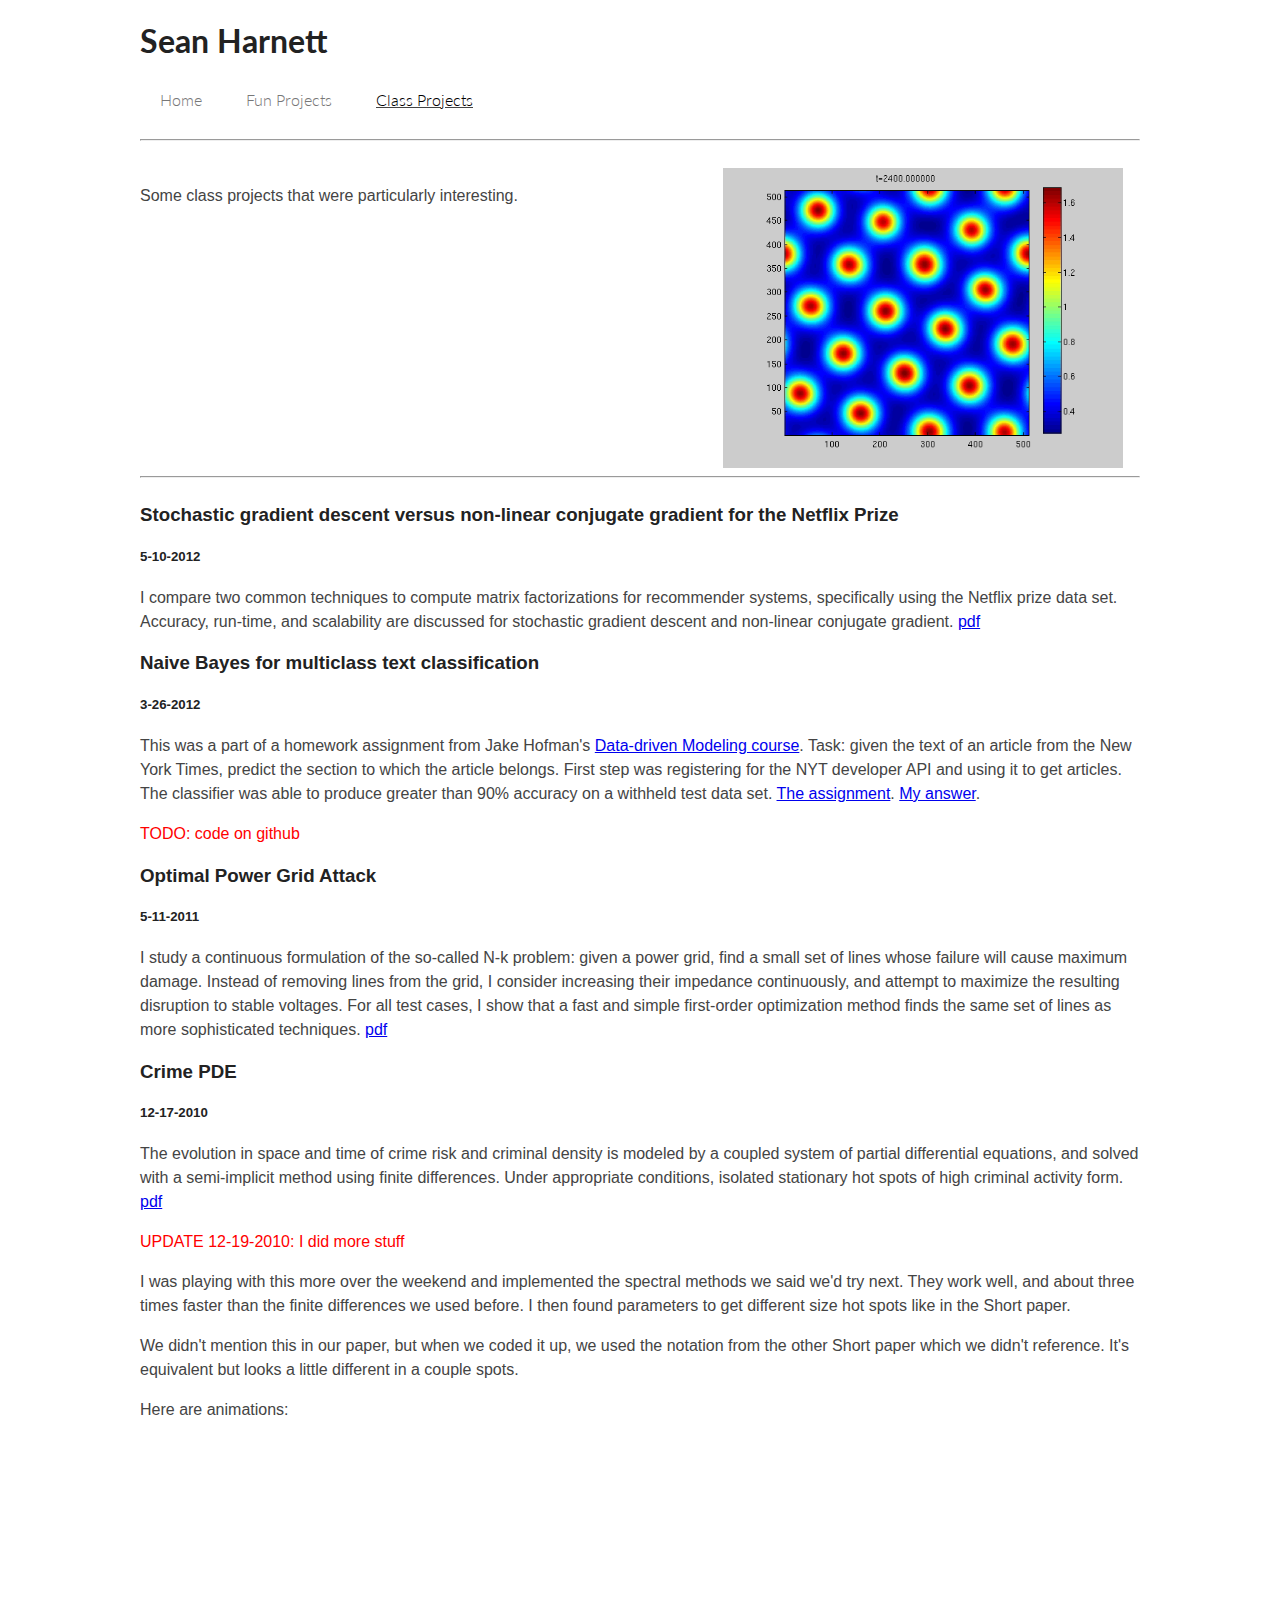
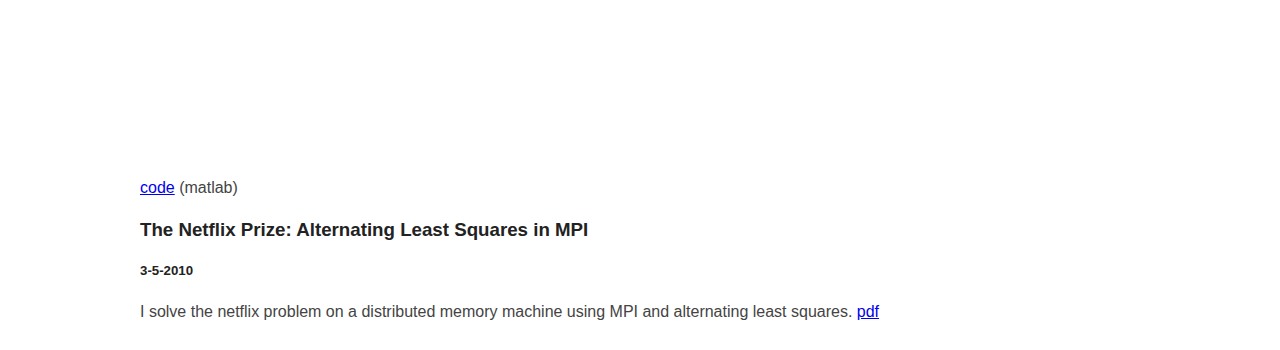
<file: class.html>
<html>
    <head>
        <meta http-equiv="Content-Type" content="text/html; charset=ISO-8859-1">
        <title> Sean Harnett </title> 
        <meta name="viewport" content="width=device-width, initial-scale=1.0">
        <link href="css/pure-min.css" rel="stylesheet" media="screen">
        <link href="css/custom.css" rel="stylesheet" media="screen">
    </head>

    <body>
        <h1> Sean Harnett </h1> 
        <div class="pure-menu pure-menu-open pure-menu-horizontal">
            <ul>
                <li><a href="index.html">Home</a></li>
                <li><a href="fun.html">Fun Projects</a></li>
                <li class="pure-menu-selected"><a href="class.html">Class Projects</a></li>
            </ul>
        </div>

        <hr><br>

        <div class="pure-g">
                
            <div class="pure-u-1-2">
            <p> Some class projects that were particularly interesting. </p>
            </div>

            <div class="pure-u-1-12"></div>
            <div class="pure-u-5-12">
            <img src="class/eta04.png" style="height:300px" />
            </div>
        </div>

        <hr>

        <div class="pure-g">
            <div class="pure-u-1">

                <h3> Stochastic gradient descent versus non-linear conjugate gradient for the Netflix Prize </h3>
                <h5> 5-10-2012 </h5>
                <p> I compare two common techniques to compute matrix
                factorizations for recommender systems, specifically using the
                Netflix prize data set. Accuracy, run-time, and scalability are
                discussed for stochastic gradient descent and non-linear
                conjugate gradient. <a href="class/netflix2.pdf"> pdf</a>
                </p>
                <h3> Naive Bayes for multiclass text classification </h3>
                <h5> 3-26-2012 </h5>
                <p> 
                This was a part of a homework assignment from Jake Hofman's 
                <a href="http://jakehofman.com/ddm/"> Data-driven Modeling course</a>. 
                Task: given the text of an article from the New York Times, predict the 
                section to which the article belongs. First step was registering for the NYT
                developer API and using it to get articles. The classifier was able to produce
                greater than 90% accuracy on a withheld test data set.
                <a href="class/homework_02.pdf"> The assignment</a>.
                <a href="class/sean_harnett_hw2.pdf"> My answer</a>.
                <p style="color:red">TODO: code on github
                </p>
                <h3> Optimal Power Grid Attack </h3>
                <h5> 5-11-2011 </h5>
                <p>I study a continuous formulation of the so-called N-k problem: given a power grid,
                find a small set of lines whose failure will cause maximum damage. Instead of removing lines
                from the grid, I consider increasing their impedance continuously, and attempt to maximize
                the resulting disruption to stable voltages. For all test cases, I show that a fast and 
                simple first-order optimization method finds the same set of lines as more sophisticated
                techniques. <a href="class/optimal_power_grid_attack.pdf">pdf</a> </p>
                <h3> Crime PDE </h3>
                <h5> 12-17-2010 </h5>
                <p>The evolution in space and time of crime risk and criminal density is modeled by a coupled
                system of partial differential equations, and solved with a semi-implicit method using finite 
                differences. Under appropriate conditions, isolated stationary hot spots of high criminal activity
                form. <a href="class/Harnett_Jenkinson_PDEProject.pdf"> pdf </a></p>
                <p style="color:red">UPDATE 12-19-2010: I did more stuff </p>
                <p> I was playing with this more over the weekend and
                implemented the spectral methods we said we'd try next. They
                work well, and about three times faster than the finite
                differences we used before. I then found parameters to get
                different size hot spots like in the Short paper.
                <p> We didn't mention this in our paper, but when we coded it
                up, we used the notation from the other Short paper which we
                didn't reference.  It's equivalent but looks a little different
                in a couple spots.
                <p> Here are animations:</p>
                <p>
                    <iframe width="420" height="315" src="//www.youtube.com/embed/TPLfZsOdsvs" frameborder="0" allowfullscreen></iframe>
                    <iframe width="420" height="315" src="//www.youtube.com/embed/epB-_iCj66M" frameborder="0" allowfullscreen></iframe>
                </p>
                <p> <a href="class/semiimpcrime.m">code</a> (matlab)
                <h3> The Netflix Prize: Alternating Least Squares in MPI</a> </h3>
                <h5> 3-5-2010 </h5>
                <p> I solve the netflix problem on a distributed memory machine using MPI and
                alternating least squares. <a href="class/Netflix_ALS.pdf"> pdf</a> </p>

                </div>
            </div>

    </body>
</html>
</file>
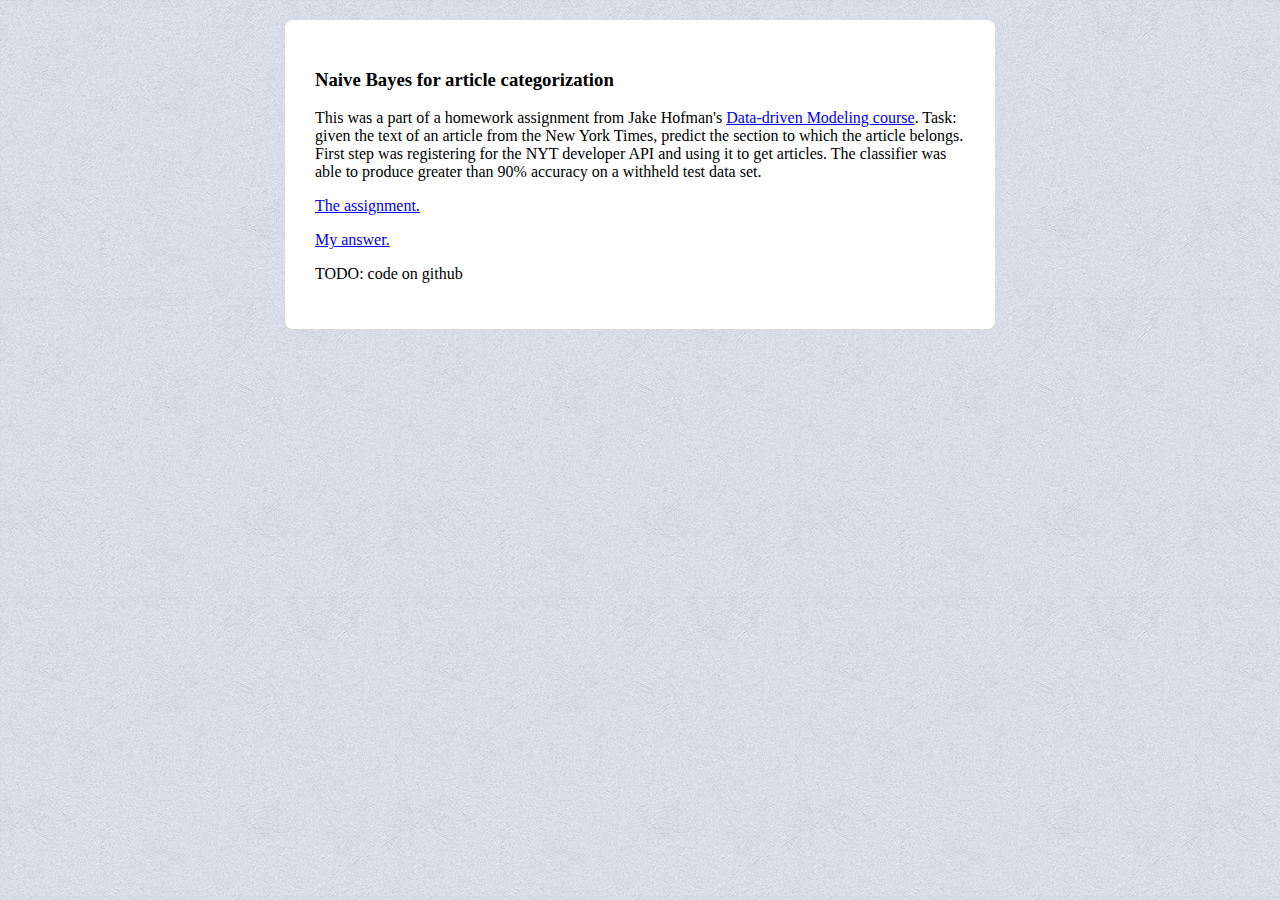
<file: naive.html>
<html>
    <head>
        <title> Naive Bayes for article categorization</title>
        <style> 
            <!--
            body { background-image:url('cw.png'); }
            img { max-height: 240px }
            .header { min-height: 230px; }
            .main { 
                max-width: 650px; 
                margin: 20px auto; 
                padding: 30px; 
                background-image:none; 
                background-color:white; 
                border-radius: 8px;
                -moz-border-radius: 8px;
                -webkit-border-radius: 8px;
            }
            --> 
        </style>
    </head>
    <body>
        <div class="main">
        <h3> Naive Bayes for article categorization </h3>
        <p> This was a part of a homework assignment from Jake Hofman's 
        <a href="http://jakehofman.com/ddm/"> Data-driven Modeling course</a>. 
        Task: given the text of an article from the New York Times, predict the 
        section to which the article belongs. First step was registering for the NYT
        developer API and using it to get articles. The classifier was able to produce
        greater than 90% accuracy on a withheld test data set.
        <p>
        <a href="homework_02.pdf"> The assignment. </a>
        <p>
        <a href="sean_harnett_hw2.pdf"> My answer. </a>
        <p>
        TODO: code on github
    </div>
    </body>
</html>
</file>
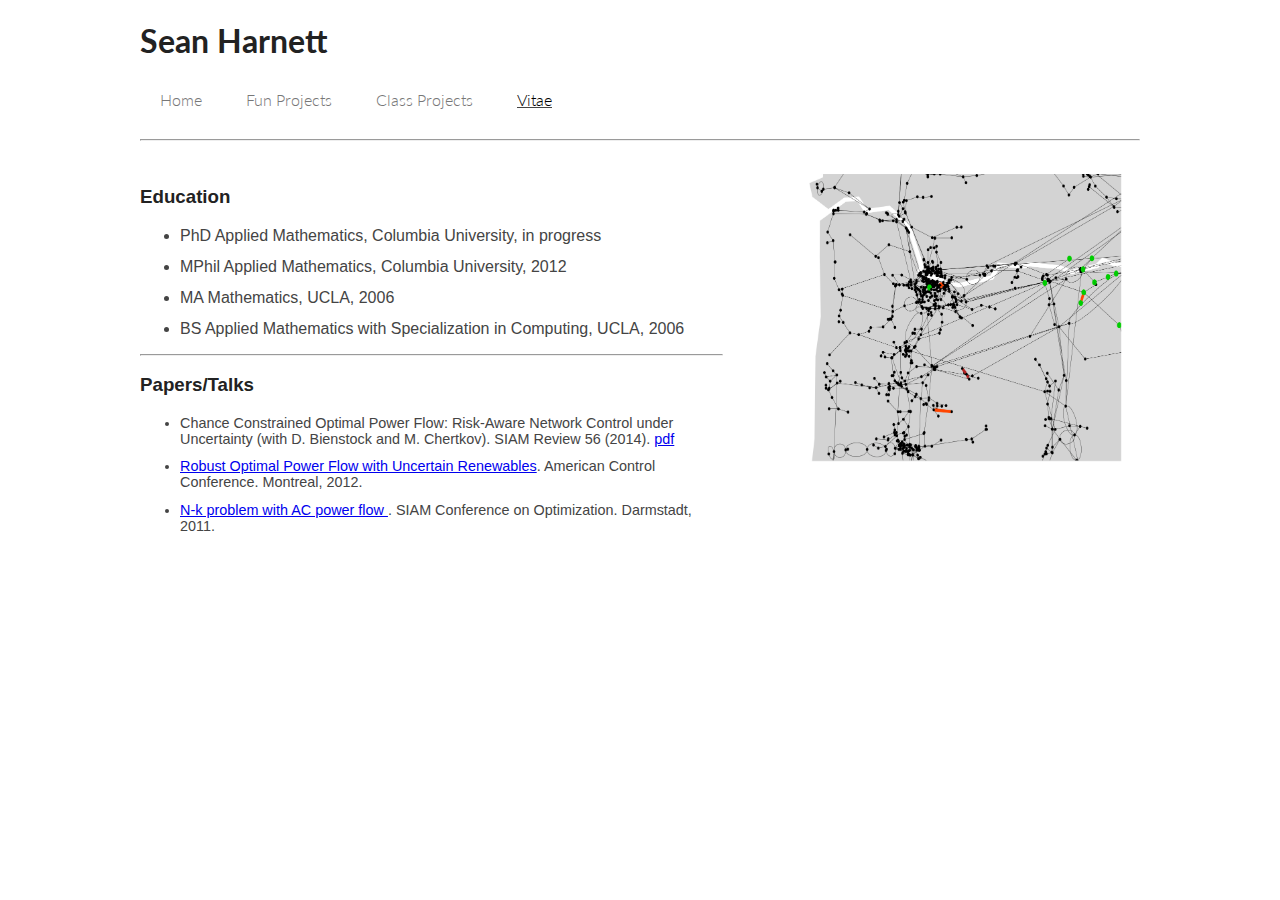
<file: vitae.html>
<html>
	<head>
		<meta http-equiv="Content-Type" content="text/html; charset=ISO-8859-1">
        <title> Sean Harnett </title> 
        <meta name="viewport" content="width=device-width, initial-scale=1.0">
        <link href="css/pure-min.css" rel="stylesheet" media="screen">
        <link href="css/custom.css" rel="stylesheet" media="screen">
    </head>

    <body>
        <h1> Sean Harnett </h1> 
        <div class="pure-menu pure-menu-open pure-menu-horizontal">
            <ul>
                <li><a href="index.html">Home</a></li>
                <li><a href="fun.html">Fun Projects</a></li>
                <li><a href="class.html">Class Projects</a></li>
                <li class="pure-menu-selected"><a href="vitae.html">Vitae</a></li>
            </ul>
        </div>

        <hr><br>

        <div class="pure-g">

            <div class="pure-u-7-12">

            <h3> Education </h3> 
            <ul> 
                <li> PhD Applied Mathematics, Columbia University, in progress </li>
                <li> MPhil Applied Mathematics, Columbia University, 2012 </li>
                <li> MA Mathematics, UCLA, 2006 </li>
                <li> BS Applied Mathematics with Specialization in Computing, UCLA, 2006 </li>
            </ul> 

            <hr>

            <h3> Papers/Talks </h3> 
            <ul class="papers">
                <li> Chance Constrained Optimal Power Flow: Risk-Aware Network Control under Uncertainty (with D. Bienstock and M. Chertkov).
                     SIAM Review 56 (2014). <a href="vitae/ccopf.pdf">pdf</a></li>
                <li> <a href="vitae/montreal.pdf">Robust Optimal Power Flow with Uncertain Renewables</a>. American Control Conference. Montreal, 2012. </li>
                <li> <a href="vitae/darmstadt.pdf"> N-k problem with AC power flow </a>. SIAM Conference on Optimization. Darmstadt, 2011. </li>
            </ul>
            </div>

            <div class="pure-u-1-12"> </div>
            <div class="pure-u-1-3">
            <img src="img/bpa.png" class="mainpic">
            </div>
        </div>

    </body>
</html>
</file>
<file: css/custom.css>
@import url(https://fonts.googleapis.com/css?family=Lato:300italic,700italic,300,700);

body { 
    padding: 0px 40px 0px 40px;
    max-width: 1000px;                
    margin: 10px auto;                 
    font-family: Lato, "Helvetica Neue", Helvetica, Arial, sans-serif;
    color:#444;
    font-weight:300;
}
.mainpic { max-height: 300px; }
h1, h2, h3, h4, h5, h6 {
    color:#222;
}
p { line-height: 150%; }
li { margin-bottom: .8em; }
ul.papers {
    font-size:90%;
}
.pure-menu-selected {
    text-decoration: underline;
}
</file>
